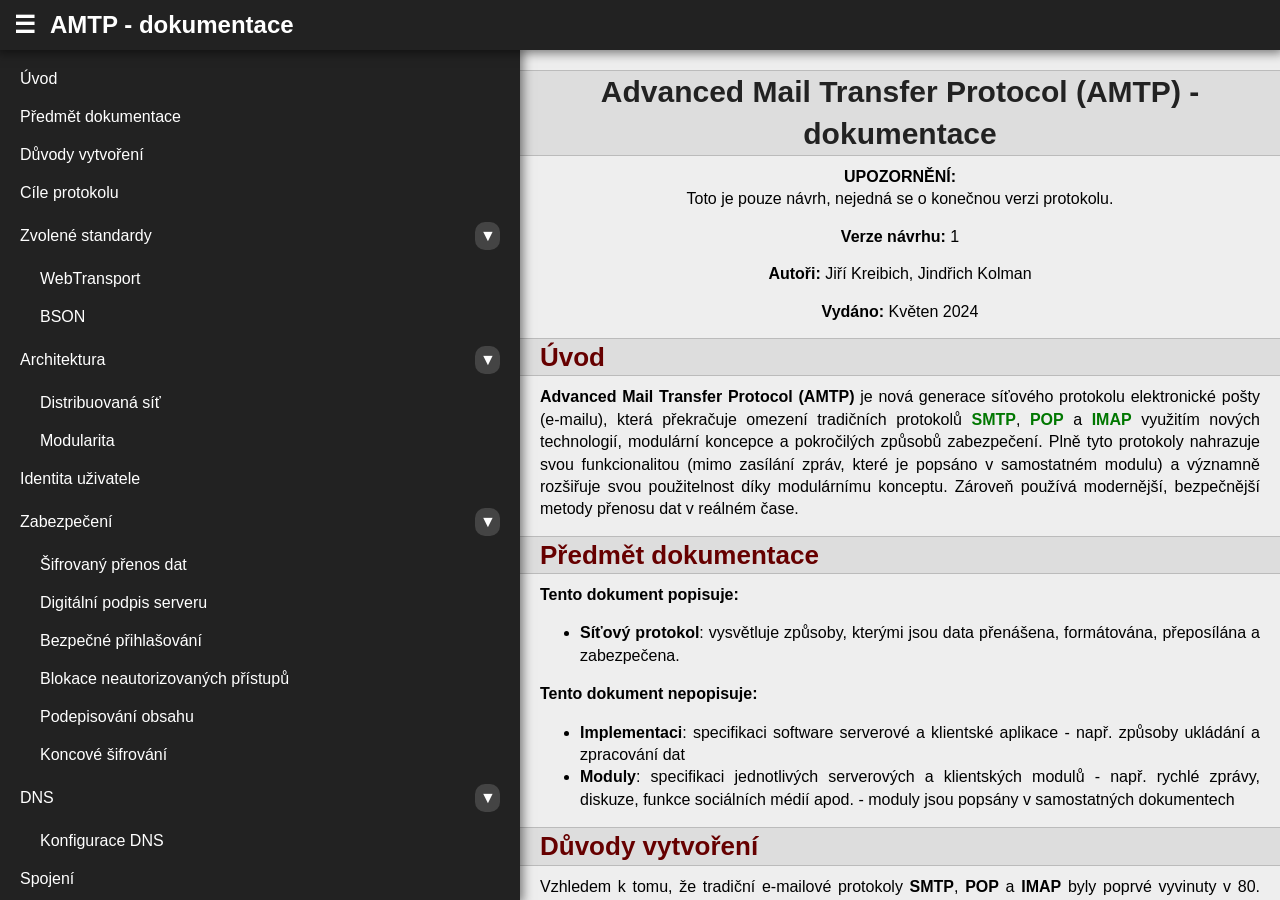
<file: AMTP-CZ/index.html>
<!DOCTYPE html>
<html lang="cs">
<head>
 <title>Advanced Mail Transfer Protocol (AMTP) - dokumentace</title>
 <meta http-equiv="Content-Type" content="text/html; charset=UTF-8" />
 <meta name="viewport" content="width=device-width, initial-scale=1" />
 <link rel="stylesheet" href="style.css" type="text/css" />
 <script src="js/toc.js"></script>
 <script src="js/main.js"></script>
 </head>
 <body>
  <div id="header" class="no-print">
   <a id="menu" onclick="menu()">☰</a>
   <a id="logo" href="#top">AMTP - dokumentace</a>
  </div>
  <div id="toc" class="no-print"></div>
  <div id="doc">
   <a name="top"></a><h1 class="center">Advanced Mail Transfer Protocol (AMTP) - dokumentace</h1>
   <div class="center">
    <div><span class="bold center">UPOZORNĚNÍ:</span><br /><span>Toto je pouze návrh, nejedná se o konečnou verzi protokolu.</span></div>
    <div><span class="bold">Verze návrhu: </span>1</div>
    <div><span class="bold">Autoři: </span>Jiří Kreibich, Jindřich Kolman</div>
    <div><span class="bold">Vydáno: </span>Květen 2024</div>
   </div>
   <a name="about"></a><h2>Úvod</h2>
   <div><span class="bold">Advanced Mail Transfer Protocol (AMTP)</span> je nová generace síťového protokolu elektronické pošty (e-mailu), která překračuje omezení tradičních protokolů <a href="https://cs.wikipedia.org/wiki/Simple_Mail_Transfer_Protocol" target="_blank">SMTP</a>, <a href="https://cs.wikipedia.org/wiki/Post_Office_Protocol" target="_blank">POP</a> a <a href="https://cs.wikipedia.org/wiki/Internet_Message_Access_Protocol" target="_blank">IMAP</a> využitím nových technologií, modulární koncepce a pokročilých způsobů zabezpečení. Plně tyto protokoly nahrazuje svou funkcionalitou (mimo zasílání zpráv, které je popsáno v samostatném modulu) a významně rozšiřuje svou použitelnost díky modulárnímu konceptu. Zároveň používá modernější, bezpečnější metody přenosu dat v reálném čase.</div>
   <a name="subject"></a><h2>Předmět dokumentace</h2>
   <div class="bold">Tento dokument popisuje:</div>
   <ul>
    <li><span class="bold">Síťový protokol</span>: vysvětluje způsoby, kterými jsou data přenášena, formátována, přeposílána a zabezpečena.</li>
   </ul>
   <div class="bold">Tento dokument nepopisuje:</div>
   <ul>
    <li><span class="bold">Implementaci</span>: specifikaci software serverové a klientské aplikace - např. způsoby ukládání a zpracování dat</li>
    <li><span class="bold">Moduly</span>: specifikaci jednotlivých serverových a klientských modulů - např. rychlé zprávy, diskuze, funkce sociálních médií apod. - moduly jsou popsány v samostatných dokumentech</li>
   </ul>
   <a name="arguments"></a><h2>Důvody vytvoření</h2>
   <div>Vzhledem k tomu, že tradiční e-mailové protokoly <span class="bold">SMTP</span>, <span class="bold">POP</span> a <span class="bold">IMAP</span> byly poprvé vyvinuty v 80. letech minulého století, vznikly po čase potřeby, které tyto protokoly již nejsou schopny efektivně řešit kvůli svému stáří a omezené funkcionalitě.</div>
   <div>Konkrétní roky vytvoření dokumentace a posledních aktualizací původních e-mailových protokolů:</div>
   <div class="bold">SMTP:</div>
   <ul>
    <li>První dokumentace: <a href="https://www.rfc-editor.org/rfc/rfc821.html" target="_blank">RFC 821</a> (1982)</li>
    <li>Poslední aktualizace: <a href="https://www.rfc-editor.org/rfc/rfc5321.html" target="_blank">RFC 5321</a> (2008)</li>
   </ul>
   <div class="bold">POP:</div>
   <ul>
    <li>První dokumentace: <a href="https://www.rfc-editor.org/rfc/rfc918.html" target="_blank">RFC 918</a> (1984)</li>
    <li>Poslední aktualizace: <a href="https://www.rfc-editor.org/rfc/rfc1939.html" target="_blank">RFC 1939</a> (1996)</li>
   </ul>
   <div class="bold">IMAP:</div>
   <ul>
    <li>První dokumentace: <a href="https://www.rfc-editor.org/rfc/rfc1064.html" target="_blank">RFC 1064</a> (1988)</li>
    <li>Poslední aktualizace: <a href="https://www.rfc-editor.org/rfc/rfc9051.html" target="_blank">RFC 9051</a> (2021)</li>
   </ul>
   <div>I přesto, že byly tyto protokoly v průběhu času aktualizovány, stále nepřinášejí dostatečná řešení pro nové potřeby, jako jsou komunikace v reálném čase, komplexní zabezpečení, strukturovanou komunikaci, snadnou rozšiřitelnost funkcionalit a mnoho dalšího. To je způsobeno především snahou těchto aktualizací o navázání na původní koncepty, což je velmi limitující faktor, který vyžaduje změnu přístupu.</div>
   <div>Protokol <span class="bold">AMTP</span> nenavazuje na původní zastaralé koncepty a místo toho přináší nové, moderní přístupy k řešení těchto potřeb.</div>
   <div>Ačkoliv jsou veřejně dostupné i další otevřené protokoly či platformy (např. <a href="https://cs.wikipedia.org/wiki/Matrix_(protokol)" target="_blank">Matrix</a>, <a href="https://cs.wikipedia.org/wiki/Mastodon_(software)" target="_blank">Mastodon</a>, <a href="https://cs.wikipedia.org/wiki/Diaspora*_(soci%C3%A1ln%C3%AD_s%C3%AD%C5%A5)" target="_blank">Diaspora</a>, <a href="https://en.wikipedia.org/wiki/Nostr" target="_blank">Nostr</a> apod.), které umožňují bezpečnou komunikaci a nabízí decentralizovanou či distribuovanou síť, ke které se může kdokoliv připojit, stále nenabízí některé důležité funkcionality, které <span class="bold">AMTP</span> řeší, jako například modulární koncept funkcionalit nebo podporu nejnovějších komunikačních protokolů pro přenos dat v reálném čase.</div>
   <a name="objectives"></a><h2>Cíle protokolu</h2>
   <div>Cílem vytvoření tohoto protokolu je nahrazení současných e-mailových protokolů <span class="bold">SMTP</span>, <span class="bold">POP</span> a <span class="bold">IMAP</span> pomocí nové, moderní a bezpečné alternativy, která taktéž přináší snadnou rozšiřitelnost funkcionalit díky modulárnímu konceptu, čímž je zajištěna dlouhá životnost a udržitelnost implementací tohoto protokolu. Funkcionalita všech původních e-mailových protokolů je v <span class="bold">AMTP</span> plně zachována a navíc značně rozšířena a zmodernizována.</div>
   <div><span class="bold">Zpětná kompatibilita</span> s původními e-mailovými protokoly není implementována v rámci tohoto protokolu, jelikož jí lze zajistit pomocí modulu na serveru, který komunikuje se <span class="bold">SMTP</span> serverem nebo implementací <span class="bold">IMAP</span> protokolu v rámci klientské aplikace. Těmito implementacemi lze zajistit hladký přechod pro poskytovatele e-mailových služeb ze serverů používajících původní e-mailové standardy na moderní implementace <span class="bold">AMTP</span>.</div>
   <div class="bold">Zachované koncepty v AMTP z původního SMTP:</div>
   <ul class="spacelist">
    <li><span class="bold">Distribuovaná síť</span>: Typ sítě, ve které je komunikace, zpracování a ukládání dat distribuováno mezi mnoho uzlů, které mohou mít různé vlastníky (poskytovatele služby). Tyto uzly mohou mezi sebou navzájem komunikovat, předávat si data a odlišovat se mezi sebou dle pravidel a sad služeb, které poskytují svým uživatelům. To síť odlišuje jak od centralistického modelu, kde je síť řízena jediným poskytovatelem, tak i od plně decentralizovaného modelu, kde každý koncový uživatel je suverénní jednotkou, která komunikuje s ostatními v rámci peer-to-peer sítě.</li>
    <li><span class="bold">Identita e-mailové adresy</span>: Formát adresy uživatelského účtu je zachován (s menšími odlišnostmi, popsanými v dalších částech této dokumentace) z původních e-mailových standardů. Ve zjednodušené formě je to formát <span class="bold">uživatel@doména</span>.</li>
   </ul>
   <div class="bold">Nové koncepty v AMTP:</div>
   <ul class="spacelist">
    <li><span class="bold">Komunikace v reálném čase</span>: Tento přístup, díky technologiím jako je <a href="https://www.w3.org/TR/webtransport/" target="_blank">WebTransport</a>, umožňuje uživatelům pohodlněji vést konverzace, rychleji reagovat na zprávy a využívat řadu dalších funkcionalit, kde je okamžitá komunikace nezbytná (např. online hry, videohovory, sdílení obrazovky apod.) a to navíc paralelně díky vícekanálové komunikaci. Tím jsou sníženy latence a zvýšena propustnost při přenosu dat.</li>
    <li><span class="bold">Bezpečná komunikace</span>: Protokol klade velký důraz na zabezpečenou komunikaci a tím chrání soukromí uživatelů na více vrstvách. Díky tomu jsou minimalizována rizika spojená s únikem dat, znemožněny odposlechy a další formy kybernetických útoků.</li>
    <li><span class="bold">Rozšiřitelnost</span>: Protokol umožňuje snadno vytvářet rozšíření o různé funkcionality díky modulárnímu konceptu, ať už jde o vytváření jednoduchých jednoúčelových aplikací (např. zasílání zpráv z <a href="https://cs.wikipedia.org/wiki/Internet_v%C4%9Bc%C3%AD" target="_blank">IoT zařízení</a> uživateli) až po multifunkční <a href="https://en.wikipedia.org/wiki/Super-app" target="_blank">super-aplikace</a> s četnou řadou funkcionalit (např. zasílání rychlých zpráv, funkce sociálních médií, e-commerce, přenosy velkých souborů, online hry apod.).</li>
    <li><span class="bold">Strukturovaná data</span>: Přenášená data jsou sestavena strukturovaně ve formátu <a href="https://en.wikipedia.org/wiki/BSON" target="_blank">BSON</a>, který je snadno převeditelný na strojově i lidsky čitelný formát <a href="https://cs.wikipedia.org/wiki/JSON" target="_blank">JSON</a> a navíc poskytuje výhody efektivity binárního formátu. To umožňuje, aby data byla snadno přístupná a zpracovatelná.</li>
   </ul>
   <a name="standards"></a><h2>Zvolené standardy</h2>
   <div>Při výběru standardů pro protokol <span class="bold">AMTP</span> byl kladen důraz na několik klíčových aspektů, které byly rozhodující pro zajištění, že nově vyvinutý protokol bude splňovat všechny potřeby moderní elektronické komunikace. Mezi tato hlavní kritéria, která ovlivnila výběr technologií patří:</div>
   <ul class="spacelist">
    <li><span class="bold">Výkon a efektivita</span>: Standardy byly vybírány s ohledem na jejich schopnost zpracovávat velké objemy dat s minimálními zpožděními. Je důležité, aby protokol dokázal efektivně zpracovávat data a zároveň zajišťovat rychlý přenos informací mezi uživateli.</li>
    <li><span class="bold">Bezpečnost a ochrana soukromí</span>: Zabezpečení je jedním z nejdůležitějších aspektů většiny komunikačních protokolů, zvláště v době kybernetických hrozeb. Standardy musí poskytovat robustní zabezpečení na úrovni přenosu dat a zároveň nabízet mechanismy pro ochranu soukromí uživatelů.</li>
    <li><span class="bold">Kompatibilita</span>: Standardy byly vybrány také s ohledem na jejich úplnou podporu a dostupnost pro snadnou tvorbu klientských i serverových aplikací.</li>
    <li><span class="bold">Otevřenost</span>: Je klíčové, aby standardy byly založeny na otevřených specifikacích, které jsou veřejně dostupné a bez patentových omezení. Stejně tak samotný <span class="bold">AMTP</span> je otevřeným protokolem.</li>
    <li><span class="bold">Inovace</span>: Standardy mají představovat velmi inovativní komunikační řešení pro tvorbu moderních komunikačních aplikací.</li>
   </ul>
   <a name="standards-webtransport"></a><h3>WebTransport</h3>
   <div>Integrace standardu <span class="bold">WebTransport</span> byl zvolena, jelikož představuje nejvhodnější variantu ze současných protokolů pro přenos dat v reálném čase a to z několika důvodů:</div>
   <ul class="spacelist">
    <li><span class="bold">Nízké latence</span>: Standard je navržen tak, aby minimalizoval latenci při navazování spojení a při výměně dat. To je zvláště důležité pro funkce vyžadující rychlou odezvu, jako jsou videohovory, videokonferenční hovory, hraní online her apod. Nízké latence celkově zlepšují uživatelskou přívětivost a zvyšují efektivitu komunikace.</li>
    <li><span class="bold">Vícekanálový přenos dat</span>: Poskytuje současné zpracovávání více datových proudů v rámci jednoho spojení. Tato vlastnost je velmi užitečná pro <span class="bold">AMTP</span>, protože umožňuje efektivní přenos různých typů dat (například textových zpráv, souborů, videa apod.) bez nutnosti navazování nových spojení pro každý datový proud.</li>
    <li><span class="bold">Spolehlivé i nespolehlivé proudy dat v kanálech</span>: Poskytují flexibilitu v závislosti na požadavcích dané funkcionality. Spolehlivé kanály zaručují doručení dat, zatímco nespolehlivé kanály mohou být využívány pro aplikace, kde je rychlost důležitější než spolehlivost (např. streamování živého videa, online hry apod.).</li>
    <li><span class="bold">Zabezpečení</span>: Standard zajišťuje bezpečné šifrované spojení mezi propojenými body. Tato vlastnost je klíčová pro ochranu citlivých dat a zajišťuje ochranu proti odposlechům a dalším formám kybernetických útoků.
    <li><span class="bold">Podpora obousměrné komunikace</span>: Komunikace mezi klientem a serverem v obou směrech zároveň je ideálním řešením pro interaktivní aplikace, jako jsou chatovací systémy, hlasové a video přenosy, online hry a další funkcionality využívající komunikaci v reálném čase.</li>
    <li><span class="bold">Škálovatelnost</span>: Díky efektivnímu využití síťových zdrojů a schopnosti snadno škálovat se zvyšujícím se nárůstem počtu uživatelů a datových proudů, je tento standard vhodný pro rozsáhlé nasazení, což umožňuje zvládat přenosy velkých objemů dat naráz bez výrazného zvýšení nákladů na infrastrukturu.</li>
    <li><span class="bold">Snadná integrace</span>: Jelikož je standard navržen s ohledem na integraci s moderními webovými aplikacemi, snadno se implementuje do serverových i klientských aplikací.</li>
   </ul>
   <a name="standards-bson"></a><h3>BSON</h3>
   <ul class="spacelist">
    <li><span class="bold">Lidsky čitelný formát</span>: I když je tento formát reprezentován v binární podobě, je jeho struktura odvozena z formátu <span class="bold">JSON</span>, na který je snadno převeditelný a je tak dobře čitelný pro lidi a zároveň i jednoduše zpracovatelný strojově.</li>
    <li><span class="bold">Strukturovanost</span>: Vnořené struktury podporované tímto formátem, jako jsou objekty a pole, umožňují reprezentovat hierarchické datové struktury.</li>
    <li><span class="bold">Kompatibilita</span>: Formát je široce používán a podporován mnoha moderními programovacími jazyky.</li>
    <li><span class="bold">Škálovatelnost</span>: Tento formát má schopnost škálovatelnosti do velmi komplexních a objemných datových struktur, u kterých je umožněno snadné zpracování i efektivní přenos i při velkých objemech.</li>
    <li><span class="bold">Interoperabilita</span>: Snadné převedení na formát <span class="bold">JSON</span> a zpět usnadňuje výměnu dat mezi různými technologiemi a platformami.</li>
    <li><span class="bold">Podpora datových typů</span>: Formát rozšiřuje sadu datových typů, k již stávajícím, které jsou dostupné ve formátu <span class="bold">JSON</span>, jako např. binární data, datum a čas apod.</li>
    <li><span class="bold">Efektivita přenosu</span>: Data jsou reprezentována v binární podobě, což znamená, že je přenos po síti efektivnější ve srovnání s textovými formáty jako např. <span class="bold">JSON</span>. Menší velikost dat poskytuje rychlejší přenos a nižší nároky na šířku pásma, což je vhodné především pro přenosy velkých objemů.</li>
    <li><span class="bold">Snadné zpracování dat</span>: Formát umožňuje přímý přístup k jednotlivým prvkům dat, aniž by bylo potřeba procházet celý objekt, což zvyšuje rychlost a efektivitu při jeho zpracování. Tato vlastnost je zvláště užitečná pro implementaci komplexních funkcí, jako je filtrování nebo zpracovávání zpráv.</li>
    <li><span class="bold">Integrace s databázovými systémy</span>: Některé databázové systémy, jako je např. <a href="https://cs.wikipedia.org/wiki/MongoDB" target="_blank">MongoDB</a>, nativně používají <span class="bold">BSON</span> pro ukládání a zpracování dat. To může usnadnit integraci s těmito databázemi.</li>
   </ul>
   <a name="architecture"></a><h2>Architektura</h2>
   <div>Architektura protokolu je navržena tak, aby poskytovala modulární, bezpečné a škálovatelné řešení v rámci distribuované sítě pro potřeby moderní elektronické komunikace v reálném čase.</div>
   <a name="architecture-network"></a><h3>Distribuovaná síť</h3>
   <div><span class="bold">Distribuovaná síťová architektura</span> v rámci <span class="bold">AMTP</span> přináší mnoho výhod, které jsou klíčové pro efektivní, bezpečné a odolné vzájemně propojené komunikační platformy. Zde jsou hlavní důvody, proč byl zvolen tento přístup:</div>
   <ul class="spacelist">
    <li><span class="bold">Odolnost proti výpadkům</span>: Distribuovaná síťová architektura zajišťuje, že selhání jednoho uzlu má pouze lokální dopad na uživatele připojené k tomuto uzlu, avšak nemá žádný přímý vliv na funkčnost a dostupnost ostatních uzlů v síti. Toto omezení dopadu umožňuje, aby byla zajištěna kontinuita služby pro ostatní uživatele, kteří jsou připojeni k ostatním uzlům. Tím je zajištěna vyšší celková robustnost a odolnost celé sítě vůči izolovaným technickým problémům nebo geograficky lokalizovaným výpadkům, což je klíčové pro udržení nepřetržité globální komunikace.</li>
    <li><span class="bold">Odolnost proti cenzuře</span>: Rozptýlení dat a služeb mezi velké množství poskytovatelů serverů v různých jurisdikcích může znesnadnit úsilí o cenzuru nebo úplné blokování služby, což zajišťuje větší svobodu a nezávislost přenosu informací. Pokud je uživatel cenzurován ze strany konkrétního provozovatele serveru, může si vybrat jiného provozovatele, který nabízí svobodnější alternativu. Pokud provozovatel služby je cenzurován ze strany regulačních orgánů (např. státu), může přesunout svá data do jiné, svobodnější jurisdikce.</li>
    <li><span class="bold">Konkurence mezi poskytovateli</span>: V distribuované síti existuje více nezávislých poskytovatelů služeb, kteří spravují různé uzly. To podporuje zdravou konkurenci, která vede k lepší kvalitě služeb, zavádění nových či vylepšení původních funkcionalit a jiným inovacím. Také může vést i ke snížení nákladů za placené služby pro koncové uživatele. Konkurence mezi poskytovateli také umožňuje uživatelům vybírat z různých služeb na základě kvality, ceny, ochrany soukromí a dalších faktorů, což zvyšuje možnosti volby a zlepšuje celkovou uživatelskou spokojenost.</li>
    <li><span class="bold">Nezávislost</span>: Pokud uživatel nemá zájem využívat služeb žádného poskytovatele služby, má možnost si spustit vlastní server s vlastními pravidly a nastaveními dle svých individuálních potřeb.</li>
    <li><span class="bold">Geografický výběr poskytovatele</span>: Distribuce serverů geograficky blíže k uživatelům může výrazně zlepšit rychlost odezvy, což zkvalitňuje uživatelskou zkušenost při komunikaci a přenosu dat. Taktéž umožňuje vybrat si poskytovatele, který lépe vyhovuje lokálním potřebám, jako je podpora ve stejném jazyce, možnost osobního kontaktu apod. To zvyšuje komfort, spokojenost a posiluje důvěru uživatelů v poskytované služby.</li>
    <li><span class="bold">Místní přizpůsobení</span>: Distribuované sítě umožňují lokálním poskytovatelům služby se lépe přizpůsobit specifickým regionálním požadavkům uživatelů a nutnost dodržovat pouze lokální právní normy a nebýt tak svázán dodržováním regulací a norem z celého světa tak, jak je to u centralizovaných globálních služeb.</li>
    <li><span class="bold">Podpora pro inovace</span>: Distribuovaná síťová architektura umožňuje experimentování a inovace na jednotlivých uzlech bez rizika narušení celého systému. To může sloužit jako testovací prostor pro nové technologie a modely před jejich širším nasazením.</li>
    <li><span class="bold">Bezpečnost</span>: Útoky zaměřené na jednotlivé uzly nemají vliv na celou síť. Distribuovaná struktura komplikuje útočníkům snahu ovlivnit celý systém. Množství uzlů v síti zvyšuje složitost a náklady na potenciální útoky.</li>
    <li><span class="bold">Ochrana soukromí</span>: Distribuovaná síťová architektura může přispět k lepší ochraně soukromí uživatelů tím, že data menších poskytovatelů nejsou uchovávána a zpracovávána velkými korporacemi, které mohou mít tendence velké množství dat uživatelů různými způsoby zpracovávat nebo sdílet pro různé účely (reklamní, trénink AI, předávání citlivých dat vládám apod.)</li>
   </ul>
   <a name="architecture-modularity"></a><h3>Modularita</h3>
   <div>Ačkoliv tato dokumentace nepopisuje implementaci serverové aplikace, je důležité zmínit, že tento protokol počítá s použitím modulární architektury serveru a proto je třeba popsat nejen komunikaci v rámci příkazů síťového protokolu, ale i komunikaci mezi <span class="bold">jádrem</span> serveru a <span class="bold">moduly</span>.</div>
   <ul class="spacelist">
    <li><span class="bold">Jádro</span>: Stará se o komunikaci v rámci sítě, s moduly, s <a href="https://cs.wikipedia.org/wiki/Domain_Name_System" target="_blank">DNS</a> a zajišťuje základní správu serveru.</li>
    <li><span class="bold">Moduly</span>: Zajišťují funkcionality serveru (např. zasílání rychlých zpráv, diskuzní fórum, blogy apod.). Každá serverová i klientská aplikace může využívat vlastní sadu modulů.</li>
   </ul>
   <div></div>
   <div>Po spojení se serverem je možné komunikovat buď přímo s <span class="bold">jádrem</span> nebo s jednotlivými <span class="bold">moduly</span>. Na základě struktury příkazu, který je zaslán po síti, server určí, zda se jedná o příkaz, který má být zpracován jádrem nebo moduly. Pokud je příkaz určen modulu a modul ho zpracuje, vrátí odpověď jádru a jádro ho následně předá zpět připojenému klientovi nebo cizímu serveru, pro které je odpověd určen.</div>
   <div>Způsob komunikace serverového jádra s moduly není standardizován touto dokumentací, každá softwarová implementace může mít vlastní řešení (například výměna dat uvnitř aplikace, externě běžící služby propojené unixovými sockety, síťové spojení přes <span class="bold">WebTransport</span> apod.). V rámci tohoto protokolu jsou pouze popsány struktury dat v <span class="bold">BSON</span> formátu, které se používají při komunikaci mezi jádrem a serverem.</div>
   <div><span class="bold">Modulární koncept architektury</span> protokolu poskytuje několik klíčových výhod:</div>
   <ul class="spacelist">
    <li><span class="bold">Přizpůsobení</span>: Díky modulární struktuře mohou provozovatelé serverů snadno vybírat specifické funkcionality dle svých potřeb nebo potřeb jejich uživatelů. Správci či uživatelé mohou vybrat pouze ty moduly, které potřebují, což umožňuje vytvořit řešení šité na míru bez nadbytečného software. Například školy či firmy mohou využívat jiné moduly, než domácí uživatelé apod.</li>
    <li><span class="bold">Rychlý a snadný vývoj</span>: Modulární architektura umožňuje různým vývojovým týmům pracovat nezávisle na sobě na různých modulech, což zrychluje celkový vývoj systému, usnadňuje správu kódu a zvyšuje přehlednost v kódu. To je zvláště užitečné ve velkých projektech. Taktéž to šetří čas tím, že nemusí vytvářet celý systém od základu, ale jen specifické funkcionality.</li>
    <li><span class="bold">Snadná údržba a aktualizace</span>: Moduly lze nezávisle na sobě aktualizovat a vylepšovat. Takovéto aktualizace jednotlivých modulů mohou proběhnout bez přerušení funkce zbylé části systému, připadně nutnosti celý systém překompilovat či restartovat. To zároveň přináší i dlouhodobou životnost a udržitelnost systému tím, že usnadní integraci nových funkcionalit.</li>
    <li><span class="bold">Testování</span>: Každý modul lze testovat samostatně, což zjednodušuje proces odstranění chyb a zvyšuje celkovou kvalitu software. Integrace nových funkcionalit je také snazší a méně náchylná k chybám, jelikož se jednotlivé moduly testují nezávisle.</li>
    <li><span class="bold">Odolnost proti chybám</span>: V případě, že jeden z modulů selže, neovlivní to fungování ostatních částí systému, což přispívá k vyšší stabilitě, odolnosti.</li>
    <li><span class="bold">Bezpečnost</span>: Každému modulu lze udělit různá omezená práva v rámci operačního systému, což zajišťuje zvýšenou bezpečnost celého systému.</li>
    <li><span class="bold">Multiverzování</span>: V rámci jednoho serveru může běžet stejný modul ve více verzích najednou. To umožňuje serveru být kompatibilní pro nové i starší verze klientských aplikací.</li>
    <li><span class="bold">Interoperabilita</span>: Moduly mohou být navrženy tak, aby mohly komunikovat a spolupracovat mezi sebou a také s různými dalšími externími zdroji, se kterými taktéž mohou sdílet data.</li>
    <li><span class="bold">Geografická nezávislost</span>: Moduly mohou běžet nezávisle na sobě i jádru na různém hardware umístěným na různých místech v síti.</li>
    <li><span class="bold">Finanční efektivita</span>: Vývojáři mohou snadno vytvářet pouze určitou část systému, nikoliv celý systém a zároveň je jim umožněno svou funkcionalitu nabídnout již existující komunitě lidí, kteří systém využívají. To značným způsobem šetří náklady a v případě komerčních modulů zajistí vyšší ziskovost dané funkcionality.</li>
   </ul>
   <div>Následující obrázek nastiňuje zjednodušený příklad toho, jak může vypadat modulární architektura serverové aplikace:</div>
   <div class="center"><img src="img/AMTP-server-CZ.png" alt="Architektura serveru" /></div>
   <a name="identity"></a><h2>Identita uživatele</h2>
   <div>Každý <span class="bold">uživatelský účet</span> v rámci <span class="bold">AMTP</span> je identifikován adresou, jejíž formát vychází z původních e-mailových standardů, s několika odlišnostmi a je definován následovně:</div>
   <ul class="spacelist">
    <li><span class="bold">Adresa</span>: sestává se z <span class="bold">lokální</span> a <span class="bold">doménové</span> části. Tyto části jsou odděleny znakem "<span class="bold">@</span>" (zavináč), tedy ve tvaru: <span class="bold">uživatel@doména</span>.</li>
    <ul>
     <li><span class="bold">Lokální část</span>: určuje unikátní uživatelské jméno v rámci každé domény, které smí obsahovat <span class="bold">maximálně 64 znaků</span>. Povolené znaky jsou:</li>
      <ul>
       <li><span class="bold">Malá písmena</span>: (a-z) - pouze anglické abecedy  - na jakékoliv pozici</li>
       <li><span class="bold">Číslice</span>: (0-9) - na jakékoliv pozici</li>
       <li><span class="bold">Speciální znaky</span>: tečka (.), pomlčka (-) a podtržítko (_) - tyto znaky nesmějí být použity na začátku ani na konci lokální části (tedy nikoliv např. <span class="bold">john-@example.com</span>) a nesmí se dva nebo více speciálních znaků objevit za sebou v jakékoliv kombinaci (tedy nikoliv např. <span class="bold">john.-doe@example.com</span>).</li>
       <li>Velká písmena anglické abecedy jsou tolerována a automaticky převáděna na malá písmena.</li>
      </ul>
     <li><span class="bold">Doménová část</span>: určuje doménu, ke které má užívací právo provozovatel serveru (každý AMTP server může spravovat libovolné množství domén). Doménová jména mohou obsahovat znaky dle aktuálních standardů pro domény (definované v <a href="https://www.rfc-editor.org/rfc/rfc5890.html" target="_blank">RFC 5890</a>, <a href="https://www.rfc-editor.org/rfc/rfc5891.html" target="_blank">RFC 5891</a>, <a href="https://www.rfc-editor.org/rfc/rfc5892.html" target="_blank">RFC 5892</a> a <a href="https://www.rfc-editor.org/rfc/rfc5893.html" target="_blank">RFC 5893</a>.</li>
    </ul>
    <li><span class="bold">Viditelné jméno</span>: V rámci <span class="bold">AMTP</span> se již <span class="bold">nepoužívá</span> formát zápisu s viditelným jménem, který je známý z původních e-mailových protokolů (např.: "<span class="bold">John Doe &lt;john.doe@example.com&gt;</span>").</li>
    <li><span class="bold">Účel identity</span>: Narozdíl od původních e-mailových protokolů, <span class="bold">AMTP</span> nedefinuje, co identita reprezentuje (např. poštovní schránku, alias pro přeposílání pošty apod.). To je plně v režii modulů (např. modul pro rychlé zprávy).</li>
    <li><span class="bold">Profilové informace</span>: Uživatelský účet v protokolovém jádru neobsahuje žádné další profilové informace (např. jméno, příjmení, pohlaví, datum narození, fotografie apod.). Tyto informace jsou plně v kompetenci modulů, kde mohou být reprezentovány v podobě uživatelských profilů. Tento přístup dává modulům svobodu v rozhodnutí, zda každý uživatelský účet bude reprezentovat jen jeden a nebo více uživatelských profilů, tzn. přihlášením k jednomu uživatelskému účtu se může uživatel dostat k několika svým profilům). Taktéž tento přístup zajišťuje možnost nezveřejňovat adresu uživatelského účtu, pokud moduly budou zobrazovat jiný typ identifikace v profilech.</li>
   </ul>
   <div><span class="bold">Správcovské účty</span> mají pouze uživatelské jméno bez domény. Platí pro ně stejná pravidla, jako pro lokální část uživatelských účtů.</div>
   <a name="security"></a><h2>Zabezpečení</h2>
   <div><span class="bold">Zabezpečení dat</span> je klíčovou součástí moderního komunikačního protokolu, jelikož s rostoucími objemy přenášených dat mezi uživateli, roste i riziko jejich potenciálního zneužití. Tato rizika je nutné minimalizovat pomocí vrstev zabezpečení protokolu.</div>
   <div><span class="bold">AMTP</span> je navržen s důrazem na komplexní zabezpečení a to na několika úrovních, které jsou popsány v této části dokumentace. Další úrovně zabezpečení mohou být doplněny v jednotlivých modulech.</div>
   <a name="security-transfer"></a><h3>Šifrovaný přenos dat</h3>
   <div>Šifrovaný přenos dat v je vyřešen v <span class="bold">AMTP</span> díky využití standardu <span class="bold">WebTransport</span>, který integruje protokol <a href="https://cs.wikipedia.org/wiki/QUIC" target="_blank">QUIC</a>, který používá šifrování na úrovni transportní vrstvy. Všechna přenášená data v rámci spojení jsou šifrována pomocí <a href="https://cs.wikipedia.org/wiki/Transport_Layer_Security" target="_blank">TLS</a>. Toto zahrnuje šifrování všech přenášených dat, vč. hlaviček a metadat, což minimalizuje riziko úniku citlivých informací a zároveň zajišťuje integritu dat tak, aby bylo zabráněno jejich modifikaci během přenosu.</div>
   <div>Zároveň je vyžadován platný certifikát, vydaný certifikační autoritou (např. <a href="https://cs.wikipedia.org/wiki/Let%27s_Encrypt" target="_blank">Let's Encrypt</a>). Spojení s certifikátem s vlastním podpisem (bez certifikační autority) není povoleno (jak pro spojení <span class="bold">klient-server</span>, tak i pro <span class="bold">server-server</span>), protože u nich nelze ověřit identitu (může je vydat kdokoliv), proto je nutné si takový certifikát nechat vystavit od certifikační autority a používat ho pro ověření identity serveru.</div>
   <a name="security-dkey"></a><h3>Digitální podpis serveru</h3>
   <div><span class="bold">Digitální podpis serveru</span> slouží k ověření, zda server, ke kterému se klient či jiný server připojuje, je opravdu ten, za který se vydává. Toto je bezpečnostní mechanismus, který zabraňuje útokům, jako je např. <a href="https://cs.wikipedia.org/wiki/IP_spoofing" target="_blank">IP spoofing</a>.</div>
   <div>Po nainstalování každého serveru se vygeneruje <span class="bold">soukromý</span> a <span class="bold">veřejný</span> klíč pro algoritmus, který podporují ostatní serverové i klientské aplikace. <span class="bold">Soukromý klíč</span> zůstává bezpečně uložen na serveru. <span class="bold">Veřejný klíč</span> společně s identifikací šifrovacího algoritmu se uloží do <span class="bold">DNS</span> do <span class="bold">TXT</span> záznamu <span class="bold">AMTP-PUBKEY</span>.</div>
   <div>Ihned po navázání spojení vlastního serveru či klienta s protějším serverem, se zašle dotaz protějšímu serveru se žádostí o podepsání námi náhodně vygenerovaného řetězce. Protější server podepíše tento řetězec svým <span class="bold">soukromým klíčem</span> a odešle ho zpět. Náš server nebo klient odešle následně dotaz do <span class="bold">DNS</span> pro získání <span class="bold">TXT</span> záznamu <span class="bold">ATMP-PUBKEY</span> uvedený k protějšímu serveru a tím získá  jeho <span class="bold">veřejný klíč</span>. Náš server či klient následně ověří zda podepsaný řetězec odpovídá <span class="bold">veřejnému klíči</span> získanému z <span class="bold">DNS</span>. Pokud je podpis platný, nadále se komunikuje s protějším serverem, v opačném případě je ukončeno spojení.</div>
   <div>V případě spojení <span class="bold">server-server</span> se také provede stejné ověření z opačné strany (protější server si ověří náš server).</div>
   <div class="center"><img src="img/AMTP-dkey-CZ.png" alt="Digitální podpis serveru" /></div>
   <a name="security-login"></a><h3>Bezpečné přihlašování</h3>
   <div>Proces ověřování uživatelů a správců je navržen tak, aby bylo zajištěno, že citlivé informace, jako je <a href="https://cs.wikipedia.org/wiki/Asymetrick%C3%A1_kryptografie" target="_blank">soukromý klíč</a>, zůstanou uloženy vždy jen na zařízení uživatele a nikam se nezasílají. Toho je dosaženo pomocí asymetrické šifrovací strategie zvané <span class="bold">výzva-odezva</span>, která je popsána následovně:</div>
   <div class="bold">1. Vygenerování klíčů:</div>
   <ul>
    <li>Po zahájení procesu registrace klient vygeneruje na svém koncovém zařízení jedinečný soukromý klíč. S využitím šifrovacího algoritmu kompatibilního s algoritmy podporovanými serverovou aplikací je z tohoto soukromého klíče odvozen odpovídající <a href="https://cs.wikipedia.org/wiki/Asymetrick%C3%A1_kryptografie" target="_blank">veřejný klíč</a>. Tato dokumentace nespecifikuje seznam podporovaných šifrovacích algoritmů, to je plně na implementaci serveru a klientských aplikací a dává to možnost změny či přidání nových algoritmů v budoucnu. <span class="bold">Soukromý klíč</span> je bezpečně uložen v klientském zařízení.</li>
   </ul>
   <div class="bold">2. Registrace účtu:</div>
   <ul>
    <li><span class="bold">Veřejný klíč</span> spolu s identifikací použitého šifrovacího algoritmu se předává serveru při registraci účtu na serveru. Server poté uloží <span class="bold">veřejný klíč</span> a identifikaci šifrovacího algoritmu do svého úložiště (např. databáze) pro budoucí procesy ověřování.</li>
   </ul>
   <div class="bold">3. Ověřování při přihlášení:</div>
   <ul>
    <li>Klient nejprve odešle serveru žádost o přihlášení spolu se svým uživatelským jménem a případně i heslem, pokud je používáno.</li>
    <li>Server vygeneruje náhodný řetězec (doporučuje se délka řetězce alespoň 40 znaků), který je následně zašifrován pomocí <span class="bold">veřejného klíče</span> klienta a poté je v této zašifrované formě odeslán klientovi spolu s jeho veřejným klíčem a identifikací šifrovacího algoritmu. Doporučuje se časově omezit platnost zašifrovaného řetězce (dobu platnosti si určí server, doporučená doba platnosti je zhruba 30 vteřin).</li>
    <li>Po přijetí klient použije svůj <span class="bold">soukromý klíč</span> k rozšifrování přijatého řetězce a odešle rozšifrovaný řetězec zpět na server k ověření.</li>
    <li>Server porovná rozšifrovaný řetězec s původně vygenerovaným řetězcem. Pokud se tyto dva řetězce shodují, je uživatel či správce přihlášen. V případě uživatelů (nikoliv správců) je zároveň i vydán token relace. Token relace by měl být taktéž časově omezen (dobu platnosti si určí server, doporučená doba platnosti je v rámci několika jednotek až desítek dní). Tokeny relace je možné i ručně odstranit. Správci nepotřebují token relace, jelikož se přihlašují jen na krátkou dobu (po dobu spojení se serverem).</li>
   </ul>
   <div>Tato metoda ověřování využívá výhody asymetrického šifrování k ochraně uživatelských dat a zajišťuje, že citlivé informace, jako jsou <span class="bold">soukromé klíče</span>, zůstanou chráněny v rámci koncových zařízení uživatelů. Tento přístup zvyšuje bezpečnost a je v souladu s osvědčenými postupy pro bezpečnou komunikaci v moderních aplikacích.</div>
   <div>Ověření uživatele pomocí soukromého klíče může být rozšířeno o ověření hesla (standardně nepovinné, server si povinnost hesla může vynutit), které je zasláno při registraci v zahashované formě (výběr hashovacího algoritmu je v kompetenci serverové a klientské aplikace). Tímto se docílí dodatečného zabezpečení pro případ, kdyby byl soukromý klíč zkompromitován.</div>
   <div class="center"><img src="img/AMTP-login-CZ.png" alt="Bezpečné přihlašování" /></div>
   <a name="security-block"></a><h3>Blokace neautorizovaných přístupů</h3>
   <div>Protokol počítá s obranými strategiemi, které mohou být implementovány v serverové aplikaci, které zajišťují ochranu systému před opakovanými pokusy o neautorizovaný přístup jak ze strany klientů, tak ze strany cizích serverů. Tyto strategie představují mechanismus, jak se bránit <a href="https://cs.wikipedia.org/wiki/%C3%9Atok_hrubou_silou" target="_blank">útokům hrubou silou</a> a to v následujících oblastech:</div>
   <ul class="spacelist">
    <li><span class="bold">Uživatelské účty a uživatelské tokeny relace</span>: V případě, že klient se pokouší opakovaně neúspěšně přihlásit pod uživatelským účtem nebo opakovaně používá neplatný token relace, systém ho automaticky zablokuje.</li>
    <li><span class="bold">Správcovské účty</span>: V případě, že klient se pokouší opakovaně neúspěšně přihlásit pod správcovským účtem, systém ho automaticky zablokuje. Pro tyto případy se doporučuje nastavit výrazně přísnější pravidla blokace, než v případě uživatelských účtů, protože účty se správcovskými právy mají značně rozšířené možnosti ovlivňování systému.</li>
    <li><span class="bold">Digitální podpis serveru</span>: V případě, že cizí server se pokouší připojit a neprojde opakovaně procesem ověřením svého digitálního podpisu, je takový server považován za podvodný a je doporučeno ho zablokovat.</li>
   </ul>
   <div>Blokace ve výše uvedených případech je definována na konkrétní IP adresu nebo rozsah IP adres protistrany. Nastavení přísnosti pravidel pro blokaci neautorizovaných přístupů je plně v kompetenci implementace serverové aplikace. Tato pravidla nemusí být serverem implementována vůbec, důrazně se však doporučuje je implementovat.</div>
   <a name="security-sign"></a><h3>Podepisování obsahu</h3>
   <div>Veškerý obsah, který uživatel zasílá na server (např. zaslání rychlé zprávy, vložení příspěvku do newsfeedu, uložení blogového článku, vložení příspěvku do diskuzního fóra apod.), by měl být podepsán <span class="bold">soukromým klíčem</span> uživatele a to ještě předtím, než je tento obsah zašifrován pomocí <a href="https://cs.wikipedia.org/wiki/Koncov%C3%A9_%C5%A1ifrov%C3%A1n%C3%AD" target="_blank">koncového šifrování</a>. <span class="bold">Veřejný klíč</span>, kterým je možné podpis ověřit, může uživatel vystavit kdekoliv mimo svůj vlastní server (např. na své webové stránce nebo jiné službě, která je k tomuto účelu určená). Tímto <span class="bold">veřejným klíčem</span> pak může kdokoliv ověřit, že obsah opravdu pochází od uživatele, který jej zaslal na server. Tímto se dá předejít případům, kdy by mohl správce serveru podvrhnout obsah pod jménem uživatele, který má na serveru účet nebo kdyby server byl napaden a vydával obsah jménem některého z uživatelů, který je na něm registrovaný. Implementace podepisování obsahu v modulech není povinná, ale velmi se doporučuje.</div>
   <div>Taktéž této vlastnosti lze využít, když se uživatel rozhodne přenést svůj účet (identitu) na jiný server (pod jinou doménou). Uživatelé si pak mohou díky původnímu podpisovému klíči ověřit, že se jedná o původního uživatele a nikoliv někoho jiného, kdo by se mohl za něj vydávat.</div>
   <a name="security-e2e"></a><h3>Koncové šifrování</h3>
   <div>Data zabezpečená <span class="bold">koncovým šifrováním</span> představují další vrstvu zabezpečení nejen v případě selhání šifrování v rámci zabezpečeného spojení mezi klientem a serverem, ale i k tomu, aby nikdo, kromě koncových uživatelů neměl přístup k datům (např. ani správce serveru, na kterém má uživatel založený uživatelský účet a uložená data).</div>
   <div><span class="bold">Koncové šifrování</span> není předmětem této dokumentace, jelikož je v kompetenci jednotlivých modulů (např. zprávy, telefonování apod.). I tak je třeba zmínit, že by mělo být implementováno ve veškerých funkcionalitách modulů, kde se přenáší soukromá data mezi koncovými uživateli nebo skupinami uživatelů. Taktéž je doporučeno vytvářet moduly tak, aby klíče byly často obměňovány.</div>
   <a name="dns"></a><h2>DNS</h2>
   <div>Pro zajištění komunikace mezi servery v rámci distribuované sítě, jsou využity specifické <span class="bold">DNS</span> záznamy pro <span class="bold">AMTP</span>. Tyto záznamy jsou nezbytné pro správné a bezpečné směrování provozu mezi servery na základě jejich domén. Pro zapojení serveru do sítě pro účel předávání dat mezi servery, jsou nezbytné záznamy v <span class="bold">DNS</span> u domén, které jsou serverem využívány. Bez těchto záznamů není možné předávat data mezi servery.</div>
   <div>V původních e-mailových standardech bylo využito několik záznamů v <span class="bold">DNS</span>, jejichž funkcionalita byla nahrazena v <span class="bold">AMTP</span> jinými specifickými doménovými záznamy. Následující tabulka vysvětluje, čím byly v rámci tohoto protokolu nahrazeny záznamy známé z původních e-mailových standardů:</div>
   <div class="table-container">
    <table class="table-structure">
     <tr>
      <th>Záznam původních standardů</th>
      <th>Nahrazen AMTP záznamem</th>
      <th>Poznámka</th>
     </tr>
     <tr>
      <td>A / AAAA</td>
      <td>A / AAAA</td>
      <td>Záznam určující název domény serveru je zachován.</td>
     </tr>
     <tr>
      <td>PTR</td>
      <td>-</td>
      <td>Záznam není již potřeba, jelikož představuje zastaralý způsob ověření serveru. V AMTP je legitimita každého serveru ověřena pomocí "TXT - AMTP-PUBKEY" záznamu.</td>
     </tr>
     <tr>
      <td>MX</td>
      <td>TXT - AMTP-SERVERS</td>
      <td>Záznam určující který server je přiřazen ke kterému doménovému jménu, které je součástí identity uživatelských účtů.</td>
     </tr>
     <tr>
      <td>TXT - SPF</td>
      <td>-</td>
      <td>Tento záznam není potřeba, jelikož jeho funkci zastává "TXT - AMTP-SERVERS" záznam.</td>
     </tr>
     <tr>
      <td>TXT - DKIM</td>
      <td>TXT - AMTP-PUBKEY</td>
      <td>Záznam určující veřejný klíč serveru, kterým si cizí servery ověřují legitimitu užívání doménového jména v identitách užívatelských účtů konkrétními servery.</td>
     </tr>
     <tr>
      <td>TXT - DMARC</td>
      <td>-</td>
      <td>Záznam již není potřeba. Reporting neúspěšných pokusů o předání dat ze serverů, které postrádají legitimitu užívání účtů na cizích doménách pro legitimní servery je zbytečný, jelikož v rámci AMTP se nemůže stát, že takové zprávy by byly vůbec doručeny. Pokud by byl nějaký reporting potřeba, je možné na tuto funkcionalitu vytvořit modul.</td>
     </tr>
    </table>
   </div>
   <a name="dns-config"></a><h3>Konfigurace DNS</h3>
   <div class="bold">TXT - AMTP-SERVERS záznam:</div>
   <ul>
    <li>Tento záznam definuje cílové servery, na kterých jsou uživatelské účty pro určitou doménu (kombinuje funkcionalitu podobnou záznamům MX a SPF, které jsou určeny pro původní e-mailové protokoly).</li>
    <li>Záznam se určuje pro konkrétní doménu, která je určená pro adresy uživatelských účtů a definuje se řetězcem "<span class="bold">amtp-servers=</span>", po kterém následuje seznam jednotlivých serverů, které jsou odděleny čárkou (",")</li>
    <li>Servery jsou seřazeny podle priority. Pokud je některý server nedostupný, použije se pro připojení další server v řadě.</li>
    <li>Pokud není zadán žádný port, použije se standardně port 443.</li>
   </ul>
   <div class="bold">Příklad:</div>
<pre>
subdomain.example.com. IN TXT "amtp-servers=amtp1.example.com,amtp2.example.com:12345,amtp3.example.com:23456"
</pre>
   <div>Tento záznam definuje, že pro účty na doméně <span class="bold">@subdomain.example.com</span> jsou používány následující servery <span class="bold">AMTP</span>:</div>
   <ul>
    <li><span class="bold">amtp1.example.com</span> na portu 443</li>
    <li><span class="bold">amtp2.example.com</span> na portu 12345</li>
    <li><span class="bold">amtp3.example.com</span> na portu 23456</li>
   </ul>
   <div class="bold">TXT - AMTP-PUBKEY záznam:</div>
   <ul>
    <li>Tento záznam definuje, jaký veřejný klíč používá server ke své identifikaci po spojení s protějším serverem.</li>
    <li>Záznam začíná řetězcem "<span class="bold">amtp-pubkey=</span>", po kterém následují parametry oddělené čárkou:</li>
    <ul>
     <li>"<span class="bold">e:</span>" + název šifry</li>
     <li>"<span class="bold">k:</span>" + veřejný klíč</li>
    </ul>
   </ul>
   <div class="bold">Příklad:</div>
<pre>
amtp1.example.com. IN TXT "amtp-pubkey=e:rsa,k:123456789abcdef"
</pre>
   <div>Tento příklad uvádí, že pro server <span class="bold">amtp1.example.com</span> je používán veřejný klíč "<span class="bold">123456789abcdef</span>" s algoritmem <a href="https://cs.wikipedia.org/wiki/RSA" target="_blank">RSA</a>.</div>
   <a name="connection"></a><h2>Spojení</h2>
   <div><span class="bold">Spojení</span> jsou realizována jak mezi klientem a serverem, tak i mezi servery navzájem.</div>
   <ul class="spacelist">
    <li><span class="bold">Spojení server-server</span> - Servery jsou organizovány do distribuované sítě, kde každý server je schopný předávat data ostatním serverům. Tato komunikace je realizována přes spojení, které nemusí být perzistentní a může být ukončeno jednou nebo druhou stranou kdykoliv to jedna ze stran uzná za vhodné (např. server odesilatele po dokončení doručování dat nebo server příjemce po vypršení určitého časového limitu, kdy mezi servery nedošlo k žádné výměně dat). Podmínky za kterých dochází k odpojování serverů mezi sebou nejsou standardizováné touto dokumentací, jsou plně v kompetenci konkrétní implementace serverové aplikace. Důvodem je například to, že některé servery mohou mít omezené systémové prostředky a tak mohou spojení s ostatními servery častěji odpojovat. Naopak servery, které mají dostatečné systémové prostředky, mohou udržovat otevřené spojení s ostatními servery pro rychlejší komunikaci, bez nutnosti opětovného navazování spojení.</li>
    <li><span class="bold">Spojení klient-server</span> - Každý klient je spojen se svým serverem prostřednictvím trvalého spojení. Pokud dojde k výpadku, automaticky se znovu klient k serveru připojí. Takováto spojení slouží jako stabilní kanál pro všechny operace, které klient potřebuje vykonávat (např. příjem zpráv, synchronizace dat apod.). Trvalá připojení klienta jsou klíčová pro udržení nepřetržité komunikace pro funkcionality, které vyžadují okamžité reakce, jako jsou např. rychlé zprávy nebo online hry. Díky <span class="bold">WebTransportu</span> mohou tato spojení efektivně spravovat více datových proudů současně, což minimalizuje zpoždění a zvyšuje celkovou uživatelskou spokojenost.</li>
   </ul>
   <div>Na straně serveru je spuštěn <a href="https://cs.wikipedia.org/wiki/HTTPS" target="_blank">HTTPS</a> server s platným certifikátem vydaným certifikační autoritou a podporujícím standard <a href="https://cs.wikipedia.org/wiki/HTTP/3" target="_blank">HTTP/3</a>. Přesný způsob komunikace je podrobně popsán v dokumentu <a href="https://datatracker.ietf.org/doc/html/draft-ietf-webtrans-http3" target="_blank">WebTransport over HTTP/3</a>.</div>
   <div>Po připojení k endpointu <span class="bold">/amtp/</span> je vytvořena <span class="bold">WebTransport</span> session, v rámci které je možné otevírat a zavírat jednotlivé proudy, ve kterých probíhá komunikace pomocí příkazů. Více proudů může běžet souběžně.</div>
   <div>Ihned po navázání spojení se serverem pošle server automaticky protější straně informace o sobě, které jsou také přístupné pod příkazem <a href="#commands-general-info">info</a>.</div>
   <div>Následující schéma nastiňuje příklad toho, jak fungují spojení klientů a serverů v rámci <span class="bold">AMTP</span>:</div>
   <div class="center"><img src="img/AMTP-network-CZ.png" alt="Distribuovaná síť" /></div>
   <a name="commands"></a><h2>Příkazy</h2>
   <div>Příkazy jsou zasílány přes <span class="bold">WebTransport</span> pomocí obousměrného proudu dat. V rámci zasílání všech příkazů jádra protokolu se používají výhradně spolehlivé proudy. Moduly mohou používat spolehlivé i nespolehlivé proudy, dle konkrétních potřeb.</div>
   <div>V rámci každého příkazu se nejprve otevře proud, poté probíhá obousměrná komunikace pomocí strukturovaných příkazů a nakonec, jakmile již není potřeba mít proud otevřený, uzavře se jednou či druhou stranou, zatímco spojení může být stále zachováno dokud je potřeba. Více proudů v rámci jednoho spojení může běžet souběžně.</div>
   <a name="commands-structure"></a><h3>Struktura příkazů a odpovědí</h3>
   <div>Příkazy a odpovědi mezi klientem či cizím serverem a vlastním serverem jsou strukturovány ve formátu <span class="bold">BSON</span>. Datové typy parametrů tedy taktéž vycházejí z tohoto standardu. Pokud se kdekoliv uvádí datum a čas, je výhradně zapisován v UTC formátu dle <a href="https://cs.wikipedia.org/wiki/ISO_8601" target="_blank">ISO 8601</a>.</div>
   <div class="bold">Struktura příkazu pro server:</div>
   <div class="table-container">
    <table class="table-structure">
     <tr>
      <th>Název parametru</th>
      <th>Datový typ</th>
      <th class="center">Vyžadováno</td>
      <th>Popis</th>
     </tr>
     <tr>
      <td>command</td>
      <td>string</td>
      <td class="center">✔</td>
      <td>Název příkazu</td>
     </tr>
     <tr>
      <td>params</td>
      <td>object</td>
      <td class="center">❌</td>
      <td>Objekt, obsahující jednotlivé parametry příkazu</td>
     </tr>
    </table>
   </div>
   <div class="bold">Příklad příkazu pro server:</div>
<pre>
{
 "command": "some_command",
 "params": {
  "param1": "value1",
  "param2": "value2",
  "param3": "value3"
 }
}
</pre>
   <div class="bold">Struktura odpovědi od serveru:</div>
   <div class="table-container">
    <table class="table-structure">
     <tr>
      <th>Název parametru</th>
      <th>Datový typ</th>
      <th class="center">Vyžadováno</td>
      <th>Popis</th>
     </tr>
     <tr>
      <td>error</td>
      <td>32-bit integer</td>
      <td class="center">✔</td>
      <td>Číslo chyby. V případě bezchybného provedení příkazu vždy = 0.</td>
     </tr>
     <tr>
      <td>message</td>
      <td>string</td>
      <td class="center">❌</td>
      <td>Parametr se zprávou o provedení příkazu - v případě chyb je povinný, v případě úspěšného zpracování je volitelný</td>
     </tr>
     <tr>
      <td>data</td>
      <td>object</td>
      <td class="center">❌</td>
      <td>Objekt, obsahující data odpovědi</td>
     </tr>
    </table>
   </div>
   <div class="bold">Příklad odpovědi od serveru při úspěšném zpracování:</div>
<pre>
{
 "error": 0,
 "data": {
  "param1": "value1",
  "param2": "value2",
  "param3": "value3"
 }
}
</pre>
   <div class="bold">Příklad odpovědi od serveru při chybě:</div>
<pre>
{
 "error": 123,
 "message": "Some error description"
}
</pre>
   <a name="commands-errors"></a><h3>Chyby</h3>
   <div>V této části dokumentace je popsána struktura obecných chyb, chyb jádra a modulů.</div>
   <a name="commands-errors-general"></a><h4>Obecné chyby jádra</h4>
   <div>Následující chyby nastávají nikoliv jako přímé odpovědi příkazů, ale při dalších speciálních událostech.</div>
   <div class="bold">Chybové stavy:</div>
   <div class="table-container">
    <table class="table-structure">
     <tr>
      <th class="center">Kód chyby</th>
      <th>Zpráva</th>
      <th>Popis</th>
     </tr>
     <tr>
      <td class="center">900</td>
      <td>Unknown error</td>
      <td>Vyskytla se neznámá chyba</td>
     </tr>
     <tr>
      <td class="center">901</td>
      <td>Connection timed out</td>
      <td>Vypršelo spojení</td>
     </tr>
     <tr>
      <td class="center">902</td>
      <td>Invalid BSON command</td>
      <td>Obdržen neplatný BSON příkaz</td>
     </tr>
     <tr>
      <td class="center">903</td>
      <td>Unknown command</td>
      <td>Obdržen neznámý příkaz</td>
     </tr>
     <tr>
      <td class="center">904</td>
      <td>Admin is not logged in</td>
      <td>Správce není přihlášen</td>
     </tr>
     <tr>
      <td class="center">905</td>
      <td>User is not logged in</td>
      <td>Uživatel není přihlášen</td>
     </tr>
     <tr>
      <td class="center">906</td>
      <td>Your IP address is blocked. Reason: [REASON], blocked by: [ADMIN NAME], blocked at: [BLOCK DATE], expiration: [EXPIRATION DATE]</td>
      <td>IP adresa protější strany je zablokována</td>
     </tr>
    </table>
   </div>
   <div class="bold">Příklad obecné chyby:</div>
<pre>
{
 "error": 900,
 "message": "Unknown error"
}
</pre>
   <a name="commands-errors-commands"></a><h4>Chyby příkazů jádra</h4>
   <div>Pokud příkaz vrátí chybu, je strukturována následovně:</div>
   <div class="bold">Struktura chyby z jádra serveru:</div>
   <div class="table-container">
    <table class="table-structure">
     <tr>
      <th>Název parametru</th>
      <th>Datový typ</th>
      <th class="center">Vyžadováno</th>
      <th>Popis</th>
     </tr>
     <tr>
      <td>error</td>
      <td>32-bit integer</td>
      <td class="center">✔</td>
      <td>Stavové číslo chyby</td>
     </tr>
     <tr>
      <td>message</td>
      <td>string</td>
      <td class="center">✔</td>
      <td>Zpráva s chybou</td>
     </tr>
    </table>
   </div>
   <div class="bold">Příklad chyby z jádra serveru:</div>
<pre>
{
 "error": 1,
 "message": "User not found"
}
</pre>
   <a name="commands-errors-modules"></a><h4>Chyby příkazů modulů</h4>
   <div>Strukturu chyb generovaných moduly si definuje modul sám dle svých potřeb. Doporučuje se pro lepší přehlednost používat stejnou strukturu jako používá jádro - tedy s parametry <span class="bold">error</span> a <span class="bold">message</span>.</div>
   <a name="commands-c2s"></a><h3>Klient-server</h3>
   <div>V této části dokumentace jsou popsány příkazy, které jsou využívány v komunikaci mezi klientskou aplikací a jádrem serverové aplikace.</div>
   <a name="commands-c2s-admin"></a><h4>Příkazy správce</h4>
   <div>Všechny příkazy začínající "<span class="bold">admin_</span>" jsou určeny pouze pro správce serveru. Aby bylo možné provádět tyto příkazy (mimo příkazů pro samotné přihlášení), musí být správce přihlášen. Pokud je přihlášení úspěšné, je správce přihlášen po dobu spojení.</div>
   <a name="commands-c2s-admin-login"></a><h5>Přihlášení správce</h5>
   <div><span class="bold">Přihlášení správce</span> probíhá ve dvou krocích - <span class="bold">přihlašovací výzvě</span> a <span class="bold">přihlašovací odezvě</span>.</div>
   <div>V <span class="bold">přihlašovací výzvě</span> zašle klient své přihlašovací jméno a pokud používá mimo soukromého klíče i heslo, tak i hash tohoto hesla. Server ověří heslo (pokud se používá) a následně vygeneruje náhodný řetězec, který server zašifruje veřejným klíčem správce. Tento zašifrovaný řetězec je následně předán klientovi.</div>
   <div>V <span class="bold">přihlašovací odezvě</span> následně klient řetězec rozšifruje pomocí svého soukromého klíče a zašle ho zpět v této rozšifrované podobě serveru. Server ho porovná s původně vygenerovaným řetězcem a v případě, že řetězec od klienta se shoduje s původně vygenerovaným, pak správce přihlásí. V opačném případě vrátí chybu.</div>
   <a name="commands-c2s-admin-login-challenge"></a><h6>Výzva</h6>
   <div class="bold">Struktura požadavku od klienta:</div>
   <div class="table-container">
    <table class="table-structure">
     <tr>
      <th>Název příkazu</th>
      <th class="center">Vyžaduje přihlášení správce</th>
     </tr>
     <tr>
      <td>admin_login_challenge</td>
      <td class="center">❌</td>
     </tr>
    </table>
   </div>
   <div class="bold">Parametry:</div>
   <div class="table-container">
    <table class="table-structure">
     <tr>
      <th>Název parametru</th>
      <th>Datový typ</th>
      <th class="center">Vyžadováno</th>
      <th>Popis</th>
     </tr>
     <tr>
      <td>user</td>
      <td>string</td>
      <td class="center">✔</td>
      <td>Přihlašovací jméno správce</td>
     </tr>
     <tr>
      <td>password_hash</td>
      <td>string</td>
      <td class="center">❌</td>
      <td>Hash hesla</td>
     </tr>
    </table>
   </div>
   <div class="bold">Struktura odezvy od serveru:</div>
   <div class="table-container">
    <table class="table-structure">
     <tr>
      <th>Název parametru</th>
      <th>Datový typ</th>
      <th class="center">Vyžadováno</th>
      <th>Popis</th>
     </tr>
     <tr>
      <td>encrypted_string</td>
      <td>string</td>
      <td class="center">✔</td>
      <td>Zašifrovaný náhodně vygenerovaný řetězec veřejným klíčem správce</td>
     </tr>
     <tr>
      <td>public_key</td>
      <td>string</td>
      <td class="center">✔</td>
      <td>Veřejný klíč, kterým byl řetězec zašifrován</td>
     </tr>
     <tr>
      <td>encryption_algorithm</td>
      <td>string</td>
      <td class="center">✔</td>
      <td>Identifikace algoritmu, kterým byl řetězec zašifrován</td>
     </tr>
    </table>
   </div>
   <div class="bold">Chybové stavy:</div>
   <div class="table-container">
    <table class="table-structure">
     <tr>
      <th class="center">Kód chyby</th>
      <th>Zpráva</th>
      <th>Popis</th>
     </tr>
     <tr>
      <td class="center">1</td>
      <td>Admin name is missing</td>
      <td>Přihlašovací jméno správce nebylo vyplněno</td>
     </tr>
     <tr>
      <td class="center">2</td>
      <td>Password is missing</td>
      <td>Heslo nebylo vyplněno</td>
     </tr>
     <tr>
      <td class="center">3</td>
      <td>Admin name not found</td>
      <td>Přihlašovací jméno správce nebylo nenalezeno v seznamu správců</td>
     </tr>
     <tr>
      <td class="center">4</td>
      <td>Wrong password</td>
      <td>Heslo je chybné</td>
     </tr>
     <tr>
      <td class="center">5</td>
      <td>Admin is already logged in</td>
      <td>Správce je již přihlášen</td>
     </tr>
    </table>
   </div>
   <div class="bold">Příklad požadavku od klienta:</div>
<pre>
{
 "command": "admin_login_challenge",
 "params": {
  "user": "admin",
  "password_hash": "$argon2id$v=19$m=12,t=3,p=1$Ym9lOGY4Z2JpNGcwMDAwMA$/tlnuG0YNErs5KviawcLcg"
 }
}
</pre>
   <div class="bold">Příklad odezvy od serveru:</div>
<pre>
{
 "error": 0,
 "data": {
  "encrypted_string": "1A2B3C4D5E6F1A2B3C4D5E6F1A2B3C4D5E6F1A2B3C4D5E6F1A2B3C4D5E6F1A2B3C4D5E6F1A2B3C4D5E6F1A2B3C4D5E6F1A2B",
  "public_key": "1234567890ABCDEF1234567890ABCDEF1234567890ABCDEF1234567890ABCDEF",
  "encryption_algorithm": "rsa4096oaep"
 }
}
</pre>
   <a name="commands-c2s-admin-login-response"></a><h6>Odezva</h6>
   <div class="bold">Struktura požadavku od klienta:</div>
   <div class="table-container">
    <table class="table-structure">
     <tr>
      <th>Název příkazu</th>
      <th class="center">Vyžaduje přihlášení správce</th>
     </tr>
     <tr>
      <td>admin_login_response</td>
      <td class="center">❌</td>
     </tr>
    </table>
   </div>
   <div class="bold">Parametry:</div>
   <div class="table-container">
    <table class="table-structure">
     <tr>
      <th>Název parametru</th>
      <th>Datový typ</th>
      <th class="center">Vyžadováno</th>
      <th>Popis</th>
     </tr>
     <tr>
      <td>decrypted_string</td>
      <td>string</td>
      <td class="center">✔</td>
      <td>Rozšifrovaný řetězec z přihlašovací výzvy soukromým klíčem</td>
     </tr>
    </table>
   </div>
   <div class="bold">Struktura odezvy od serveru:</div>
   <div class="table-container">
    <table class="table-structure">
     <tr>
      <th>Název parametru</th>
      <th>Datový typ</th>
      <th class="center">Vyžadováno</th>
      <th>Popis</th>
     </tr>
     <tr>
      <td>-</td>
      <td>-</td>
      <td class="center">-</td>
      <td>-</td>
     </tr>
    </table>
   </div>
   <div class="bold">Chybové stavy:</div>
   <div class="table-container">
    <table class="table-structure">
     <tr>
      <th class="center">Kód chyby</th>
      <th>Zpráva</th>
      <th>Popis</th>
     </tr>
     <tr>
      <td class="center">1</td>
      <td>Decrypted string is missing</td>
      <td>Rozšifrovaný řetězec chybí</td>
     </tr>
     <tr>
      <td class="center">2</td>
      <td>No challenge created</td>
      <td>Výzva nebyla ještě vytvořena, je nejprve nutné ji provést</td>
     </tr>
     <tr>
      <td class="center">3</td>
      <td>Wrong decrypted string</td>
      <td>Nesprávně rozšifrovaný řetězec</td>
     </tr>
    </table>
   </div>
   <div class="bold">Příklad požadavku od klienta:</div>
<pre>
{
 "command": "admin_login_response",
 "params": {
  "decrypted_string": "abcdefghijklmnopqrstuvwxyz1234567890abcd"
 }
}
</pre>
   <div class="bold">Příklad odezvy od serveru:</div>
<pre>
{
 "error": 0,
 "message": "Admin logged in"
}
</pre>
   <a name="commands-c2s-admin-logout"></a><h5>Odhlášení správce</h5>
   <div>Tento příkaz odhlásí správce, pokud byl přihlášen.</div>
   <div class="bold">Struktura požadavku od klienta:</div>
   <div class="table-container">
    <table class="table-structure">
     <tr>
      <th>Název příkazu</th>
      <th class="center">Vyžaduje přihlášení správce</th>
     </tr>
     <tr>
      <td>admin_logout</td>
      <td class="center">✔</td>
     </tr>
    </table>
   </div>
   <div class="bold">Parametry:</div>
   <div class="table-container">
    <table class="table-structure">
     <tr>
      <th>Název parametru</th>
      <th>Datový typ</th>
      <th class="center">Vyžadováno</th>
      <th>Popis</th>
     </tr>
     <tr>
      <td>-</td>
      <td>-</td>
      <td class="center">-</td>
      <td>-</td>
     </tr>
    </table>
   </div>
   <div class="bold">Struktura odezvy od serveru:</div>
   <div class="table-container">
    <table class="table-structure">
     <tr>
      <th>Název parametru</th>
      <th>Datový typ</th>
      <th class="center">Vyžadováno</th>
      <th>Popis</th>
     </tr>
     <tr>
      <td>-</td>
      <td>-</td>
      <td class="center">-</td>
      <td>-</td>
     </tr>
    </table>
   </div>
   <div class="bold">Chybové stavy:</div>
   <div class="table-container">
    <table class="table-structure">
     <tr>
      <th class="center">Kód chyby</th>
      <th>Zpráva</th>
      <th>Popis</th>
     </tr>
     <tr>
      <td class="center">1</td>
      <td>Admin is not logged in</td>
      <td>Správce nebyl přihlášen, tudíž není možné ho odhlásit</td>
     </tr>
    </table>
   </div>
   <div class="bold">Příklad požadavku od klienta:</div>
<pre>
{
 "command": "admin_logout"
}
</pre>
   <div class="bold">Příklad odezvy od serveru:</div>
<pre>
{
 "error": 0,
 "message": "Admin logged out"
}
</pre>
   <a name="commands-c2s-admin-setpubkey"></a><h5>Změna vlastního veřejného klíče pro přihlášení</h5>
   <div>Tento příkaz změní přihlašovací veřejný klíč správce. K tomu, aby mohl být veřejný klíč změněn, je třeba poskytnout přihlašovací výzvu a odezvu, stejně, jako je to u běžného přihlášení a to i v případech, kdy je správce již přihlášen. Toto dodatečné přihlášení uvnitř tohoto příkazu je implementováno proto, aby nikdo nemohl neoprávněně změnit veřejný klíč na serveru již přihlášenému správci, například při použití jeho zařízení v nestřežený okamžik.</div>
   <a name="commands-c2s-admin-setpubkey-challenge"></a><h6>Výzva</h6>
   <div class="bold">Struktura požadavku od klienta:</div>
   <div class="table-container">
    <table class="table-structure">
     <tr>
      <th>Název příkazu</th>
      <th class="center">Vyžaduje přihlášení správce</th>
     </tr>
     <tr>
      <td>admin_setpubkey_challenge</td>
      <td class="center">❌</td>
     </tr>
    </table>
   </div>
   <div class="bold">Parametry:</div>
   <div class="table-container">
    <table class="table-structure">
     <tr>
      <th>Název parametru</th>
      <th>Datový typ</th>
      <th class="center">Vyžadováno</th>
      <th>Popis</th>
     </tr>
     <tr>
      <td>user</td>
      <td>string</td>
      <td class="center">✔</td>
      <td>Přihlašovací jméno správce</td>
     </tr>
     <tr>
      <td>password_hash</td>
      <td>string</td>
      <td class="center">❌</td>
      <td>Hash hesla</td>
     </tr>
    </table>
   </div>
   <div class="bold">Struktura odezvy od serveru:</div>
   <div class="table-container">
    <table class="table-structure">
     <tr>
      <th>Název parametru</th>
      <th>Datový typ</th>
      <th class="center">Vyžadováno</th>
      <th>Popis</th>
     </tr>
     <tr>
      <td>encrypted_string</td>
      <td>string</td>
      <td class="center">✔</td>
      <td>Zašifrovaný náhodně vygenerovaný řetězec veřejným klíčem správce</td>
     </tr>
     <tr>
      <td>public_key</td>
      <td>string</td>
      <td class="center">✔</td>
      <td>Veřejný klíč, kterým byl řetězec zašifrován</td>
     </tr>
     <tr>
      <td>encryption_algorithm</td>
      <td>string</td>
      <td class="center">✔</td>
      <td>Identifikace algoritmu, kterým byl řetězec zašifrován</td>
     </tr>
    </table>
   </div>
   <div class="bold">Chybové stavy:</div>
   <div class="table-container">
    <table class="table-structure">
     <tr>
      <th class="center">Kód chyby</th>
      <th>Zpráva</th>
      <th>Popis</th>
     </tr>
     <tr>
      <td class="center">1</td>
      <td>Admin name is missing</td>
      <td>Přihlašovací jméno správce nebylo vyplněno</td>
     </tr>
     <tr>
      <td class="center">2</td>
      <td>Password is missing</td>
      <td>Heslo nebylo vyplněno</td>
     </tr>
     <tr>
      <td class="center">3</td>
      <td>Admin name not found</td>
      <td>Přihlašovací jméno správce nebylo nenalezeno v seznamu správců</td>
     </tr>
     <tr>
      <td class="center">4</td>
      <td>Wrong password</td>
      <td>Heslo je chybné</td>
     </tr>
    </table>
   </div>
   <div class="bold">Příklad požadavku od klienta:</div>
<pre>
{
 "command": "admin_setpubkey_challenge",
 "params": {
  "user": "admin",
  "password_hash": "$argon2id$v=19$m=12,t=3,p=1$Ym9lOGY4Z2JpNGcwMDAwMA$/tlnuG0YNErs5KviawcLcg"
 }
}
</pre>
   <div class="bold">Příklad odezvy od serveru:</div>
<pre>
 {
  "error": 0,
  "data": {
   "encrypted_string": "1A2B3C4D5E6F1A2B3C4D5E6F1A2B3C4D5E6F1A2B3C4D5E6F1A2B3C4D5E6F1A2B3C4D5E6F1A2B3C4D5E6F1A2B3C4D5E6F1A2B",
   "public_key": "1234567890ABCDEF1234567890ABCDEF1234567890ABCDEF1234567890ABCDEF",
   "encryption_algorithm": "rsa4096oaep"
  }
 }
</pre>
   <a name="commands-c2s-admin-setpubkey-response"></a><h6>Odezva</h6>
   <div class="bold">Struktura požadavku od klienta:</div>
   <div class="table-container">
    <table class="table-structure">
     <tr>
      <th>Název příkazu</th>
      <th class="center">Vyžaduje přihlášení správce</th>
     </tr>
     <tr>
      <td>admin_setpubkey_response</td>
      <td class="center">❌</td>
     </tr>
    </table>
   </div>
   <div class="bold">Parametry:</div>
   <div class="table-container">
    <table class="table-structure">
     <tr>
      <th>Název parametru</th>
      <th>Datový typ</th>
      <th class="center">Vyžadováno</th>
      <th>Popis</th>
     </tr>
     <tr>
      <td>decrypted_string</td>
      <td>string</td>
      <td class="center">✔</td>
      <td>Rozšifrovaný řetězec z přihlašovací výzvy soukromým klíčem</td>
     </tr>
     <tr>
      <td>new_public_key</td>
      <td>string</td>
      <td class="center">✔</td>
      <td>Nový veřejný klíč</td>
     </tr>
    </table>
   </div>
   <div class="bold">Struktura odezvy od serveru:</div>
   <div class="table-container">
    <table class="table-structure">
     <tr>
      <th>Název parametru</th>
      <th>Datový typ</th>
      <th class="center">Vyžadováno</th>
      <th>Popis</th>
     </tr>
     <tr>
      <td>-</td>
      <td>-</td>
      <td class="center">-</td>
      <td>-</td>
     </tr>
    </table>
   </div>
   <div class="bold">Chybové stavy:</div>
   <div class="table-container">
    <table class="table-structure">
     <tr>
      <th class="center">Kód chyby</th>
      <th>Zpráva</th>
      <th>Popis</th>
     </tr>
     <tr>
      <td class="center">1</td>
      <td>Decrypted string is missing</td>
      <td>Rozšifrovaný řetězec chybí</td>
     </tr>
     <tr>
      <td class="center">2</td>
      <td>New public key is missing</td>
      <td>Nový veřejný klíč chybí</td>
     </tr>
     <tr>
      <td class="center">3</td>
      <td>Invalid public key format</td>
      <td>Server nepodporuje formát veřejného klíče</td>
     </tr>
     <tr>
      <td class="center">4</td>
      <td>No challenge created</td>
      <td>Výzva nebyla ještě vytvořena, je nejprve nutné ji provést</td>
     </tr>
     <tr>
      <td class="center">5</td>
      <td>Wrong decrypted string</td>
      <td>Nesprávně rozšifrovaný řetězec</td>
     </tr>
    </table>
   </div>
   <div class="bold">Příklad požadavku od klienta:</div>
<pre>
{
 "command": "admin_setpubkey_response",
 "params": {
  "decrypted_string": "abcdefghijklmnopqrstuvwxyz1234567890abcd",
  "new_public_key": "1234567890ABCDEF1234567890ABCDEF1234567890ABCDEF1234567890ABCDEF"
 }
}
</pre>
   <div class="bold">Příklad odezvy od serveru:</div>
<pre>
{
 "error": 0,
 "message": "Public key was changed"
}
</pre>
   <a name="commands-c2s-admin-setpassword"></a><h5>Změna vlastního hesla pro přihlášení</h5>
   <div>Tento příkaz změní přihlašovací heslo správce. K tomu, aby mohlo být heslo změněno, je třeba poskytnout přihlašovací výzvu a odezvu, stejně, jako je to u běžného přihlášení a to i v případech, kdy je správce již přihlášen. Toto dodatečné přihlášení uvnitř tohoto příkazu je implementováno proto, aby nikdo nemohl neoprávněně změnit heslo na serveru již přihlášenému správci, například při použití jeho zařízení v nestřežený okamžik.</div>
   <a name="commands-c2s-admin-setpassword-challenge"></a><h6>Výzva</h6>
   <div class="bold">Struktura požadavku od klienta:</div>
   <div class="table-container">
    <table class="table-structure">
     <tr>
      <th>Název příkazu</th>
      <th class="center">Vyžaduje přihlášení správce</th>
     </tr>
     <tr>
      <td>admin_setpassword_challenge</td>
      <td class="center">❌</td>
     </tr>
    </table>
   </div>
   <div class="bold">Parametry:</div>
   <div class="table-container">
    <table class="table-structure">
     <tr>
      <th>Název parametru</th>
      <th>Datový typ</th>
      <th class="center">Vyžadováno</th>
      <th>Popis</th>
     </tr>
     <tr>
      <td>user</td>
      <td>string</td>
      <td class="center">✔</td>
      <td>Přihlašovací jméno správce</td>
     </tr>
     <tr>
      <td>password_hash</td>
      <td>string</td>
      <td class="center">❌</td>
      <td>Hash původního hesla</td>
     </tr>
    </table>
   </div>
   <div class="bold">Struktura odezvy od serveru:</div>
   <div class="table-container">
    <table class="table-structure">
     <tr>
      <th>Název parametru</th>
      <th>Datový typ</th>
      <th class="center">Vyžadováno</th>
      <th>Popis</th>
     </tr>
     <tr>
      <td>encrypted_string</td>
      <td>string</td>
      <td class="center">✔</td>
      <td>Zašifrovaný náhodně vygenerovaný řetězec veřejným klíčem správce</td>
     </tr>
     <tr>
      <td>public_key</td>
      <td>string</td>
      <td class="center">✔</td>
      <td>Veřejný klíč, kterým byl řetězec zašifrován</td>
     </tr>
     <tr>
      <td>encryption_algorithm</td>
      <td>string</td>
      <td class="center">✔</td>
      <td>Identifikace algoritmu, kterým byl řetězec zašifrován</td>
     </tr>
    </table>
   </div>
   <div class="bold">Chybové stavy:</div>
   <div class="table-container">
    <table class="table-structure">
     <tr>
      <th class="center">Kód chyby</th>
      <th>Zpráva</th>
      <th>Popis</th>
     </tr>
     <tr>
      <td class="center">1</td>
      <td>Admin name is missing</td>
      <td>Přihlašovací jméno správce nebylo vyplněno</td>
     </tr>
     <tr>
      <td class="center">2</td>
      <td>Password is missing</td>
      <td>Heslo nebylo vyplněno</td>
     </tr>
     <tr>
      <td class="center">3</td>
      <td>Admin name not found</td>
      <td>Přihlašovací jméno správce nebylo nenalezeno v seznamu správců</td>
     </tr>
     <tr>
      <td class="center">4</td>
      <td>Wrong password</td>
      <td>Heslo je chybné</td>
     </tr>
    </table>
   </div>
   <div class="bold">Příklad požadavku od klienta:</div>
<pre>
{
 "command": "admin_setpassword_challenge",
 "params": {
  "user": "admin",
  "password_hash": "$argon2id$v=19$m=12,t=3,p=1$Ym9lOGY4Z2JpNGcwMDAwMA$/tlnuG0YNErs5KviawcLcg"
 }
}
</pre>
   <div class="bold">Příklad odezvy od serveru:</div>
<pre>
 {
  "error": 0,
  "data": {
   "encrypted_string": "1A2B3C4D5E6F1A2B3C4D5E6F1A2B3C4D5E6F1A2B3C4D5E6F1A2B3C4D5E6F1A2B3C4D5E6F1A2B3C4D5E6F1A2B3C4D5E6F1A2B",
   "public_key": "1234567890ABCDEF1234567890ABCDEF1234567890ABCDEF1234567890ABCDEF",
   "encryption_algorithm": "rsa4096oaep"
  }
 }
</pre>
   <a name="commands-c2s-admin-setpassword-response"></a><h6>Odezva</h6>
   <div class="bold">Struktura požadavku od klienta:</div>
   <div class="table-container">
    <table class="table-structure">
     <tr>
      <th>Název příkazu</th>
      <th class="center">Vyžaduje přihlášení správce</th>
     </tr>
     <tr>
      <td>admin_setpassword_response</td>
      <td class="center">❌</td>
     </tr>
    </table>
   </div>
   <div class="bold">Parametry:</div>
   <div class="table-container">
    <table class="table-structure">
     <tr>
      <th>Název parametru</th>
      <th>Datový typ</th>
      <th class="center">Vyžadováno</th>
      <th>Popis</th>
     </tr>
     <tr>
      <td>decrypted_string</td>
      <td>string</td>
      <td class="center">✔</td>
      <td>Rozšifrovaný řetězec z přihlašovací výzvy soukromým klíčem</td>
     </tr>
     <tr>
      <td>new_password_hash</td>
      <td>string</td>
      <td class="center">✔</td>
      <td>Nový hash hesla - může být null (smazání používání hesla), pokud to server dovoluje</td>
     </tr>
     <tr>
      <td>new_password_algorithm</td>
      <td>string</td>
      <td class="center">✔</td>
      <td>Algoritmus hashe nového hesla</td>
     </tr>
    </table>
   </div>
   <div class="bold">Struktura odezvy od serveru:</div>
   <div class="table-container">
    <table class="table-structure">
     <tr>
      <th>Název parametru</th>
      <th>Datový typ</th>
      <th class="center">Vyžadováno</th>
      <th>Popis</th>
     </tr>
     <tr>
      <td>-</td>
      <td>-</td>
      <td class="center">-</td>
      <td>-</td>
     </tr>
    </table>
   </div>
   <div class="bold">Chybové stavy:</div>
   <div class="table-container">
    <table class="table-structure">
     <tr>
      <th class="center">Kód chyby</th>
      <th>Zpráva</th>
      <th>Popis</th>
     </tr>
     <tr>
      <td class="center">1</td>
      <td>Decrypted string is missing</td>
      <td>Rozšifrovaný řetězec chybí</td>
     </tr>
     <tr>
      <td class="center">2</td>
      <td>New password hash is missing</td>
      <td>Hash nového hesla chybí</td>
     </tr>
     <tr>
      <td class="center">3</td>
      <td>New password hash algorithm is missing</td>
      <td>Hashovací algoritmus nového hesla chybí</td>
     </tr>
     <tr>
      <td class="center">4</td>
      <td>No challenge created</td>
      <td>Výzva nebyla ještě vytvořena, je nejprve nutné ji provést</td>
     </tr>
     <tr>
      <td class="center">5</td>
      <td>Wrong decrypted string</td>
      <td>Nesprávně rozšifrovaný řetězec</td>
     </tr>
     <tr>
      <td class="center">6</td>
      <td>Unsupported password hash algorithm</td>
      <td>Server nepodporuje hashovací algoritmus nového hesla</td>
     </tr>
     <tr>
      <td class="center">7</td>
      <td>Password is required</td>
      <td>Server nepodporuje možnost smazání hesla</td>
     </tr>
    </table>
   </div>
   <div class="bold">Příklad požadavku od klienta:</div>
<pre>
{
 "command": "admin_setpassword_response",
 "params": {
  "decrypted_string": "abcdefghijklmnopqrstuvwxyz1234567890abcd",
  "new_password_hash": "$argon2id$v=19$m=12,t=3,p=1$Ym9lOGY4Z2JpNGcwMDAwMA$/tlnuG0YNErs5KviawcLcg",
  "new_password_algorithm": "argon2id"
 }
}
</pre>
   <div class="bold">Příklad odezvy od serveru:</div>
<pre>
{
 "error": 0,
 "message": "Password was changed"
}
</pre>
   <a name="commands-c2s-admin-admins"></a><h5>Správci</h5>
   <div>Příkazy v této části dokumentace slouží ke správě správcovských účtů.</div>
   <a name="commands-c2s-admin-admins-list"></a><h6>Seznam správců</h6>
   <div>Tento příkaz vrací seznam správcovských účtů.</div>
   <div class="bold">Struktura požadavku od klienta:</div>
   <div class="table-container">
    <table class="table-structure">
     <tr>
      <th>Název příkazu</th>
      <th class="center">Vyžaduje přihlášení správce</th>
     </tr>
     <tr>
      <td>admin_admins_list</td>
      <td class="center">✔</td>
     </tr>
    </table>
   </div>
   <div class="bold">Parametry:</div>
   <div class="table-container">
    <table class="table-structure">
     <tr>
      <th>Název parametru</th>
      <th>Datový typ</th>
      <th class="center">Vyžadováno</th>
      <th>Popis</th>
     </tr>
     <tr>
      <td>offset</td>
      <td>32-bit integer</td>
      <td class="center">❌</td>
      <td>Počáteční číslo pořadí záznamu ve výpisu. Pokud není parametr vyplněn, pak se začíná od začátku seznamu.</td>
     </tr>
     <tr>
      <td>count</td>
      <td>32-bit integer</td>
      <td class="center">❌</td>
      <td>Počet položek ve výpisu. Pokud není parametr vyplněn, pak jsou vypsány všechny položky.</td>
     </tr>
    </table>
   </div>
   <div class="bold">Struktura odezvy od serveru:</div>
   <div class="table-container">
    <table class="table-structure">
     <tr>
      <th>Název parametru</th>
      <th>Datový typ</th>
      <th class="center">Vyžadováno</th>
      <th>Popis</th>
     </tr>
     <tr>
      <td>admins</td>
      <td>array[object]</td>
      <td class="center">✔</td>
      <td>Pole objektů se seznamem správců</td>
     </tr>
    </table>
   </div>
   <div class="bold">Položky objektu v poli "admins":</div>
   <div class="table-container">
    <table class="table-structure">
     <tr>
      <th>Název parametru</th>
      <th>Datový typ</th>
      <th>Popis</th>
     </tr>
     <tr>
      <td>id</td>
      <td>32-bit integer</td>
      <td>ID záznamu v seznamu správcovských účtů</td>
     </tr>
     <tr>
      <td>name</td>
      <td>string</td>
      <td>Přihlašovací jméno správce</td>
     </tr>
     <tr>
      <td>public_key</td>
      <td>string</td>
      <td>Veřejný klíč správce pro přihlášení</td>
     </tr>
     <tr>
      <td>created</td>
      <td>timestamp</td>
      <td>Datum a čas vytvoření záznamu</td>
     </tr>
    </table>
   </div>
   <div class="bold">Chybové stavy:</div>
   <div class="table-container">
    <table class="table-structure">
     <tr>
      <th class="center">Kód chyby</th>
      <th>Zpráva</th>
      <th>Popis</th>
     </tr>
     <tr>
      <td class="center">-</td>
      <td>-</td>
      <td>-</td>
     </tr>
    </table>
   </div>
   <div class="bold">Příklad požadavku od klienta:</div>
<pre>
{
 "command": "admin_admins_list",
 "params": {
  "offset": 50,
  "count": 3
 }
}
</pre>
   <div class="bold">Příklad odezvy od serveru:</div>
<pre>
{
 "error": 0,
 "data": {
  "admins": [
   {
    "id": 51,
    "name": "admin51",
    "public_key": "1234567890ABCDEF1234567890ABCDEF1234567890ABCDEF1234567890ABCDEF"
    "created": "2024-01-01T00:00:00Z",
   }, {
    "id": 52,
    "name": "admin52",
    "public_key": "1234567890ABCDEF1234567890ABCDEF1234567890ABCDEF1234567890ABCDEF"
    "created": "2024-01-02T00:00:00Z",
   }, {
    "id": 53,
    "name": "admin53",
    "public_key": "1234567890ABCDEF1234567890ABCDEF1234567890ABCDEF1234567890ABCDEF"
    "created": "2024-01-03T00:00:00Z",
   }
  ]
 }
}
</pre>
   <a name="commands-c2s-admin-admins-add"></a><h6>Přidání nového správce</h6>
   <div>Tento příkaz přidá nový správcovský účet.</div>
   <div class="bold">Struktura požadavku od klienta:</div>
   <div class="table-container">
    <table class="table-structure">
     <tr>
      <th>Název příkazu</th>
      <th class="center">Vyžaduje přihlášení správce</th>
     </tr>
     <tr>
      <td>admin_admins_add</td>
      <td class="center">✔</td>
     </tr>
    </table>
   </div>
   <div class="bold">Parametry:</div>
   <div class="table-container">
    <table class="table-structure">
     <tr>
      <th>Název parametru</th>
      <th>Datový typ</th>
      <th class="center">Vyžadováno</th>
      <th>Popis</th>
     </tr>
     <tr>
      <td>name</td>
      <td>string</td>
      <td class="center">✔</td>
      <td>Přihlašovací jméno správce</td>
     </tr>
     <tr>
      <td>public_key</td>
      <td>string</td>
      <td class="center">✔</td>
      <td>Veřejný klíč pro přihlášení</td>
     </tr>
     <tr>
      <td>password_hash</td>
      <td>string</td>
      <td class="center">❌</td>
      <td>Hash hesla pro přihlášení</td>
     </tr>
     <tr>
      <td>password_hash_algorithm</td>
      <td>string</td>
      <td class="center">❌</td>
      <td>Hashovací algoritmus hesla pro přihlášení</td>
     </tr>
    </table>
   </div>
   <div class="bold">Struktura odezvy od serveru:</div>
   <div class="table-container">
    <table class="table-structure">
     <tr>
      <th>Název parametru</th>
      <th>Datový typ</th>
      <th class="center">Vyžadováno</th>
      <th>Popis</th>
     </tr>
     <tr>
      <td>-</td>
      <td>-</td>
      <td class="center">-</td>
      <td>-</td>
     </tr>
    </table>
   </div>
   <div class="bold">Chybové stavy:</div>
   <div class="table-container">
    <table class="table-structure">
     <tr>
      <th class="center">Kód chyby</th>
      <th>Zpráva</th>
      <th>Popis</th>
     </tr>
     <tr>
      <td class="center">1</td>
      <td>Admin name is missing</td>
      <td>Přihlašovací jméno správce nebylo vyplněno</td>
     </tr>
     <tr>
      <td class="center">2</td>
      <td>Public key is missing</td>
      <td>Veřejný klíč pro přihlášení nebyl vyplněn</td>
     </tr>
     <tr>
      <td class="center">3</td>
      <td>Invalid public key format</td>
      <td>Server nepodporuje formát veřejného klíče</td>
     </tr>
     <tr>
      <td class="center">4</td>
      <td>Password hash is missing</td>
      <td>Hash hesla nebyl vyplněn</td>
     </tr>
     <tr>
      <td class="center">5</td>
      <td>Password hash algorithm is missing</td>
      <td>Hashovací algoritmus hesla nebyl vyplněn</td>
     </tr>
     <tr>
      <td class="center">6</td>
      <td>Wrong admin name format</td>
      <td>Přihlašovací jméno správce smí obsahovat jen písmena anglické abecedy, čísla a speciální znaky (tečku, podtržítko a pomlčku). Speciální znaky nesmí být na začátku nebo konci přihlašovacího jména a následovat po sobě. Maximální délka je 64 znaků.</td>
     </tr>
     <tr>
      <td class="center">7</td>
      <td>Unsupported password hash algorithm</td>
      <td>Hashovací algoritmus veřejného klíče není podporován serverem</td>
     </tr>
    </table>
   </div>
   <div class="bold">Příklad požadavku od klienta:</div>
<pre>
{
 "command": "admin_admins_add",
 "params": {
  "name": "admin",
  "public_key": "1234567890ABCDEF1234567890ABCDEF1234567890ABCDEF1234567890ABCDEF",
  "password_hash": "$argon2id$v=19$m=12,t=3,p=1$Ym9lOGY4Z2JpNGcwMDAwMA$/tlnuG0YNErs5KviawcLcg",
  "password_hash_algorithm": "argon2id"
 }
}
</pre>
   <div class="bold">Příklad odezvy od serveru:</div>
<pre>
{
 "error": 0,
 "message": "Admin account was created"
}
</pre>
   <a name="commands-c2s-admin-admins-set"></a><h6>Úprava správce</h6>
   <div>Tento příkaz změní parametry správcovského účtu.</div>
   <div class="bold">Struktura požadavku od klienta:</div>
   <div class="table-container">
    <table class="table-structure">
     <tr>
      <th>Název příkazu</th>
      <th class="center">Vyžaduje přihlášení správce</th>
     </tr>
     <tr>
      <td>admin_admins_set</td>
      <td class="center">✔</td>
     </tr>
    </table>
   </div>
   <div class="bold">Parametry:</div>
   <div class="table-container">
    <table class="table-structure">
     <tr>
      <th>Název parametru</th>
      <th>Datový typ</th>
      <th class="center">Vyžadováno</th>
      <th>Popis</th>
     </tr>
     <tr>
      <td>id</td>
      <td>32-bit integer</td>
      <td class="center">✔</td>
      <td>ID záznamu v seznamu správcovských účtů</td>
     </tr>
     <tr>
      <td>name</td>
      <td>string</td>
      <td class="center">❌</td>
      <td>Přihlašovací jméno správce</td>
     </tr>
    </table>
   </div>
   <div class="bold">Struktura odezvy od serveru:</div>
   <div class="table-container">
    <table class="table-structure">
     <tr>
      <th>Název parametru</th>
      <th>Datový typ</th>
      <th class="center">Vyžadováno</th>
      <th>Popis</th>
     </tr>
     <tr>
      <td>-</td>
      <td>-</td>
      <td class="center">-</td>
      <td>-</td>
     </tr>
    </table>
   </div>
   <div class="bold">Chybové stavy:</div>
   <div class="table-container">
    <table class="table-structure">
     <tr>
      <th class="center">Kód chyby</th>
      <th>Zpráva</th>
      <th>Popis</th>
     </tr>
     <tr>
      <td class="center">1</td>
      <td>Admin ID is missing</td>
      <td>ID záznamu správce nebylo vyplněno</td>
     </tr>
     <tr>
      <td class="center">2</td>
      <td>Admin ID does not exist</td>
      <td>ID záznamu v seznamu správců neexistuje</td>
     </tr>
     <tr>
      <td class="center">3</td>
      <td>Wrong admin name format</td>
      <td>Přihlašovací jméno správce smí obsahovat jen písmena anglické abecedy, čísla a speciální znaky (tečku, podtržítko a pomlčku). Speciální znaky nesmí být na začátku nebo konci přihlašovacího jména a následovat po sobě. Maximální délka je 64 znaků.</td>
     </tr>
    </table>
   </div>
   <div class="bold">Příklad požadavku od klienta:</div>
<pre>
{
 "command": "admin_admins_set",
 "params": {
  "id": 1,
  "name": "admin"
 }
}
</pre>
   <div class="bold">Příklad odezvy od serveru:</div>
<pre>
{
 "error": 0,
 "message": "Admin account parameters were changed"
}
</pre>
   <a name="commands-c2s-admin-admins-del"></a><h6>Smazání správce</h6>
   <div>Tento příkaz smaže správcovský účet.</div>
   <div class="bold">Struktura požadavku od klienta:</div>
   <div class="table-container">
    <table class="table-structure">
     <tr>
      <th>Název příkazu</th>
      <th class="center">Vyžaduje přihlášení správce</th>
     </tr>
     <tr>
      <td>admin_admins_del</td>
      <td class="center">✔</td>
     </tr>
    </table>
   </div>
   <div class="bold">Parametry:</div>
   <div class="table-container">
    <table class="table-structure">
     <tr>
      <th>Název parametru</th>
      <th>Datový typ</th>
      <th class="center">Vyžadováno</th>
      <th>Popis</th>
     </tr>
     <tr>
      <td>id</td>
      <td>32-bit integer</td>
      <td class="center">✔</td>
      <td>ID záznamu v seznamu správců</td>
     </tr>
    </table>
   </div>
   <div class="bold">Struktura odezvy od serveru:</div>
   <div class="table-container">
    <table class="table-structure">
     <tr>
      <th>Název parametru</th>
      <th>Datový typ</th>
      <th class="center">Vyžadováno</th>
      <th>Popis</th>
     </tr>
     <tr>
      <td>-</td>
      <td>-</td>
      <td class="center">-</td>
      <td>-</td>
     </tr>
    </table>
   </div>
   <div class="bold">Chybové stavy:</div>
   <div class="table-container">
    <table class="table-structure">
     <tr>
      <th class="center">Kód chyby</th>
      <th>Zpráva</th>
      <th>Popis</th>
     </tr>
     <tr>
      <td class="center">1</td>
      <td>Admin ID is missing</td>
      <td>ID záznamu správce nebylo vyplněno</td>
     </tr>
     <tr>
      <td class="center">2</td>
      <td>Admin ID does not exist</td>
      <td>ID záznamu nebylo nalezeno v seznamu správců</td>
     </tr>
    </table>
   </div>
   <div class="bold">Příklad požadavku od klienta:</div>
<pre>
{
 "command": "admin_admins_del",
 "params": {
  "id": 1
 }
}
</pre>
   <div class="bold">Příklad odezvy od serveru:</div>
<pre>
{
 "error": 0,
 "message": "Admin account was deleted"
}
</pre>
   <a name="commands-c2s-admin-domains"></a><h5>Domény:</h5>
   <div>Příkazy v této části dokumentace slouží ke správě domén pro uživatelské účty.</div>
   <a name="commands-c2s-admin-domains-list"></a><h6>Seznam domén:</h6>
   <div>Tento příkaz vrací seznam domén používaných pro uživatelské účty.</div>
   <div class="bold">Struktura požadavku od klienta:</div>
   <div class="table-container">
    <table class="table-structure">
     <tr>
      <th>Název příkazu</th>
      <th class="center">Vyžaduje přihlášení správce</th>
     </tr>
     <tr>
      <td>admin_domains_list</td>
      <td class="center">✔</td>
     </tr>
    </table>
   </div>
   <div class="bold">Parametry:</div>
   <div class="table-container">
    <table class="table-structure">
     <tr>
      <th>Název parametru</th>
      <th>Datový typ</th>
      <th class="center">Vyžadováno</th>
      <th>Popis</th>
     </tr>
     <tr>
      <td>offset</td>
      <td>32-bit integer</td>
      <td class="center">❌</td>
      <td>Počáteční číslo pořadí záznamu ve výpisu. Pokud není parametr vyplněn, pak se začíná od začátku seznamu.</td>
     </tr>
     <tr>
      <td>count</td>
      <td>32-bit integer</td>
      <td class="center">❌</td>
      <td>Počet položek ve výpisu. Pokud není parametr vyplněn, pak jsou vypsány všechny položky.</td>
     </tr>
    </table>
   </div>
   <div class="bold">Struktura odezvy od serveru:</div>
   <div class="table-container">
    <table class="table-structure">
     <tr>
      <th>Název parametru</th>
      <th>Datový typ</th>
      <th class="center">Vyžadováno</th>
      <th>Popis</th>
     </tr>
     <tr>
      <td>domains</td>
      <td>array[object]</td>
      <td class="center">✔</td>
      <td>Pole objektů se seznamem domén</td>
     </tr>
    </table>
   </div>
   <div class="bold">Položky objektu v poli "domains":</div>
   <div class="table-container">
    <table class="table-structure">
     <tr>
      <th>Název parametru</th>
      <th>Datový typ</th>
      <th>Popis</th>
     </tr>
     <tr>
      <td>id</td>
      <td>32-bit integer</td>
      <td>ID záznamu v seznamu domén</td>
     </tr>
     <tr>
      <td>name</td>
      <td>string</td>
      <td>Název domény</td>
     </tr>
     <tr>
      <td>public_reg</td>
      <td>bool</td>
      <td>Indikace, zda doména povoluje veřejnou registraci uživatelských účtů</td>
     </tr>
     <tr>
      <td>created</td>
      <td>timestamp</td>
      <td>Datum a čas vytvoření záznamu</td>
     </tr>
    </table>
   </div>
   <div class="bold">Chybové stavy:</div>
   <div class="table-container">
    <table class="table-structure">
     <tr>
      <th class="center">Kód chyby</th>
      <th>Zpráva</th>
      <th>Popis</th>
     </tr>
     <tr>
      <td class="center">-</td>
      <td>-</td>
      <td>-</td>
     </tr>
    </table>
   </div>
   <div class="bold">Příklad požadavku od klienta:</div>
<pre>
{
 "command": "admin_domains_list",
 "params": {
  "offset": 50,
  "count": 3
 }
}
</pre>
   <div class="bold">Příklad odezvy od serveru:</div>
<pre>
{
 "error": 0,
 "data": {
  "domains": [
   {
    "id": 51,
    "name": "example1.com",
    "public_reg": true,
    "created":"2024-01-01T00:00:00Z"
   }, {
    "id": 52,
    "name": "example2.com",
    "public_reg": true,
    "created": "2024-01-02T00:00:00Z"
   }, {
    "id": 53,
    "name": "example3.com",
    "public_reg": false,
    "created": "2024-01-03T00:00:00Z"
   }
  ]
 }
}
</pre>
   <a name="commands-c2s-admin-domains-add"></a><h6>Přidání nové domény</h6>
   <div>Tento příkaz přidá novou doménu používanou pro uživatelské účty.</div>
   <div class="bold">Struktura požadavku od klienta:</div>
   <div class="table-container">
    <table class="table-structure">
     <tr>
      <th>Název příkazu</th>
      <th class="center">Vyžaduje přihlášení správce</th>
     </tr>
     <tr>
      <td>admin_domains_add</td>
      <td class="center">✔</td>
     </tr>
    </table>
   </div>
   <div class="bold">Parametry:</div>
   <div class="table-container">
    <table class="table-structure">
     <tr>
      <th>Název parametru</th>
      <th>Datový typ</th>
      <th class="center">Vyžadováno</th>
      <th>Popis</th>
     </tr>
     <tr>
      <td>name</td>
      <td>string</td>
      <td class="center">✔</td>
      <td>Název domény</td>
     </tr>
     <tr>
      <td>public_reg</td>
      <td>bool</td>
      <td class="center">✔</td>
      <td>Indikace, zda doména povoluje veřejnou registraci uživatelských účtů</td>
     </tr>
    </table>
   </div>
   <div class="bold">Struktura odezvy od serveru:</div>
   <div class="table-container">
    <table class="table-structure">
     <tr>
      <th>Název parametru</th>
      <th>Datový typ</th>
      <th class="center">Vyžadováno</th>
      <th>Popis</th>
     </tr>
     <tr>
      <td>-</td>
      <td>-</td>
      <td class="center">-</td>
      <td>-</td>
     </tr>
    </table>
   </div>
   <div class="bold">Chybové stavy:</div>
   <div class="table-container">
    <table class="table-structure">
     <tr>
      <th class="center">Kód chyby</th>
      <th>Zpráva</th>
      <th>Popis</th>
     </tr>
     <tr>
      <td class="center">1</td>
      <td>Domain name is missing</td>
      <td>Název domény nebyl vyplněn</td>
     </tr>
     <tr>
      <td class="center">2</td>
      <td>Public registration indication is missing</td>
      <td>Indikátor možnosti veřejné registrace uživatelských účtů pro doménu nebyl vyplněn</td>
     </tr>
     <tr>
      <td class="center">3</td>
      <td>Wrong domain name format</td>
      <td>Název domény má chybný formát</td>
     </tr>
    </table>
   </div>
   <div class="bold">Příklad požadavku od klienta:</div>
<pre>
{
 "command": "admin_domains_add",
 "params": {
  "name": "example.com",
  "public_reg": true
 }
}
</pre>
   <div class="bold">Příklad odezvy od serveru:</div>
<pre>
{
 "error": 0,
 "message": "Domain was added to list"
}
</pre>
   <a name="commands-c2s-admin-domains-set"></a><h6>Úprava domény</h6>
   <div>Tento příkaz změní parametry domény používané pro uživatelské účty.</div>
   <div class="bold">Struktura požadavku od klienta:</div>
   <div class="table-container">
    <table class="table-structure">
     <tr>
      <th>Název příkazu</th>
      <th class="center">Vyžaduje přihlášení správce</th>
     </tr>
     <tr>
      <td>admin_domains_set</td>
      <td class="center">✔</td>
     </tr>
    </table>
   </div>
   <div class="bold">Parametry:</div>
   <div class="table-container">
    <table class="table-structure">
     <tr>
      <th>Název parametru</th>
      <th>Datový typ</th>
      <th class="center">Vyžadováno</th>
      <th>Popis</th>
     </tr>
     <tr>
      <td>id</td>
      <td>32-bit integer</td>
      <td class="center">✔</td>
      <td>ID záznamu v seznamu domén</td>
     </tr>
     <tr>
      <td>name</td>
      <td>string</td>
      <td class="center">❌</td>
      <td>Název domény</td>
     </tr>
     <tr>
      <td>public_reg</td>
      <td>bool</td>
      <td class="center">❌</td>
      <td>Indikátor možnosti veřejné registrace uživatelských účtů pro doménu nebyl vyplněn</td>
     </tr>
    </table>
   </div>
   <div class="bold">Struktura odezvy od serveru:</div>
   <div class="table-container">
    <table class="table-structure">
     <tr>
      <th>Název parametru</th>
      <th>Datový typ</th>
      <th class="center">Vyžadováno</th>
      <th>Popis</th>
     </tr>
     <tr>
      <td>-</td>
      <td>-</td>
      <td class="center">-</td>
      <td>-</td>
     </tr>
    </table>
   </div>
   <div class="bold">Chybové stavy:</div>
   <div class="table-container">
    <table class="table-structure">
     <tr>
      <th class="center">Kód chyby</th>
      <th>Zpráva</th>
      <th>Popis</th>
     </tr>
     <tr>
      <td class="center">1</td>
      <td>Domain ID is missing</td>
      <td>ID záznamu domény nebylo vyplněno</td>
     </tr>
     <tr>
      <td class="center">2</td>
      <td>Domain ID does not exist</td>
      <td>ID záznamu v seznamu domén nebylo nalezeno</td>
     </tr>
     <tr>
      <td class="center">3</td>
      <td>Wrong domain name format</td>
      <td>Název domény má chybný formát</td>
     </tr>
    </table>
   </div>
   <div class="bold">Příklad požadavku od klienta:</div>
<pre>
{
 "command": "admin_domains_set",
 "params": {
  "id": 1,
  "name": "example.com",
  "public_reg": true
 }
}
</pre>
   <div class="bold">Příklad odezvy od serveru:</div>
<pre>
{
 "error": 0,
 "message": "Domain parameters were changed"
}
</pre>
   <a name="commands-c2s-admin-domains-del"></a><h6>Smazání domény</h6>
   <div>Tento příkaz smaže doménu používanou pro uživatelské účty.</div>
   <div class="bold">Struktura požadavku od klienta:</div>
   <div class="table-container">
    <table class="table-structure">
     <tr>
      <th>Název příkazu</th>
      <th class="center">Vyžaduje přihlášení správce</th>
     </tr>
     <tr>
      <td>admin_domains_del</td>
      <td class="center">✔</td>
     </tr>
    </table>
   </div>
   <div class="bold">Parametry:</div>
   <div class="table-container">
    <table class="table-structure">
     <tr>
      <th>Název parametru</th>
      <th>Datový typ</th>
      <th class="center">Vyžadováno</th>
      <th>Popis</th>
     </tr>
     <tr>
      <td>id</td>
      <td>32-bit integer</td>
      <td class="center">✔</td>
      <td>ID záznamu v seznamu domén</td>
     </tr>
    </table>
   </div>
   <div class="bold">Struktura odezvy od serveru:</div>
   <div class="table-container">
    <table class="table-structure">
     <tr>
      <th>Název parametru</th>
      <th>Datový typ</th>
      <th class="center">Vyžadováno</th>
      <th>Popis</th>
     </tr>
     <tr>
      <td>-</td>
      <td>-</td>
      <td class="center">-</td>
      <td>-</td>
     </tr>
    </table>
   </div>
   <div class="bold">Chybové stavy:</div>
   <div class="table-container">
    <table class="table-structure">
     <tr>
      <th class="center">Kód chyby</th>
      <th>Zpráva</th>
      <th>Popis</th>
     </tr>
     <tr>
      <td class="center">1</td>
      <td>Domain ID is missing</td>
      <td>ID záznamu domény nebylo vyplněno</td>
     </tr>
     <tr>
      <td class="center">2</td>
      <td>Domain ID does not exist</td>
      <td>ID záznamu domény neexistuje</td>
     </tr>
     <tr>
      <td class="center">3</td>
      <td>Domain cannot be deleted as there are still user accounts using it</td>
      <td>Doména nemůže být smazána, jelikož uživatelské účty jí stále používají</td>
     </tr>
    </table>
   </div>
   <div class="bold">Příklad požadavku od klienta:</div>
<pre>
{
 "command": "admin_domains_del",
 "params": {
  "id": "1"
 }
}
</pre>
   <div class="bold">Příklad odezvy od serveru:</div>
<pre>
{
 "error": 0,
 "message": "Domain was deleted"
}
</pre>
   <a name="commands-c2s-admin-users"></a><h5>Uživatelské účty</h5>
   <div>Příkazy v této části dokumentace slouží ke správě uživatelských účtů.</div>
   <a name="commands-c2s-admin-users-list"></a><h6>Seznam uživatelů</h6>
   <div>Tento příkaz vrací seznam uživatelských účtů.</div>
   <div class="bold">Struktura požadavku od klienta:</div>
   <div class="table-container">
    <table class="table-structure">
     <tr>
      <th>Název příkazu</th>
      <th class="center">Vyžaduje přihlášení správce</th>
     </tr>
     <tr>
      <td>admin_users_list</td>
      <td class="center">✔</td>
     </tr>
    </table>
   </div>
   <div class="bold">Parametry:</div>
   <div class="table-container">
    <table class="table-structure">
     <tr>
      <th>Název parametru</th>
      <th>Datový typ</th>
      <th class="center">Vyžadováno</th>
      <th>Popis</th>
     </tr>
     <tr>
      <td>id_domain</td>
      <td>64-bit integer</td>
      <td class="center">✔</td>
      <td>ID záznamu domény</td>
     </tr>
     <tr>
      <td>offset</td>
      <td>64-bit integer</td>
      <td class="center">❌</td>
      <td>Počáteční číslo pořadí záznamu ve výpisu. Pokud není parametr vyplněn, pak se začíná od začátku seznamu.</td>
     </tr>
     <tr>
      <td>count</td>
      <td>32-bit integer</td>
      <td class="center">❌</td>
      <td>Počet položek ve výpisu. Pokud není parametr vyplněn, pak jsou vypsány všechny položky.</td>
     </tr>
    </table>
   </div>
   <div class="bold">Struktura odezvy od serveru:</div>
   <div class="table-container">
    <table class="table-structure">
     <tr>
      <th>Název parametru</th>
      <th>Datový typ</th>
      <th class="center">Vyžadováno</th>
      <th>Popis</th>
     </tr>
     <tr>
      <td>users</td>
      <td>array[object]</td>
      <td class="center">✔</td>
      <td>Pole objektů se seznamem uživatelských účtů</td>
     </tr>
    </table>
   </div>
   <div class="bold">Položky objektu v poli "users":</div>
   <div class="table-container">
    <table class="table-structure">
     <tr>
      <th>Název parametru</th>
      <th>Datový typ</th>
      <th>Popis</th>
     </tr>
     <tr>
      <td>id</td>
      <td>64-bit integer</td>
      <td>ID záznamu v seznamu uživatelských účtů</td>
     </tr>
     <tr>
      <td>name</td>
      <td>string</td>
      <td>Lokální část názvu uživatelského účtu (před "@")</td>
     </tr>
     <tr>
      <td>public_key</td>
      <td>string</td>
      <td>Veřejný klíč uživatele pro přihlášení</td>
     </tr>
     <tr>
      <td>password_hash</td>
      <td>string</td>
      <td>Hash hesla uživatele</td>
     </tr>
     <tr>
      <td>password_hash_algorithm</td>
      <td>string</td>
      <td>Hashovací algoritmus hesla uživatele</td>
     </tr>
     <tr>
      <td>created</td>
      <td>timestamp</td>
      <td>Datum a čas vytvoření záznamu</td>
     </tr>
    </table>
   </div>
   <div class="bold">Chybové stavy:</div>
   <div class="table-container">
    <table class="table-structure">
     <tr>
      <th class="center">Kód chyby</th>
      <th>Zpráva</th>
      <th>Popis</th>
     </tr>
     <tr>
      <td class="center">1</td>
      <td>Domain ID is missing</td>
      <td>ID záznamu domény nebylo vyplněno</td>
     </tr>
     <tr>
      <td class="center">2</td>
      <td>Wrong domain ID</td>
      <td>ID záznamu v seznamu domén neexistuje</td>
     </tr>
    </table>
   </div>
   <div class="bold">Příklad požadavku od klienta:</div>
<pre>
{
 "command": "admin_users_list",
 "params": {
  "id_domain": 1,
  "offset": 50,
  "count": 3
 }
}
</pre>
   <div class="bold">Příklad odezvy od serveru:</div>
<pre>
{
 "error": 0,
 "data": {
  "users": [
   {
    "id": 51,
    "name": "alice",
    "public_key": "1234567890ABCDEF1234567890ABCDEF1234567890ABCDEF1234567890ABCDEF",
    "password_hash": "$argon2id$v=19$m=12,t=3,p=1$Ym9lOGY4Z2JpNGcwMDAwMA$/tlnuG0YNErs5KviawcLcg",
    "password_hash_algorithm": "argon2id",
    "created":"2024-01-01T00:00:00Z"
   }, {
    "id": 52,
    "name": "bob",
    "public_key": "1234567890ABCDEF1234567890ABCDEF1234567890ABCDEF1234567890ABCDEF",
    "password_hash": "$argon2id$v=19$m=12,t=3,p=1$Ym9lOGY4Z2JpNGcwMDAwMA$/tlnuG0YNErs5KviawcLcg",
    "password_hash_algorithm": "argon2id",
    "created": "2024-01-02T00:00:00Z"
   }, {
    "id": 53,
    "name": "charlie",
    "public_key": "1234567890ABCDEF1234567890ABCDEF1234567890ABCDEF1234567890ABCDEF",
    "password_hash": "$argon2id$v=19$m=12,t=3,p=1$Ym9lOGY4Z2JpNGcwMDAwMA$/tlnuG0YNErs5KviawcLcg",
    "password_hash_algorithm": "argon2id",
    "created": "2024-01-03T00:00:00Z"
   }
  ]
 }
}
</pre>
   <a name="commands-c2s-admin-users-add"></a><h6>Přidání nového uživatele</h6>
   <div>Tento příkaz přidá nový uživatelský účet.</div>
   <div class="bold">Struktura požadavku od klienta:</div>
   <div class="table-container">
    <table class="table-structure">
     <tr>
      <th>Název příkazu</th>
      <th class="center">Vyžaduje přihlášení správce</th>
     </tr>
     <tr>
      <td>admin_users_add</td>
      <td class="center">✔</td>
     </tr>
    </table>
   </div>
   <div class="bold">Parametry:</div>
   <div class="table-container">
    <table class="table-structure">
     <tr>
      <th>Název parametru</th>
      <th>Datový typ</th>
      <th class="center">Vyžadováno</th>
      <th>Popis</th>
     </tr>
     <tr>
      <td>name</td>
      <td>string</td>
      <td class="center">✔</td>
      <td>Lokální část přihlašovacího jména uživatele</td>
     </tr>
     <tr>
      <td>id_domain</td>
      <td>32-bit integer</td>
      <td class="center">✔</td>
      <td>ID záznamu v seznamu domén</td>
     </tr>
     <tr>
      <td>public_key</td>
      <td>string</td>
      <td class="center">✔</td>
      <td>Veřejný klíč pro přihlášení uživatele</td>
     </tr>
     <tr>
      <td>password_hash</td>
      <td>string</td>
      <td class="center">❌</td>
      <td>Hash hesla pro přihlášení uživatele</td>
     </tr>
     <tr>
      <td>password_hash_algorithm</td>
      <td>string</td>
      <td class="center">❌</td>
      <td>Hashovací algoritmus hesla pro přihlášení uživatele</td>
     </tr>
    </table>
   </div>
   <div class="bold">Struktura odezvy od serveru:</div>
   <div class="table-container">
    <table class="table-structure">
     <tr>
      <th>Název parametru</th>
      <th>Datový typ</th>
      <th class="center">Vyžadováno</th>
      <th>Popis</th>
     </tr>
     <tr>
      <td>-</td>
      <td>-</td>
      <td class="center">-</td>
      <td>-</td>
     </tr>
    </table>
   </div>
   <div class="bold">Chybové stavy:</div>
   <div class="table-container">
    <table class="table-structure">
     <tr>
      <th class="center">Kód chyby</th>
      <th>Zpráva</th>
      <th>Popis</th>
     </tr>
     <tr>
      <td class="center">1</td>
      <td>User name is missing</td>
      <td>Přihlašovací jméno uživatele nebylo vyplněno</td>
     </tr>
     <tr>
      <td class="center">2</td>
      <td>Domain ID is missing</td>
      <td>ID záznamu v seznamu domén nebylo vyplněno</td>
     </tr>
     <tr>
      <td class="center">3</td>
      <td>Public key is missing</td>
      <td>Veřejný klíč pro přihlášení nebyl vyplněn</td>
     </tr>
     <tr>
      <td class="center">4</td>
      <td>Encryption algorithm of public key is missing</td>
      <td>Šifrovací algoritmus veřejného klíče pro přihlášení nebyl vyplněn</td>
     </tr>
     <tr>
      <td class="center">5</td>
      <td>Password hash is missing</td>
      <td>Hash hesla nebyl vyplněn</td>
     </tr>
     <tr>
      <td class="center">6</td>
      <td>Password hash algorithm is missing</td>
      <td>Hashovací algoritmus hesla nebyl vyplněn</td>
     </tr>
     <tr>
      <td class="center">7</td>
      <td>Wrong user name format</td>
      <td>Přihlašovací jméno uživatele smí obsahovat jen písmena anglické abecedy, čísla a speciální znaky (tečku, podtržítko a pomlčku). Speciální znaky nesmí být na začátku nebo konci přihlašovacího jména a následovat po sobě. Maximální délka je 64 znaků.</td>
     </tr>
     <tr>
      <td class="center">8</td>
      <td>Wrong domain ID</td>
      <td>ID záznamu domény nebylo nalezeno</td>
     </tr>
     <tr>
      <td class="center">9</td>
      <td>Unsupported public key encryption algorithm</td>
      <td>Šifrovací algoritmus veřejného klíče není podporován serverem</td>
     </tr>
     <tr>
      <td class="center">10</td>
      <td>Unsupported password hash algorithm</td>
      <td>Hashovací algoritmus veřejného klíče není podporován serverem</td>
     </tr>
    </table>
   </div>
   <div class="bold">Příklad požadavku od klienta:</div>
<pre>
{
 "command": "admin_users_add",
 "params": {
  "name": "alice",
  "id_domain": 1,
  "public_key": "1234567890ABCDEF1234567890ABCDEF1234567890ABCDEF1234567890ABCDEF",
  "password_hash": "$argon2id$v=19$m=12,t=3,p=1$Ym9lOGY4Z2JpNGcwMDAwMA$/tlnuG0YNErs5KviawcLcg",
  "password_hash_algorithm": "argon2id"
 }
}
</pre>
   <div class="bold">Příklad odezvy od serveru:</div>
<pre>
{
 "error": 0,
 "message": "User account was created"
}
</pre>
   <a name="commands-c2s-admin-users-set"></a><h6>Úprava uživatele</h6>
   <div>Tento příkaz změní parametry uživatelského účtu.</div>
   <div class="bold">Struktura požadavku od klienta:</div>
   <div class="table-container">
    <table class="table-structure">
     <tr>
      <th>Název příkazu</th>
      <th class="center">Vyžaduje přihlášení správce</th>
     </tr>
     <tr>
      <td>admin_users_set</td>
      <td class="center">✔</td>
     </tr>
    </table>
   </div>
   <div class="bold">Parametry:</div>
   <div class="table-container">
    <table class="table-structure">
     <tr>
      <th>Název parametru</th>
      <th>Datový typ</th>
      <th class="center">Vyžadováno</th>
      <th>Popis</th>
     </tr>
     <tr>
      <td>id</td>
      <td>64-bit integer</td>
      <td class="center">✔</td>
      <td>ID záznamu v seznamu uživatelů</td>
     </tr>
     <tr>
      <td>name</td>
      <td>string</td>
      <td class="center">❌</td>
      <td>Lokální část uživatelského jména</td>
     </tr>
     <tr>
      <td>id_domain</td>
      <td>32-bit integer</td>
      <td class="center">❌</td>
      <td>ID záznamu v seznamu domén</td>
     </tr>
     <tr>
      <td>public_key</td>
      <td>string</td>
      <td class="center">❌</td>
      <td>Veřejný klíč pro přihlášení uživatele</td>
     </tr>
     <tr>
      <td>password_hash</td>
      <td>string</td>
      <td class="center">❌</td>
      <td>Hash hesla pro přihlášení uživatele</td>
     </tr>
     <tr>
      <td>password_hash_algorithm</td>
      <td>string</td>
      <td class="center">❌</td>
      <td>Hashovací algoritmus hesla pro přihlášení uživatele</td>
     </tr>
    </table>
   </div>
   <div class="bold">Struktura odezvy od serveru:</div>
   <div class="table-container">
    <table class="table-structure">
     <tr>
      <th>Název parametru</th>
      <th>Datový typ</th>
      <th class="center">Vyžadováno</th>
      <th>Popis</th>
     </tr>
     <tr>
      <td>-</td>
      <td>-</td>
      <td class="center">-</td>
      <td>-</td>
     </tr>
    </table>
   </div>
   <div class="bold">Chybové stavy:</div>
   <div class="table-container">
    <table class="table-structure">
     <tr>
      <th class="center">Kód chyby</th>
      <th>Zpráva</th>
      <th>Popis</th>
     </tr>
     <tr>
      <td class="center">1</td>
      <td>User ID is missing</td>
      <td>ID záznamu uživatele nebylo vyplněno</td>
     </tr>
     <tr>
      <td class="center">2</td>
      <td>Domain ID does not exist</td>
      <td>ID záznamu v seznamu uživatelů nebylo nalezeno</td>
     </tr>
     <tr>
      <td class="center">3</td>
      <td>Wrong user name format</td>
      <td>Přihlašovací jméno uživatele smí obsahovat jen písmena anglické abecedy, čísla a speciální znaky (tečku, podtržítko a pomlčku). Speciální znaky nesmí být na začátku nebo konci přihlašovacího jména a následovat po sobě. Maximální délka je 64 znaků.</td>
     </tr>
     <tr>
      <td class="center">4</td>
      <td>Wrong domain ID</td>
      <td>ID záznamu domény nebylo nalezeno</td>
     </tr>
     <tr>
      <td class="center">5</td>
      <td>Unsupported public key encryption algorithm</td>
      <td>Šifrovací algoritmus veřejného klíče není podporován serverem</td>
     </tr>
     <tr>
      <td class="center">6</td>
      <td>Unsupported password hash algorithm</td>
      <td>Hashovací algoritmus veřejného klíče není podporován serverem</td>
     </tr>
    </table>
   </div>
   <div class="bold">Příklad požadavku od klienta:</div>
<pre>
{
 "command": "admin_users_set",
 "params": {
  "id": 1,
  "name": "alice",
  "id_domain": 1,
  "public_key": "1234567890ABCDEF1234567890ABCDEF1234567890ABCDEF1234567890ABCDEF",
  "password_hash": "$argon2id$v=19$m=12,t=3,p=1$Ym9lOGY4Z2JpNGcwMDAwMA$/tlnuG0YNErs5KviawcLcg",
  "password_hash_algorithm": "argon2id"
 }
}
</pre>
   <div class="bold">Příklad odezvy od serveru:</div>
<pre>
{
 "error": 0,
 "message": "User account parameters were changed"
}
</pre>
   <a name="commands-c2s-admin-users-del"></a><h6>Smazání uživatele</h6>
   <div>Tento příkaz smaže uživatelský účet.</div>
   <div class="bold">Struktura požadavku od klienta:</div>
   <div class="table-container">
    <table class="table-structure">
     <tr>
      <th>Název příkazu</th>
      <th class="center">Vyžaduje přihlášení správce</th>
     </tr>
     <tr>
      <td>admin_users_del</td>
      <td class="center">✔</td>
     </tr>
    </table>
   </div>
   <div class="bold">Parametry:</div>
   <div class="table-container">
    <table class="table-structure">
     <tr>
      <th>Název parametru</th>
      <th>Datový typ</th>
      <th class="center">Vyžadováno</th>
      <th>Popis</th>
     </tr>
     <tr>
      <td>id</td>
      <td>64-bit integer</td>
      <td class="center">✔</td>
      <td>ID záznamu v seznamu uživatelů</td>
     </tr>
    </table>
   </div>
   <div class="bold">Struktura odezvy od serveru:</div>
   <div class="table-container">
    <table class="table-structure">
     <tr>
      <th>Název parametru</th>
      <th>Datový typ</th>
      <th class="center">Vyžadováno</th>
      <th>Popis</th>
     </tr>
     <tr>
      <td>-</td>
      <td>-</td>
      <td class="center">-</td>
      <td>-</td>
     </tr>
    </table>
   </div>
   <div class="bold">Chybové stavy:</div>
   <div class="table-container">
    <table class="table-structure">
     <tr>
      <th class="center">Kód chyby</th>
      <th>Zpráva</th>
      <th>Popis</th>
     </tr>
     <tr>
      <td class="center">1</td>
      <td>User account ID is missing</td>
      <td>ID záznamu uživatelského účtu nebylo vyplněno</td>
     </tr>
     <tr>
      <td class="center">2</td>
      <td>User account ID does not exist</td>
      <td>ID záznamu uživatelského účtu neexistuje</td>
     </tr>
    </table>
   </div>
   <div class="bold">Příklad požadavku od klienta:</div>
<pre>
{
 "command": "admin_users_del",
 "params": {
  "id": "1"
 }
}
</pre>
   <div class="bold">Příklad odezvy od serveru:</div>
<pre>
{
 "error": 0,
 "message": "User account was deleted"
}
</pre>
   <a name="commands-c2s-admin-tokens"></a><h5>Správa uživatelských tokenů relace</h5>
   <div>Příkazy v této části dokumentace slouží ke správě uživatelských tokenů relace správcem.</div>
   <a name="commands-c2s-admin-tokens-list"></a><h6>Seznam tokenů relace uživatele</h6>
   <div>Tento příkaz vrací seznam tokenů relace konkrétního uživatele.</div>
   <div class="bold">Struktura požadavku od klienta:</div>
   <div class="table-container">
    <table class="table-structure">
     <tr>
      <th>Název příkazu</th>
      <th class="center">Vyžaduje přihlášení správce</th>
     </tr>
     <tr>
      <td>admin_tokens_list</td>
      <td class="center">✔</td>
     </tr>
    </table>
   </div>
   <div class="bold">Parametry:</div>
   <div class="table-container">
    <table class="table-structure">
     <tr>
      <th>Název parametru</th>
      <th>Datový typ</th>
      <th class="center">Vyžadováno</th>
      <th>Popis</th>
     </tr>
     <tr>
      <td>id_user</td>
      <td>64-bit integer</td>
      <td class="center">✔</td>
      <td>ID záznamu v seznamu uživatelů</td>
     </tr>
     <tr>
      <td>offset</td>
      <td>32-bit integer</td>
      <td class="center">❌</td>
      <td>Počáteční číslo pořadí záznamu ve výpisu. Pokud není parametr vyplněn, pak se začíná od začátku seznamu.</td>
     </tr>
     <tr>
      <td>count</td>
      <td>32-bit integer</td>
      <td class="center">❌</td>
      <td>Počet položek ve výpisu. Pokud není parametr vyplněn, pak jsou vypsány všechny položky.</td>
     </tr>
    </table>
   </div>
   <div class="bold">Struktura odezvy od serveru:</div>
   <div class="table-container">
    <table class="table-structure">
     <tr>
      <th>Název parametru</th>
      <th>Datový typ</th>
      <th class="center">Vyžadováno</th>
      <th>Popis</th>
     </tr>
     <tr>
      <td>tokens</td>
      <td>array[object]</td>
      <td class="center">✔</td>
      <td>Pole objektů se seznamem tokenů relace uživatelského účtu</td>
     </tr>
    </table>
   </div>
   <div class="bold">Položky objektu v poli "tokens":</div>
   <div class="table-container">
    <table class="table-structure">
     <tr>
      <th>Název parametru</th>
      <th>Datový typ</th>
      <th>Popis</th>
     </tr>
     <tr>
      <td>id</td>
      <td>64-bit integer</td>
      <td>ID záznamu v seznamu tokenů relace uživatelského účtu</td>
     </tr>
     <tr>
      <td>name</td>
      <td>string</td>
      <td>Název tokenu relace</td>
     </tr>
     <tr>
      <td>hash</td>
      <td>string</td>
      <td>Jedinečný hash tokenu relace</td>
     </tr>
     <tr>
      <td>created</td>
      <td>timestamp</td>
      <td>Datum a čas vytvoření záznamu</td>
     </tr>
     <tr>
      <td>expiration</td>
      <td>timestamp</td>
      <td>Datum a čas vypršení platnosti tokenu relace</td>
     </tr>
    </table>
   </div>
   <div class="bold">Chybové stavy:</div>
   <div class="table-container">
    <table class="table-structure">
     <tr>
      <th class="center">Kód chyby</th>
      <th>Zpráva</th>
      <th>Popis</th>
     </tr>
     <tr>
      <td class="center">1</td>
      <td>User account ID is missing</td>
      <td>ID záznamu uživatelského účtu nebylo vyplněno</td>
     </tr>
     <tr>
      <td class="center">2</td>
      <td>Wrong user account ID</td>
      <td>ID záznamu v seznamu uživatelských účtů neexistuje</td>
     </tr>
    </table>
   </div>
   <div class="bold">Příklad požadavku od klienta:</div>
<pre>
{
 "command": "admin_tokens_list",
 "params": {
  "id_user": 1,
  "offset": 50,
  "count": 3
 }
}
</pre>
   <div class="bold">Příklad odezvy od serveru:</div>
<pre>
{
 "error": 0,
 "data": {
  "tokens": [
   {
    "id": 55,
    "name": "My PC",
    "hash": "2bb80d537b1da3e38bd30361aa855686bde0eacd7162fef6a25fe97bf527a25b",
    "created": "2024-01-01T00:00:00Z",
    "expiration": "2024-02-01T00:00:00Z"
   }, {
    "id": 60,
    "name": "My cell phone",
    "hash": "84654139869a7dc2efc4fa2110d1e9a85a30d43beed59ee315f4cf102f01a026",
    "created": "2024-01-02T00:00:00Z",
    "expiration": "2024-02-02T00:00:00Z"
   }, {
    "id": 65,
    "name": "My tablet",
    "hash": "f54e5c8f810648e7638d25eb7ed6d24b7e5999d588e88826f2aa837d2ee52ecd",
    "created": "2024-01-03T00:00:00Z",
    "expiration": "2024-02-03T00:00:00Z"
   }
  ]
 }
}
</pre>
   <a name="commands-c2s-admin-tokens-set"></a><h6>Úprava tokenu relace uživatele</h6>
   <div>Tento příkaz změní parametry tokenu relace konkrétního uživatele.</div>
   <div class="bold">Struktura požadavku od klienta:</div>
   <div class="table-container">
    <table class="table-structure">
     <tr>
      <th>Název příkazu</th>
      <th class="center">Vyžaduje přihlášení správce</th>
     </tr>
     <tr>
      <td>admin_tokens_set</td>
      <td class="center">✔</td>
     </tr>
    </table>
   </div>
   <div class="bold">Parametry:</div>
   <div class="table-container">
    <table class="table-structure">
     <tr>
      <th>Název parametru</th>
      <th>Datový typ</th>
      <th class="center">Vyžadováno</th>
      <th>Popis</th>
     </tr>
     <tr>
      <td>id</td>
      <td>64-bit integer</td>
      <td class="center">✔</td>
      <td>ID záznamu v seznamu tokenů relace</td>
     </tr>
     <tr>
      <td>name</td>
      <td>string</td>
      <td class="center">❌</td>
      <td>Název tokenu relace</td>
     </tr>
     <tr>
      <td>hash</td>
      <td>string</td>
      <td class="center">❌</td>
      <td>Jedinečný hash tokenu relace</td>
     </tr>
     <tr>
      <td>expiration</td>
      <td>timestamp</td>
      <td class="center">❌</td>
      <td>Datum a čas vypršení platnosti tokenu relace</td>
     </tr>
    </table>
   </div>
   <div class="bold">Struktura odezvy od serveru:</div>
   <div class="table-container">
    <table class="table-structure">
     <tr>
      <th>Název parametru</th>
      <th>Datový typ</th>
      <th class="center">Vyžadováno</th>
      <th>Popis</th>
     </tr>
     <tr>
      <td>-</td>
      <td>-</td>
      <td class="center">-</td>
      <td>-</td>
     </tr>
    </table>
   </div>
   <div class="bold">Chybové stavy:</div>
   <div class="table-container">
    <table class="table-structure">
     <tr>
      <th class="center">Kód chyby</th>
      <th>Zpráva</th>
      <th>Popis</th>
     </tr>
     <tr>
      <td class="center">1</td>
      <td>Token ID is missing</td>
      <td>ID záznamu tokenu relace nebylo vyplněno</td>
     </tr>
     <tr>
      <td class="center">2</td>
      <td>Token ID does not exist</td>
      <td>ID záznamu v seznamu tokenů relace nebylo nalezeno</td>
     </tr>
     <tr>
      <td class="center">3</td>
      <td>Token hash already exists</td>
      <td>Hash tokenu relace již existuje v seznamu tokenů relace</td>
     </tr>
    </table>
   </div>
   <div class="bold">Příklad požadavku od klienta:</div>
<pre>
{
 "command": "admin_tokens_set",
 "params": {
  "id": 1,
  "name": "My PC",
  "hash": "2bb80d537b1da3e38bd30361aa855686bde0eacd7162fef6a25fe97bf527a25b",
  "expiration": "2024-02-01T00:00:00Z"
 }
}
</pre>
   <div class="bold">Příklad odezvy od serveru:</div>
<pre>
{
 "error": 0,
 "message": "Token parameters were changed"
}
</pre>
   <a name="commands-c2s-admin-tokens-del"></a><h6>Smazání tokenu relace uživatele</h6>
   <div>Tento příkaz smaže token relace konkrétního uživatele.</div>
   <div class="bold">Struktura požadavku od klienta:</div>
   <div class="table-container">
    <table class="table-structure">
     <tr>
      <th>Název příkazu</th>
      <th class="center">Vyžaduje přihlášení správce</th>
     </tr>
     <tr>
      <td>admin_tokens_del</td>
      <td class="center">✔</td>
     </tr>
    </table>
   </div>
   <div class="bold">Parametry:</div>
   <div class="table-container">
    <table class="table-structure">
     <tr>
      <th>Název parametru</th>
      <th>Datový typ</th>
      <th class="center">Vyžadováno</th>
      <th>Popis</th>
     </tr>
     <tr>
      <td>id</td>
      <td>64-bit integer</td>
      <td class="center">✔</td>
      <td>ID záznamu v seznamu tokenů relace</td>
     </tr>
    </table>
   </div>
   <div class="bold">Struktura odezvy od serveru:</div>
   <div class="table-container">
    <table class="table-structure">
     <tr>
      <th>Název parametru</th>
      <th>Datový typ</th>
      <th class="center">Vyžadováno</th>
      <th>Popis</th>
     </tr>
     <tr>
      <td>-</td>
      <td>-</td>
      <td class="center">-</td>
      <td>-</td>
     </tr>
    </table>
   </div>
   <div class="bold">Chybové stavy:</div>
   <div class="table-container">
    <table class="table-structure">
     <tr>
      <th class="center">Kód chyby</th>
      <th>Zpráva</th>
      <th>Popis</th>
     </tr>
     <tr>
      <td class="center">1</td>
      <td>Token ID is missing</td>
      <td>ID záznamu tokenu relace nebylo vyplněno</td>
     </tr>
     <tr>
      <td class="center">2</td>
      <td>Token ID does not exist</td>
      <td>ID záznamu v seznamu tokenů relace neexistuje</td>
     </tr>
    </table>
   </div>
   <div class="bold">Příklad požadavku od klienta:</div>
<pre>
{
 "command": "admin_tokens_del",
 "params": {
  "id": 1
 }
}
</pre>
   <div class="bold">Příklad odezvy od serveru:</div>
<pre>
{
 "error": 0,
 "message": "Token was deleted"
}
</pre>
   <a name="commands-c2s-admin-tokens-deluser"></a><h6>Smazání všech tokenů relace uživatele</h6>
   <div>Tento příkaz smaže všechny tokeny relace konkrétního uživatele.</div>
   <div class="bold">Struktura požadavku od klienta:</div>
   <div class="table-container">
    <table class="table-structure">
     <tr>
      <th>Název příkazu</th>
      <th class="center">Vyžaduje přihlášení správce</th>
     </tr>
     <tr>
      <td>admin_tokens_deluser</td>
      <td class="center">✔</td>
     </tr>
    </table>
   </div>
   <div class="bold">Parametry:</div>
   <div class="table-container">
    <table class="table-structure">
     <tr>
      <th>Název parametru</th>
      <th>Datový typ</th>
      <th class="center">Vyžadováno</th>
      <th>Popis</th>
     </tr>
     <tr>
      <td>id_user</td>
      <td>64-bit integer</td>
      <td class="center">✔</td>
      <td>ID záznamu v seznamu uživatelských účtů</td>
     </tr>
    </table>
   </div>
   <div class="bold">Struktura odezvy od serveru:</div>
   <div class="table-container">
    <table class="table-structure">
     <tr>
      <th>Název parametru</th>
      <th>Datový typ</th>
      <th class="center">Vyžadováno</th>
      <th>Popis</th>
     </tr>
     <tr>
      <td>-</td>
      <td>-</td>
      <td class="center">-</td>
      <td>-</td>
     </tr>
    </table>
   </div>
   <div class="bold">Chybové stavy:</div>
   <div class="table-container">
    <table class="table-structure">
     <tr>
      <th class="center">Kód chyby</th>
      <th>Zpráva</th>
      <th>Popis</th>
     </tr>
     <tr>
      <td class="center">1</td>
      <td>User account ID is missing</td>
      <td>ID záznamu uživatelského účtu nebylo vyplněno</td>
     </tr>
     <tr>
      <td class="center">2</td>
      <td>User account ID does not exist</td>
      <td>ID záznamu v seznamu uživatelských účtů nebylo nalezeno</td>
     </tr>
    </table>
   </div>
   <div class="bold">Příklad požadavku od klienta:</div>
<pre>
{
 "command": "admin_tokens_deluser",
 "params": {
  "id_user": 1
 }
}
</pre>
   <div class="bold">Příklad odezvy od serveru:</div>
<pre>
{
 "error": 0,
 "message": "All user's tokens were deleted"
}
</pre>
   <a name="commands-c2s-admin-tokens-delall"></a><h6>Smazání tokenů relace všech uživatelů</h6>
   <div>Tento příkaz smaže všechny tokeny relace všech uživatelů.</div>
   <div class="bold">Struktura požadavku od klienta:</div>
   <div class="table-container">
    <table class="table-structure">
     <tr>
      <th>Název příkazu</th>
      <th class="center">Vyžaduje přihlášení správce</th>
     </tr>
     <tr>
      <td>admin_tokens_delall</td>
      <td class="center">✔</td>
     </tr>
    </table>
   </div>
   <div class="bold">Parametry:</div>
   <div class="table-container">
    <table class="table-structure">
     <tr>
      <th>Název parametru</th>
      <th>Datový typ</th>
      <th class="center">Vyžadováno</th>
      <th>Popis</th>
     </tr>
     <tr>
      <td>-</td>
      <td>-</td>
      <td class="center">-</td>
      <td>-</td>
     </tr>
    </table>
   </div>
   <div class="bold">Struktura odezvy od serveru:</div>
   <div class="table-container">
    <table class="table-structure">
     <tr>
      <th>Název parametru</th>
      <th>Datový typ</th>
      <th class="center">Vyžadováno</th>
      <th>Popis</th>
     </tr>
     <tr>
      <td>-</td>
      <td>-</td>
      <td class="center">-</td>
      <td>-</td>
     </tr>
    </table>
   </div>
   <div class="bold">Chybové stavy:</div>
   <div class="table-container">
    <table class="table-structure">
     <tr>
      <th class="center">Kód chyby</th>
      <th>Zpráva</th>
      <th>Popis</th>
     </tr>
     <tr>
      <td class="center">-</td>
      <td>-</td>
      <td>-</td>
     </tr>
    </table>
   </div>
   <div class="bold">Příklad požadavku od klienta:</div>
<pre>
{
 "command": "admin_tokens_delall"
}
</pre>
   <div class="bold">Příklad odezvy od serveru:</div>
<pre>
{
 "error": 0,
 "message": "All users' tokens were deleted"
}
</pre>
   <a name="commands-c2s-admin-blockedusers"></a><h5>Blokace uživatelských účtů</h5>
   <div>Příkazy v této části dokumentace slouží ke správě zablokovaných uživatelských účtů.</div>
   <a name="commands-c2s-admin-blockedusers-list"></a><h6>Seznam zablokovaných uživatelů</h6>
   <div>Tento příkaz vrací seznam zablokovaných uživatelů</div>
   <div class="bold">Struktura požadavku od klienta:</div>
   <div class="table-container">
    <table class="table-structure">
     <tr>
      <th>Název příkazu</th>
      <th class="center">Vyžaduje přihlášení správce</th>
     </tr>
     <tr>
      <td>admin_blockedusers_list</td>
      <td class="center">✔</td>
     </tr>
    </table>
   </div>
   <div class="bold">Parametry:</div>
   <div class="table-container">
    <table class="table-structure">
     <tr>
      <th>Název parametru</th>
      <th>Datový typ</th>
      <th class="center">Vyžadováno</th>
      <th>Popis</th>
     </tr>
     <tr>
      <td>offset</td>
      <td>64-bit integer</td>
      <td class="center">❌</td>
      <td>Počáteční číslo pořadí záznamu ve výpisu. Pokud není parametr vyplněn, pak se začíná od začátku seznamu.</td>
     </tr>
     <tr>
      <td>count</td>
      <td>32-bit integer</td>
      <td class="center">❌</td>
      <td>Počet položek ve výpisu. Pokud není parametr vyplněn, pak jsou vypsány všechny položky.</td>
     </tr>
    </table>
   </div>
   <div class="bold">Struktura odezvy od serveru:</div>
   <div class="table-container">
    <table class="table-structure">
     <tr>
      <th>Název parametru</th>
      <th>Datový typ</th>
      <th class="center">Vyžadováno</th>
      <th>Popis</th>
     </tr>
     <tr>
      <td>blockedusers</td>
      <td>array[object]</td>
      <td class="center">✔</td>
      <td>Pole objektů se seznamem blokovaných IP adres</td>
     </tr>
    </table>
   </div>
   <div class="bold">Položky objektu v poli "blockedusers":</div>
   <div class="table-container">
    <table class="table-structure">
     <tr>
      <th>Název parametru</th>
      <th>Datový typ</th>
      <th>Popis</th>
     </tr>
     <tr>
      <td>id</td>
      <td>32-bit integer</td>
      <td>ID záznamu v seznamu zablokovaných uživatelů</td>
     </tr>
     <tr>
      <td>id_user</td>
      <td>64-bit integer</td>
      <td>ID zablokovaného uživatele ze seznamu uživatelských účtů</td>
     </tr>
     <tr>
      <td>id_admin</td>
      <td>32-bit integer</td>
      <td>ID blokujícího správce - může být null, pokud byla IP adresa zablokována automaticky systémem, nikoliv ručně správcem</td>
     </tr>
     <tr>
      <td>reason</td>
      <td>string</td>
      <td>Důvod blokace</td>
     </tr>
     <tr>
      <td>created</td>
      <td>timestamp</td>
      <td>Datum a čas vytvoření záznamu</td>
     </tr>
     <tr>
      <td>duration</td>
      <td>64-bit integer</td>
      <td>Doba trvání blokace ve vteřinách - pokud je "null", pak je navždy</td>
     </tr>
    </table>
   </div>
   <div class="bold">Chybové stavy:</div>
   <div class="table-container">
    <table class="table-structure">
     <tr>
      <th class="center">Kód chyby</th>
      <th>Zpráva</th>
      <th>Popis</th>
     </tr>
     <tr>
      <td class="center">-</td>
      <td>-</td>
      <td>-</td>
     </tr>
    </table>
   </div>
   <div class="bold">Příklad požadavku od klienta:</div>
<pre>
{
 "command": "admin_blockedusers_list",
 "params": {
  "offset": 50,
  "count": 3
 }
}
</pre>
   <div class="bold">Příklad odezvy od serveru:</div>
<pre>
{
 "error": 0,
 "data": {
  "blockedusers": [
   {
    "id": 51,
    "id_user": 1,
    "id_admin": 1
    "reason": "Spam",
    "created": "2024-01-01T00:00:00Z",
    "duration": 86400
   }, {
    "id": 52,
    "id_user": 2,
    "id_admin": 1
    "reason": "Spam",
    "created": "2024-01-02T00:00:00Z",
    "duration": 86400
   }, {
    "id": 53,
    "id_user": 3,
    "id_admin": null
    "reason": "Auto-spam detection",
    "created": "2024-01-03T00:00:00Z",
    "duration": 86400
   }
  ]
 }
}
</pre>
   <a name="commands-c2s-admin-blockedusers-add"></a><h6>Přidání zablokovaného uživatele</h6>
   <div>Tento příkaz přidá nového zablokovaného uživatele.</div>
   <div class="bold">Struktura požadavku od klienta:</div>
   <div class="table-container">
    <table class="table-structure">
     <tr>
      <th>Název příkazu</th>
      <th class="center">Vyžaduje přihlášení správce</th>
     </tr>
     <tr>
      <td>admin_blockedusers_add</td>
      <td class="center">✔</td>
     </tr>
    </table>
   </div>
   <div class="bold">Parametry:</div>
   <div class="table-container">
    <table class="table-structure">
     <tr>
      <th>Název parametru</th>
      <th>Datový typ</th>
      <th class="center">Vyžadováno</th>
      <th>Popis</th>
     </tr>
     <tr>
      <td>id_user</td>
      <td>64-bit integer</td>
      <td class="center">✔</td>
      <td>ID zablokovaného uživatele ze seznamu uživatelských účtů</td>
     </tr>
     <tr>
      <td>reason</td>
      <td>string</td>
      <td class="center">❌</td>
      <td>Důvod blokace</td>
     </tr>
     <tr>
      <td>duration</td>
      <td>64-bit integer</td>
      <td class="center">❌</td>
      <td>Doba trvání blokace ve vteřinách - pokud je "null", pak je navždy</td>
     </tr>
    </table>
   </div>
   <div class="bold">Struktura odezvy od serveru:</div>
   <div class="table-container">
    <table class="table-structure">
     <tr>
      <th>Název parametru</th>
      <th>Datový typ</th>
      <th class="center">Vyžadováno</th>
      <th>Popis</th>
     </tr>
     <tr>
      <td>-</td>
      <td>-</td>
      <td class="center">-</td>
      <td>-</td>
     </tr>
    </table>
   </div>
   <div class="bold">Chybové stavy:</div>
   <div class="table-container">
    <table class="table-structure">
     <tr>
      <th class="center">Kód chyby</th>
      <th>Zpráva</th>
      <th>Popis</th>
     </tr>
     <tr>
      <td class="center">1</td>
      <td>User account ID is missing</td>
      <td>ID záznamu uživatelského účtu nebylo vyplněno</td>
     </tr>
     <tr>
      <td class="center">2</td>
      <td>User account ID does not exist</td>
      <td>ID záznamu v seznamu uživatelských účtů nebylo nalezeno</td>
     </tr>
    </table>
   </div>
   <div class="bold">Příklad požadavku od klienta:</div>
<pre>
{
 "command": "admin_blockedusers_add",
 "params": {
  "id_user": 1,
  "reason": "Spam",
  "duration": 86400
 }
}
</pre>
   <div class="bold">Příklad odezvy od serveru:</div>
<pre>
{
 "error": "0",
 "message": "User account successfully blocked"
}
</pre>
   <a name="commands-c2s-admin-blockedusers-set"></a><h6>Úprava zablokovaného uživatele</h6>
   <div>Tento příkaz změní parametry zablokovaného uživatele</div>
   <div class="bold">Struktura požadavku od klienta:</div>
   <div class="table-container">
    <table class="table-structure">
     <tr>
      <th>Název příkazu</th>
      <th class="center">Vyžaduje přihlášení správce</th>
     </tr>
     <tr>
      <td>admin_blockedusers_set</td>
      <td class="center">✔</td>
     </tr>
    </table>
   </div>
   <div class="bold">Parametry:</div>
   <div class="table-container">
    <table class="table-structure">
     <tr>
      <th>Název parametru</th>
      <th>Datový typ</th>
      <th class="center">Vyžadováno</th>
      <th>Popis</th>
     </tr>
     <tr>
      <td>id</td>
      <td>32-bit integer</td>
      <td class="center">✔</td>
      <td>ID záznamu blokovaného uživatele</td>
     </tr>
     <tr>
      <td>id_user</td>
      <td>64-bit integer</td>
      <td class="center">❌</td>
      <td>ID zablokovaného uživatele ze seznamu uživatelských účtů</td>
     </tr>
     <tr>
      <td>reason</td>
      <td>string</td>
      <td class="center">❌</td>
      <td>Důvod blokace</td>
     </tr>
     <tr>
      <td>duration</td>
      <td>64-bit integer</td>
      <td class="center">❌</td>
      <td>Doba trvání blokace ve vteřinách - pokud je "null", pak je navždy</td>
     </tr>
    </table>
   </div>
   <div class="bold">Struktura odezvy od serveru:</div>
   <div class="table-container">
    <table class="table-structure">
     <tr>
      <th>Název parametru</th>
      <th>Datový typ</th>
      <th class="center">Vyžadováno</th>
      <th>Popis</th>
     </tr>
     <tr>
      <td>-</td>
      <td>-</td>
      <td class="center">-</td>
      <td>-</td>
     </tr>
    </table>
   </div>
   <div class="bold">Chybové stavy:</div>
   <div class="table-container">
    <table class="table-structure">
     <tr>
      <th class="center">Kód chyby</th>
      <th>Zpráva</th>
      <th>Popis</th>
     </tr>
     <tr>
      <td class="center">1</td>
      <td>User account ID does not exist</td>
      <td>ID záznamu v seznamu uživatelských účtů nebylo nalezeno</td>
     </tr>
    </table>
   </div>
   <div class="bold">Příklad požadavku od klienta:</div>
<pre>
{
 "command": "admin_blockedusers_set",
 "params": {
  "id": 1
  "id_user": 2,
  "reason": "Spam",
  "duration": 86400
 }
}
</pre>
   <div class="bold">Příklad odezvy od serveru:</div>
<pre>
{
 "error": "0",
 "message": "User block parameters were changed"
}
</pre>
   <a name="commands-c2s-admin-blockedusers-del"></a><h6>Smazání zablokovaného uživatele</h6>
   <div>Tento příkaz smaže blokaci uživatele.</div>
   <div class="bold">Struktura požadavku od klienta:</div>
   <div class="table-container">
    <table class="table-structure">
     <tr>
      <th>Název příkazu</th>
      <th class="center">Vyžaduje přihlášení správce</th>
     </tr>
     <tr>
      <td>admin_blockedusers_del</td>
      <td class="center">✔</td>
     </tr>
    </table>
   </div>
   <div class="bold">Parametry:</div>
   <div class="table-container">
    <table class="table-structure">
     <tr>
      <th>Název parametru</th>
      <th>Datový typ</th>
      <th class="center">Vyžadováno</th>
      <th>Popis</th>
     </tr>
     <tr>
      <td>id</td>
      <td>32-bit integer</td>
      <td class="center">✔</td>
      <td>ID záznamu v seznamu blokovaných uživatelů</td>
     </tr>
    </table>
   </div>
   <div class="bold">Struktura odezvy od serveru:</div>
   <div class="table-container">
    <table class="table-structure">
     <tr>
      <th>Název parametru</th>
      <th>Datový typ</th>
      <th class="center">Vyžadováno</th>
      <th>Popis</th>
     </tr>
     <tr>
      <td>-</td>
      <td>-</td>
      <td class="center">-</td>
      <td>-</td>
     </tr>
    </table>
   </div>
   <div class="bold">Chybové stavy:</div>
   <div class="table-container">
    <table class="table-structure">
     <tr>
      <th class="center">Kód chyby</th>
      <th>Zpráva</th>
      <th>Popis</th>
     </tr>
     <tr>
      <td class="center">1</td>
      <td>Blocked user ID is missing</td>
      <td>ID záznamu blokace uživatele nebylo vyplněno</td>
     </tr>
     <tr>
      <td class="center">2</td>
      <td>Blocked user ID does not exist</td>
      <td>ID záznamu blokace uživatele neexistuje</td>
     </tr>
    </table>
   </div>
   <div class="bold">Příklad požadavku od klienta:</div>
<pre>
{
 "command": "admin_blockedusers_del",
 "params": {
  "id": "1"
 }
}
</pre>
   <div class="bold">Příklad odezvy od serveru:</div>
<pre>
{
 "error": 0,
 "message": "User account was deleted"
}
</pre>
   <a name="commands-c2s-admin-blockedip"></a><h5>Blokace IP adres</h5>
   <div>Neautorizované přístupy k serveru mohou být zablokovány a to buď automaticky pomocí ochranných strategií, popsaných v sekci <a href="#security-block">Blokace neautorizovaných přístupů</a> a nebo ručně správcem. Následující příkazy slouží ke správě těchto zablokovaných konkrétních IP adres nebo rozsahů IP adres.</div>
   <a name="commands-c2s-admin-blockedip-list"></a><h6>Seznam zablokovaných IP adres</h6>
   <div>Tento příkaz vrací seznam zablokovaných IP adres.</div>
   <div class="bold">Struktura požadavku od klienta:</div>
   <div class="table-container">
    <table class="table-structure">
     <tr>
      <th>Název příkazu</th>
      <th class="center">Vyžaduje přihlášení správce</th>
     </tr>
     <tr>
      <td>admin_blockedip_list</td>
      <td class="center">✔</td>
     </tr>
    </table>
   </div>
   <div class="bold">Parametry:</div>
   <div class="table-container">
    <table class="table-structure">
     <tr>
      <th>Název parametru</th>
      <th>Datový typ</th>
      <th class="center">Vyžadováno</th>
      <th>Popis</th>
     </tr>
     <tr>
      <td>offset</td>
      <td>32-bit integer</td>
      <td class="center">❌</td>
      <td>Počáteční číslo pořadí záznamu ve výpisu. Pokud není parametr vyplněn, pak se začíná od začátku seznamu.</td>
     </tr>
     <tr>
      <td>count</td>
      <td>32-bit integer</td>
      <td class="center">❌</td>
      <td>Počet položek ve výpisu. Pokud není parametr vyplněn, pak jsou vypsány všechny položky.</td>
     </tr>
    </table>
   </div>
   <div class="bold">Struktura odezvy od serveru:</div>
   <div class="table-container">
    <table class="table-structure">
     <tr>
      <th>Název parametru</th>
      <th>Datový typ</th>
      <th class="center">Vyžadováno</th>
      <th>Popis</th>
     </tr>
     <tr>
      <td>blockedips</td>
      <td>array[object]</td>
      <td class="center">✔</td>
      <td>Pole objektů se seznamem zablokovaných IP adres</td>
     </tr>
    </table>
   </div>
   <div class="bold">Položky objektu v poli "blockedip":</div>
   <div class="table-container">
    <table class="table-structure">
     <tr>
      <th>Název parametru</th>
      <th>Datový typ</th>
      <th>Popis</th>
     </tr>
     <tr>
      <td>id</td>
      <td>64-bit integer</td>
      <td>ID záznamu blokace IP</td>
     </tr>
     <tr>
      <td>ip_from</td>
      <td>string</td>
      <td>Počáteční nebo jediná IP adresa</td>
     </tr>
     <tr>
      <td>ip_to</td>
      <td>string</td>
      <td>Konečná adresa rozsahu blokovaných IP adres - pokud je null, pak se používá jen jediná IP adresa a to počáteční</td>
     </tr>
     <tr>
      <td>id_admin</td>
      <td>32-bit integer</td>
      <td>ID blokujícího správce - může být null, pokud byla IP adresa zablokována automaticky systémem, nikoliv ručně správcem</td>
     </tr>
     <tr>
      <td>reason</td>
      <td>string</td>
      <td>Důvod blokace</td>
     </tr>
     <tr>
      <td>created</td>
      <td>timestamp</td>
      <td>Datum a čas vytvoření záznamu</td>
     </tr>
     <tr>
      <td>duration</td>
      <td>64-bit integer</td>
      <td>Doba trvání blokace ve vteřinách - pokud je "null", pak je navždy</td>
     </tr>
    </table>
   </div>
   <div class="bold">Chybové stavy:</div>
   <div class="table-container">
    <table class="table-structure">
     <tr>
      <th class="center">Kód chyby</th>
      <th>Zpráva</th>
      <th>Popis</th>
     </tr>
     <tr>
      <td class="center">-</td>
      <td>-</td>
      <td>-</td>
     </tr>
    </table>
   </div>
   <div class="bold">Příklad požadavku od klienta:</div>
<pre>
{
 "command": "admin_blockedip_list",
 "params": {
  "offset": 50,
  "count": 4
 }
}
</pre>
   <div class="bold">Příklad odezvy od serveru:</div>
<pre>
{
 "error": 0,
 "data": {
  "blockedips": [
   {
    "id": 51,
    "ip_from": "10.0.0.10",
    "ip_to": null,
    "id_admin": null,
    "reason": "Too many failed admin login attempts",
    "created": "2024-01-01T00:00:00Z",
    "duration": 86400
   }, {
    "id": 52,
    "ip_from": "172.16.0.123",
    "ip_to": null,
    "id_admin": null,
    "reason": "Too many failed user login attempts",
    "created": "2024-01-02T00:00:00Z",
    "duration": 86400
   }, {
    "id": 53,
    "ip_from": "192.168.0.123",
    "ip_to": null,
    "id_admin": null,
    "reason": "Too many failed server sign attempts",
    "created": "2024-01-03T00:00:00Z",
    "duration": 86400
   }, {
    "id": 54,
    "ip": "192.168.0.1",
    "ip_to": "192.168.0.254",
    "id_admin": 1,
    "reason": "Spam",
    "created": "2024-01-04T00:00:00Z",
    "duration": null
   }
  ]
 }
}
</pre>
   <a name="commands-c2s-admin-blockedip-add"></a><h6>Přidání zablokované IP adresy</h6>
   <div>Tento příkaz přidá na seznam blokovaných IP adres další IP adresu nebo rozsah IP adres.</div>
   <div class="bold">Struktura požadavku od klienta:</div>
   <div class="table-container">
    <table class="table-structure">
     <tr>
      <th>Název příkazu</th>
      <th class="center">Vyžaduje přihlášení správce</th>
     </tr>
     <tr>
      <td>admin_blockedip_add</td>
      <td class="center">✔</td>
     </tr>
    </table>
   </div>
   <div class="bold">Parametry:</div>
   <div class="table-container">
    <table class="table-structure">
     <tr>
      <th>Název parametru</th>
      <th>Datový typ</th>
      <th class="center">Vyžadováno</th>
      <th>Popis</th>
     </tr>
     <tr>
      <td>ip_from</td>
      <td>string</td>
      <td class="center">✔</td>
      <td>Počáteční nebo jediná IP adresa k zablokování</td>
     </tr>
     <tr>
      <td>ip_to</td>
      <td>string</td>
      <td class="center">❌</td>
      <td>Konečná adresa rozsahu blokovaných IP adres - pokud je null, pak se používá jen jediná IP adresa a to počáteční</td>
     </tr>
     <tr>
      <td>reason</td>
      <td>string</td>
      <td class="center">❌</td>
      <td>Důvod blokace</td>
     </tr>
     <tr>
      <td>duration</td>
      <td>64-bit integer</td>
      <td class="center">❌</td>
      <td>Doba blokace ve vteřinách - pokud není vyplněno, je blokace navždy</td>
     </tr>
    </table>
   </div>
   <div class="bold">Struktura odezvy od serveru:</div>
   <div class="table-container">
    <table class="table-structure">
     <tr>
      <th>Název parametru</th>
      <th>Datový typ</th>
      <th class="center">Vyžadováno</th>
      <th>Popis</th>
     </tr>
     <tr>
      <td>-</td>
      <td>-</td>
      <td class="center">-</td>
      <td>-</td>
     </tr>
    </table>
   </div>
   <div class="bold">Chybové stavy:</div>
   <div class="table-container">
    <table class="table-structure">
     <tr>
      <th class="center">Kód chyby</th>
      <th>Zpráva</th>
      <th>Popis</th>
     </tr>
     <tr>
      <td class="center">1</td>
      <td>First IP address is missing</td>
      <td>Počáteční nebo jediná IP adresa v rozsahu nebyla vyplněna</td>
     </tr>
     <tr>
      <td class="center">2</td>
      <td>Wrong first IP address format</td>
      <td>Formát počáteční nebo jediné IP adresy je chybný</td>
     </tr>
     <tr>
      <td class="center">3</td>
      <td>Wrong last IP address format</td>
      <td>Formát konečné IP adresy v rozsahu je chybný</td>
     </tr>
     <tr>
      <td class="center">4</td>
      <td>The last IP address is not greater than first IP address</td>
      <td>Poslední IP adresa nemá vyšší číslo, než koncová IP adresa</td>
     </tr>
     <tr>
      <td class="center">5</td>
      <td>Wrong duration format</td>
      <td>Formát doby trvání blokace je chybný</td>
     </tr>
    </table>
   </div>
   <div class="bold">Příklad požadavku od klienta:</div>
<pre>
{
 "command": "admin_blockedip_add",
 "params": {
  "ip_from": "10.0.0.1",
  "ip_to": "10.0.0.254",
  "reason": "Spam",
  "duration": 86400
 }
}
</pre>
   <div class="bold">Příklad odezvy od serveru:</div>
<pre>
{
 "error": "0",
 "message": "IP address or IP range successfully blocked"
}
</pre>
   <a name="commands-c2s-admin-blockedip-set"></a><h6>Úprava zablokované IP adresy</h6>
   <div>Tento příkaz změní parametry položky na seznamu blokovaných IP adres.</div>
   <div class="bold">Struktura požadavku od klienta:</div>
   <div class="table-container">
    <table class="table-structure">
     <tr>
      <th>Název příkazu</th>
      <th class="center">Vyžaduje přihlášení správce</th>
     </tr>
     <tr>
      <td>admin_blockedip_set</td>
      <td class="center">✔</td>
     </tr>
    </table>
   </div>
   <div class="bold">Parametry:</div>
   <div class="table-container">
    <table class="table-structure">
     <tr>
      <th>Název parametru</th>
      <th>Datový typ</th>
      <th class="center">Vyžadováno</th>
      <th>Popis</th>
     </tr>
     <tr>
      <td>id</td>
      <td>64-bit integer</td>
      <td class="center">✔</td>
      <td>ID záznamu blokace</td>
     </tr>
     <tr>
      <td>ip_from</td>
      <td>string</td>
      <td class="center">❌</td>
      <td>Počáteční nebo jediná IP adresa k zablokování</td>
     </tr>
     <tr>
      <td>ip_to</td>
      <td>string</td>
      <td class="center">❌</td>
      <td>Konečná adresa rozsahu blokovaných IP adres - pokud je null, pak se používá jen jediná IP adresa a to počáteční</td>
     </tr>
     <tr>
      <td>reason</td>
      <td>string</td>
      <td class="center">❌</td>
      <td>Důvod blokace - pokud nevyplněno, zůstává původní</td>
     </tr>
     <tr>
      <td>duration</td>
      <td>64-bit integer</td>
      <td class="center">❌</td>
      <td>Doba blokace ve vteřinách - pokud nevyplněno, zůstává původní, pokud = null, je blokace navždy</td>
     </tr>
    </table>
   </div>
   <div class="bold">Struktura odezvy od serveru:</div>
   <div class="table-container">
    <table class="table-structure">
     <tr>
      <th>Název parametru</th>
      <th>Datový typ</th>
      <th class="center">Vyžadováno</th>
      <th>Popis</th>
     </tr>
     <tr>
      <td>-</td>
      <td>-</td>
      <td class="center">-</td>
      <td>-</td>
     </tr>
    </table>
   </div>
   <div class="bold">Chybové stavy:</div>
   <div class="table-container">
    <table class="table-structure">
     <tr>
      <th class="center">Kód chyby</th>
      <th>Zpráva</th>
      <th>Popis</th>
     </tr>
     <tr>
      <td class="center">1</td>
      <td>Record ID is missing</td>
      <td>ID záznamu blokace nebylo vyplněno</td>
     </tr>
     <tr>
      <td class="center">2</td>
      <td>Record ID doesn't exist</td>
      <td>ID záznamu blokace neexistuje</td>
     </tr>
     <tr>
      <td class="center">3</td>
      <td>Wrong IP address format</td>
      <td>Formát IP adresy je chybný</td>
     </tr>
    </table>
   </div>
   <div class="bold">Příklad požadavku od klienta:</div>
<pre>
{
 "command": "admin_blockedip_set",
 "params": {
  "id": 1,
  "ip_from": "10.0.0.1",
  "ip_to": "10.0.0.254",
  "reason": "Spam",
  "duration": 86400
 }
}
</pre>
   <div class="bold">Příklad odezvy od serveru:</div>
<pre>
 {
  "error": "0",
  "message": "IP address block parameters were changed"
 }
</pre>
   <a name="commands-c2s-admin-blockedip-del"></a><h6>Smazání zablokované IP adresy</h6>
   <div>Tento příkaz smaže položku ze seznamu blokovaných IP adres.</div>
   <div class="bold">Struktura požadavku od klienta:</div>
   <div class="table-container">
    <table class="table-structure">
     <tr>
      <th>Název příkazu</th>
      <th class="center">Vyžaduje přihlášení správce</th>
     </tr>
     <tr>
      <td>admin_blockedip_del</td>
      <td class="center">✔</td>
     </tr>
    </table>
   </div>
   <div class="bold">Parametry:</div>
   <div class="table-container">
    <table class="table-structure">
     <tr>
      <th>Název parametru</th>
      <th>Datový typ</th>
      <th class="center">Vyžadováno</th>
      <th>Popis</th>
     </tr>
     <tr>
      <td>id</td>
      <td>64-bit integer</td>
      <td class="center">✔</td>
      <td>ID záznamu blokace</td>
     </tr>
    </table>
   </div>
   <div class="bold">Struktura odezvy od serveru:</div>
   <div class="table-container">
    <table class="table-structure">
     <tr>
      <th>Název parametru</th>
      <th>Datový typ</th>
      <th class="center">Vyžadováno</th>
      <th>Popis</th>
     </tr>
     <tr>
      <td>-</td>
      <td>-</td>
      <td class="center">-</td>
      <td>-</td>
     </tr>
    </table>
   </div>
   <div class="bold">Chybové stavy:</div>
   <div class="table-container">
    <table class="table-structure">
     <tr>
      <th class="center">Kód chyby</th>
      <th>Zpráva</th>
      <th>Popis</th>
     </tr>
     <tr>
      <td class="center">1</td>
      <td>Record ID is missing</td>
      <td>ID záznamu blokace nebylo vyplněno</td>
     </tr>
     <tr>
      <td class="center">2</td>
      <td>Record ID was not found</td>
      <td>ID záznamu blokace neexistuje</td>
     </tr>
    </table>
   </div>
   <div class="bold">Příklad požadavku od klienta:</div>
<pre>
{
 "command": "admin_blockedip_del",
 "params": {
  "id": 123
 }
}
</pre>
   <div class="bold">Příklad odezvy od serveru:</div>
<pre>
{
 "error": 0,
 "message": "IP address removed from the list of blocked IP addresses"
}
</pre>
   <a name="commands-c2s-admin-sysinfo"></a><h5>Informace o serveru pro správce</h5>
   <div>Tento příkaz zobrazuje užitečné informace o serveru a jeho prostředcích.</div>
   <div class="bold">Struktura požadavku od klienta:</div>
   <div class="table-container">
    <table class="table-structure">
     <tr>
      <th>Název příkazu</th>
      <th class="center">Vyžaduje přihlášení správce</th>
     </tr>
     <tr>
      <td>admin_info</td>
      <td class="center">✔</td>
     </tr>
    </table>
   </div>
   <div class="bold">Parametry:</div>
   <div class="table-container">
    <table class="table-structure">
     <tr>
      <th>Název parametru</th>
      <th>Datový typ</th>
      <th class="center">Vyžadováno</th>
      <th>Popis</th>
     </tr>
     <tr>
      <td>-</td>
      <td>-</td>
      <td class="center">-</td>
      <td>-</td>
     </tr>
    </table>
   </div>
   <div class="bold">Struktura odezvy od serveru:</div>
   <div class="table-container">
    <table class="table-structure">
     <tr>
      <th>Název parametru</th>
      <th>Datový typ</th>
      <th class="center">Vyžadováno</th>
      <th>Popis</th>
     </tr>
     <tr>
      <td>os</td>
      <td>object</td>
      <td class="center">✔</td>
      <td>Informace o operačním systému</td>
     </tr>
     <tr>
      <td>cpus</td>
      <td>array[object]
      </td>
      <td class="center">✔</td>
      <td>Informace o procesorech serveru</td>
     </tr>
     <tr>
      <td>ram</td>
      <td>object</td>
      <td class="center">✔</td>
      <td>Informace o operační paměti serveru</td>
     </tr>
     <tr>
      <td>networks</td>
      <td>array[object]</td>
      <td class="center">✔</td>
      <td>Informace o síťových zařízeních serveru</td>
     </tr>
     <tr>
      <td>uptime</td>
      <td>string</td>
      <td class="center">✔</td>
      <td>Doba provozu serveru ve tvaru dd:hh:mm:ss</td>
     </tr>
    </table>
   </div>
   <div class="bold">Chybové stavy:</div>
   <div class="table-container">
    <table class="table-structure">
     <tr>
      <th class="center">Kód chyby</th>
      <th>Zpráva</th>
      <th>Popis</th>
     </tr>
     <tr>
      <td class="center">-</td>
      <td>-</td>
      <td>-</td>
     </tr>
    </table>
   </div>
   <div class="bold"></div>
   <div class="bold">Příklad požadavku od klienta:</div>
<pre>
{
 "command": "admin_info"
}
</pre>
   <div class="bold">Příklad odezvy od serveru:</div>
<pre>
{
 "os": {
  "name": "Linux",
  "version": "5.10.0-19-amd64"
 },
 "cpus": [
  {
   "model": "Intel(R) Xeon(R) CPU E5-2673 v4 @ 2.30GHz",
   "arch": "x64",
   "cores": 40,
   "threads": 80,
   "load": 10
  }, {
   "model": "Intel(R) Xeon(R) CPU E5-2673 v4 @ 2.30GHz",
   "arch": "x64",
   "cores": 40,
   "threads": 80,
   "load": 5
  }
 ],
 "ram": {
  "total": 8332619776,
  "free": 7842000896
 },
 "networks": [
  {
   "ens1": [
    "192.168.0.2",
    "12ab::34cd:56ef:7890:1234"
   ]
  }, {
   "ens2": [
    "10.20.30.40",
    "12ab::34cd:56ef:7890:4321"
   ]
  }
 ],
 "uptime": "123:18:45:52"
}
</pre>
   <a name="commands-c2s-user"></a><h4>Příkazy uživatele</h4>
   <div>Všechny příkazy začínající "<span class="bold">user_</span>" jsou určeny pro uživatele. Aby bylo možné provádět tyto příkazy, musí být uživatel přihlášen (mimo příkazů pro samotné přihlášení, ověření pomocí tokenu relace nebo registraci uživatelského účtu). Pokud je přihlášení úspěšné, získá uživatel token relace, kterým se prokazuje při navázání spojení se serverem (místo přihlášení). Přihlášení tokenem je platné po dobu spojení, token se tedy neodesílá v každém uživatelském příkazu.</div>
   <a name="commands-c2s-user-registration"></a><h5>Registrace uživatele</h5>
   <div>Příkazy v této části dokumentace slouží k registraci uživatelských účtů přímo uživatelem. Tato funkcionalita musí být povolena na serveru.</div>
   <div class="bold">Struktura požadavku od klienta:</div>
   <div class="table-container">
    <table class="table-structure">
     <tr>
      <th>Název příkazu</th>
      <th class="center">Vyžaduje přihlášení uživatele</th>
     </tr>
     <tr>
      <td>user_reg</td>
      <td class="center">❌</td>
     </tr>
    </table>
   </div>
   <div class="bold">Parametry:</div>
   <div class="table-container">
    <table class="table-structure">
     <tr>
      <th>Název parametru</th>
      <th>Datový typ</th>
      <th class="center">Vyžadováno</th>
      <th>Popis</th>
     </tr>
     <tr>
      <td>name</td>
      <td>string</td>
      <td class="center">✔</td>
      <td>Lokální část uživatelského jména (před "@")</td>
     </tr>
     <tr>
      <td>id_domain</td>
      <td>32-bit integer</td>
      <td class="center">✔</td>
      <td>ID záznamu ze seznamu domén</td>
     </tr>
     <tr>
      <td>public_key</td>
      <td>string</td>
      <td class="center">✔</td>
      <td>Veřejný klíč pro přihlášení</td>
     </tr>
     <tr>
      <td>password_hash</td>
      <td>string</td>
      <td class="center">❌</td>
      <td>Hash hesla</td>
     </tr>
     <tr>
      <td>password_hash_algorithm</td>
      <td>string</td>
      <td class="center">❌</td>
      <td>Hashovací algoritmus hesla</td>
     </tr>
    </table>
   </div>
   <div class="bold">Struktura odezvy od serveru:</div>
   <div class="table-container">
    <table class="table-structure">
     <tr>
      <th>Název parametru</th>
      <th>Datový typ</th>
      <th class="center">Vyžadováno</th>
      <th>Popis</th>
     </tr>
     <tr>
      <td>-</td>
      <td>-</td>
      <td class="center">-</td>
      <td>-</td>
     </tr>
    </table>
   </div>
   <div class="bold">Chybové stavy:</div>
   <div class="table-container">
    <table class="table-structure">
     <tr>
      <th class="center">Kód chyby</th>
      <th>Zpráva</th>
      <th>Popis</th>
     </tr>
     <tr>
      <td class="center">1</td>
      <td>User name is missing</td>
      <td>Přihlašovací jméno uživatele nebylo vyplněno</td>
     </tr>
     <tr>
      <td class="center">2</td>
      <td>Domain ID is missing</td>
      <td>ID záznamu v seznamu domén nebylo vyplněno</td>
     </tr>
     <tr>
      <td class="center">3</td>
      <td>Public key is missing</td>
      <td>Veřejný klíč pro přihlášení nebyl vyplněn</td>
     </tr>
     <tr>
      <td class="center">4</td>
      <td>Encryption algorithm of public key is missing</td>
      <td>Šifrovací algoritmus veřejného klíče pro přihlášení nebyl vyplněn</td>
     </tr>
     <tr>
      <td class="center">5</td>
      <td>Password hash is missing</td>
      <td>Hash hesla nebyl vyplněn</td>
     </tr>
     <tr>
      <td class="center">6</td>
      <td>Password hash algorithm is missing</td>
      <td>Hashovací algoritmus hesla nebyl vyplněn</td>
     </tr>
     <tr>
      <td class="center">7</td>
      <td>Wrong user name format</td>
      <td>Přihlašovací jméno uživatele smí obsahovat jen písmena anglické abecedy, čísla a speciální znaky (tečku, podtržítko a pomlčku). Speciální znaky nesmí být na začátku nebo konci přihlašovacího jména a následovat po sobě. Maximální délka je 64 znaků.</td>
     </tr>
     <tr>
      <td class="center">8</td>
      <td>Wrong domain ID</td>
      <td>ID záznamu domény nebylo nalezeno</td>
     </tr>
     <tr>
      <td class="center">9</td>
      <td>Domain does not allow a public registration</td>
      <td>Doména nemá povoleny veřejné registrace</td>
     </tr>
     <tr>
      <td class="center">10</td>
      <td>User name for the specified domain already exists</td>
      <td>Kombinace uživatelského jména a domény je již obsazena</td>
     </tr>
     <tr>
      <td class="center">11</td>
      <td>Unsupported public key encryption algorithm</td>
      <td>Šifrovací algoritmus veřejného klíče není podporován serverem</td>
     </tr>
     <tr>
      <td class="center">12</td>
      <td>Unsupported password hash algorithm</td>
      <td>Hashovací algoritmus veřejného klíče není podporován serverem</td>
     </tr>
    </table>
   </div>
   <div class="bold">Příklad požadavku od klienta:</div>
<pre>
{
 "command": "user_reg",
 "params": {
  "name": "alice",
  "domain": 1,
  "public_key": "1234567890ABCDEF1234567890ABCDEF1234567890ABCDEF1234567890ABCDEF",
  "password_hash": "$argon2id$v=19$m=12,t=3,p=1$Ym9lOGY4Z2JpNGcwMDAwMA$/tlnuG0YNErs5KviawcLcg",
  "password_hash_algorithm": "argon2id"
 }
}
</pre>
   <div class="bold">Příklad odezvy od serveru:</div>
<pre>
{
 "error": 0,
 "message": "Registration successful"
}
</pre>
   <a name="commands-c2s-user-login"></a><h5>Přihlášení uživatele</h5>
   <div><span class="bold">Přihlášení uživatele</span> probíhá ve dvou krocích - <span class="bold">přihlašovací výzvě</span> a <span class="bold">přihlašovací odezvě</span>.</div>
   <div>V <span class="bold">přihlašovací výzvě</span> zašle klient své přihlašovací jméno ve tvaru <span class="bold">uživatel@doména</span> a pokud používá mimo soukromého klíče i heslo, tak i hash tohoto hesla. Server ověří heslo (pokud uživatel používá) a následně vygeneruje náhodný řetězec, který server zašifruje veřejným klíčem uživatele. Tento zašifrovaný řetězec je následně předán klientovi.</div>
   <div>V <span class="bold">přihlašovací odezvě</span> následně klient řetězec rozšifruje pomocí svého soukromého klíče a zašle ho v této rozšifrované podobě serveru. Server ho porovná s původně vygenerovaným řetězcem a v případě, že řetězec od klienta se shoduje s původně vygenerovaným, pak uživatele přihlásí a udělí mu token relace. V opačném případě vrátí chybu.</div>
   <a name="commands-c2s-user-login-challenge"></a><h6>Výzva</h6>
   <div class="bold">Struktura požadavku od klienta:</div>
   <div class="table-container">
    <table class="table-structure">
     <tr>
      <th>Název příkazu</th>
      <th class="center">Vyžaduje přihlášení uživatele</th>
     </tr>
     <tr>
      <td>user_login_challenge</td>
      <td class="center">❌</td>
     </tr>
    </table>
   </div>
   <div class="bold">Parametry:</div>
   <div class="table-container">
    <table class="table-structure">
     <tr>
      <th>Název parametru</th>
      <th>Datový typ</th>
      <th class="center">Vyžadováno</th>
      <th>Popis</th>
     </tr>
     <tr>
      <td>user</td>
      <td>string</td>
      <td class="center">✔</td>
      <td>Přihlašovací jméno uživatele (ve tvaru uživatel@doména)</td>
     </tr>
     <tr>
      <td>password_hash</td>
      <td>string</td>
      <td class="center">❌</td>
      <td>Hash hesla</td>
     </tr>
    </table>
   </div>
   <div class="bold">Struktura odezvy od serveru:</div>
   <div class="table-container">
    <table class="table-structure">
     <tr>
      <th>Název parametru</th>
      <th>Datový typ</th>
      <th class="center">Vyžadováno</th>
      <th>Popis</th>
     </tr>
     <tr>
      <td>encrypted_string</td>
      <td>string</td>
      <td class="center">✔</td>
      <td>Zašifrovaný náhodně vygenerovaný řetězec veřejným klíčem uživatele</td>
     </tr>
     <tr>
      <td>public_key</td>
      <td>string</td>
      <td class="center">✔</td>
      <td>Veřejný klíč, kterým byl řetězec zašifrován</td>
     </tr>
    </table>
   </div>
   <div class="bold">Chybové stavy:</div>
   <div class="table-container">
    <table class="table-structure">
     <tr>
      <th class="center">Kód chyby</th>
      <th>Zpráva</th>
      <th>Popis</th>
     </tr>
     <tr>
      <td class="center">1</td>
      <td>User name is missing</td>
      <td>Přihlašovací jméno uživatele nebylo vyplněno</td>
     </tr>
     <tr>
      <td class="center">2</td>
      <td>Password is missing</td>
      <td>Heslo nebylo vyplněno</td>
     </tr>
     <tr>
      <td class="center">3</td>
      <td>User name not found</td>
      <td>Přihlašovací jméno uživatele nebylo nenalezeno v seznamu uživatelů</td>
     </tr>
     <tr>
      <td class="center">4</td>
      <td>Wrong password</td>
      <td>Heslo je chybné</td>
     </tr>
     <tr>
      <td class="center">5</td>
      <td>User is already logged in</td>
      <td>Uživatel je již přihlášen</td>
     </tr>
    </table>
   </div>
   <div class="bold">Příklad požadavku od klienta:</div>
<pre>
{
 "command": "user_login_challenge",
 "params": {
  "user": "alice@example.com",
  "password_hash": "$argon2id$v=19$m=12,t=3,p=1$Ym9lOGY4Z2JpNGcwMDAwMA$/tlnuG0YNErs5KviawcLcg"
 }
}
</pre>
   <div class="bold">Příklad odezvy od serveru:</div>
<pre>
{
 "error": 0,
 "data": {
  "encrypted_string": "1A2B3C4D5E6F1A2B3C4D5E6F1A2B3C4D5E6F1A2B3C4D5E6F1A2B3C4D5E6F1A2B3C4D5E6F1A2B3C4D5E6F1A2B3C4D5E6F1A2B",
  "public_key": "1234567890ABCDEF1234567890ABCDEF1234567890ABCDEF1234567890ABCDEF",
 }
}
</pre>
   <a name="commands-c2s-user-login-response"></a><h6>Odezva</h6>
   <div class="bold">Struktura požadavku od klienta:</div>
   <div class="table-container">
    <table class="table-structure">
     <tr>
      <th>Název příkazu</th>
      <th class="center">Vyžaduje přihlášení uživatele</th>
     </tr>
     <tr>
      <td>user_login_response</td>
      <td class="center">❌</td>
     </tr>
    </table>
   </div>
   <div class="bold">Parametry:</div>
   <div class="table-container">
    <table class="table-structure">
     <tr>
      <th>Název parametru</th>
      <th>Datový typ</th>
      <th class="center">Vyžadováno</th>
      <th>Popis</th>
     </tr>
     <tr>
      <td>decrypted_string</td>
      <td>string</td>
      <td class="center">✔</td>
      <td>Rozšifrovaný řetězec z přihlašovací výzvy soukromým klíčem</td>
     </tr>
    </table>
   </div>
   <div class="bold">Struktura odezvy od serveru:</div>
   <div class="table-container">
    <table class="table-structure">
     <tr>
      <th>Název parametru</th>
      <th>Datový typ</th>
      <th class="center">Vyžadováno</th>
      <th>Popis</th>
     </tr>
     <tr>
      <td>token</td>
      <td>string</td>
      <td class="center">✔</td>
      <td>Přihlašovací token relace</td>
     </tr>
    </table>
   </div>
   <div class="bold">Chybové stavy:</div>
   <div class="table-container">
    <table class="table-structure">
     <tr>
      <th class="center">Kód chyby</th>
      <th>Zpráva</th>
      <th>Popis</th>
     </tr>
     <tr>
      <td class="center">1</td>
      <td>Decrypted string is missing</td>
      <td>Rozšifrovaný řetězec chybí</td>
     </tr>
     <tr>
      <td class="center">2</td>
      <td>No challenge created</td>
      <td>Výzva nebyla ještě vytvořena, je nejprve nutné ji provést</td>
     </tr>
     <tr>
      <td class="center">3</td>
      <td>Wrong decrypted string</td>
      <td>Nesprávně rozšifrovaný řetězec</td>
     </tr>
     <tr>
      <td class="center">4</td>
      <td>User is blocked. Reason: [REASON], blocked by: [ADMIN NAME], blocked at: [CREATED DATE], expiration: [EXPIRATION DATE]</td>
      <td>Uživatel je zablokován správcem</td>
     </tr>
    </table>
   </div>
   <div class="bold">Příklad požadavku od klienta:</div>
<pre>
{
 "command": "user_login_response",
 "params": {
  "decrypted_string": "abcdefghijklmnopqrstuvwxyz1234567890abcd"
 }
}
</pre>
   <div class="bold">Příklad odezvy od serveru:</div>
<pre>
{
 "error": 0,
 "data": {
  "token": "1234567890ABCDEF1234567890ABCDEF1234567890ABCDEF1234567890ABCDEF"
 }
}
</pre>
   <a name="commands-c2s-user-verify"></a><h5>Ověření uživatele tokenem relace</h5>
   <div>Pokud byl uživatel již dříve přihlášen, získal token relace a nemusí se tedy přihlašovat po dobu jeho platnosti. Stačí jen aby se po novém navázání spojení se serverem, místo přihlášení, ověřil tokenem relace. Pokud platnost tokenu relace již vypršela, je nutné se znovu přihlásit a získat tak nový token relace.</div>
   <div class="bold">Struktura požadavku od klienta:</div>
   <div class="table-container">
    <table class="table-structure">
     <tr>
      <th>Název příkazu</th>
      <th class="center">Vyžaduje přihlášení uživatele</th>
     </tr>
     <tr>
      <td>user_verify</td>
      <td class="center">❌</td>
     </tr>
    </table>
   </div>
   <div class="bold">Parametry:</div>
   <div class="table-container">
    <table class="table-structure">
     <tr>
      <th>Název parametru</th>
      <th>Datový typ</th>
      <th class="center">Vyžadováno</th>
      <th>Popis</th>
     </tr>
     <tr>
      <td>token</td>
      <td>string</td>
      <td class="center">✔</td>
      <td>Token relace</td>
     </tr>
    </table>
   </div>
   <div class="bold">Struktura odezvy od serveru:</div>
   <div class="table-container">
    <table class="table-structure">
     <tr>
      <th>Název parametru</th>
      <th>Datový typ</th>
      <th class="center">Vyžadováno</th>
      <th>Popis</th>
     </tr>
     <tr>
      <td>-</td>
      <td>-</td>
      <td class="center">-</td>
      <td>-</td>
     </tr>
    </table>
   </div>
   <div class="bold">Chybové stavy:</div>
   <div class="table-container">
    <table class="table-structure">
     <tr>
      <th class="center">Kód chyby</th>
      <th>Zpráva</th>
      <th>Popis</th>
     </tr>
     <tr>
      <td class="center">1</td>
      <td>User's token is invalid</td>
      <td>Uživatel poskytl neplatný či prošlý token relace</td>
     </tr>
    </table>
   </div>
   <div class="bold">Příklad požadavku od klienta:</div>
<pre>
{
 "command": "user_verify",
 "params": {
  "token": "1234567890ABCDEF1234567890ABCDEF1234567890ABCDEF1234567890ABCDEF"
 }
}
</pre>
   <div class="bold">Příklad odezvy od serveru:</div>
<pre>
{
 "error": 0,
 "message": "User was verified by token"
}
</pre>
   <a name="commands-c2s-user-logout"></a><h5>Odhlášení uživatele</h5>
   <div>Tento příkaz odhlásí uživatele, pokud byl přihlášen.</div>
   <div class="bold">Struktura požadavku od klienta:</div>
   <div class="table-container">
    <table class="table-structure">
     <tr>
      <th>Název příkazu</th>
      <th class="center">Vyžaduje přihlášení uživatele</th>
     </tr>
     <tr>
      <td>user_logout</td>
      <td class="center">✔</td>
     </tr>
    </table>
   </div>
   <div class="bold">Parametry:</div>
   <div class="table-container">
    <table class="table-structure">
     <tr>
      <th>Název parametru</th>
      <th>Datový typ</th>
      <th class="center">Vyžadováno</th>
      <th>Popis</th>
     </tr>
     <tr>
      <td>-</td>
      <td>-</td>
      <td class="center">-</td>
      <td>-</td>
     </tr>
    </table>
   </div>
   <div class="bold">Struktura odezvy od serveru:</div>
   <div class="table-container">
    <table class="table-structure">
     <tr>
      <th>Název parametru</th>
      <th>Datový typ</th>
      <th class="center">Vyžadováno</th>
      <th>Popis</th>
     </tr>
     <tr>
      <td>-</td>
      <td>-</td>
      <td class="center">-</td>
      <td>-</td>
     </tr>
    </table>
   </div>
   <div class="bold">Chybové stavy:</div>
   <div class="table-container">
    <table class="table-structure">
     <tr>
      <th class="center">Kód chyby</th>
      <th>Zpráva</th>
      <th>Popis</th>
     </tr>
     <tr>
      <td class="center">1</td>
      <td>User is not logged in</td>
      <td>Uživatel nebyl přihlášen, tudíž není možné ho odhlásit</td>
     </tr>
    </table>
   </div>
   <div class="bold">Příklad požadavku od klienta:</div>
<pre>
{
 "command": "user_logout",
}
</pre>
   <div class="bold">Příklad odezvy od serveru:</div>
<pre>
{
 "error": 0,
 "message": "User logged out"
}
</pre>
   <a name="commands-c2s-user-setpubkey"></a><h5>Změna veřejného klíče pro přihlášení</h5>
   <div>Tento příkaz změní přihlašovací veřejný klíč uživatele. K tomu, aby mohl být veřejný klíč změněn, je třeba poskytnout přihlašovací výzvu a odezvu, stejně, jako je to u běžného přihlášení a to i v případech, kdy je uživatel již přihlášen. Toto dodatečné přihlášení uvnitř tohoto příkazu je implementováno proto, aby nikdo nemohl neoprávněně změnit veřejný klíč na serveru již přihlášenému uživateli, například při použití jeho zařízení v nestřežený okamžik.</div>
   <a name="commands-c2s-user-setpubkey-challenge"></a><h6>Výzva</h6>
   <div class="bold">Struktura požadavku od klienta:</div>
   <div class="table-container">
    <table class="table-structure">
     <tr>
      <th>Název příkazu</th>
      <th class="center">Vyžaduje přihlášení uživatele</th>
     </tr>
     <tr>
      <td>user_setpubkey_challenge</td>
      <td class="center">❌</td>
     </tr>
    </table>
   </div>
   <div class="bold">Parametry:</div>
   <div class="table-container">
    <table class="table-structure">
     <tr>
      <th>Název parametru</th>
      <th>Datový typ</th>
      <th class="center">Vyžadováno</th>
      <th>Popis</th>
     </tr>
     <tr>
      <td>user</td>
      <td>string</td>
      <td class="center">✔</td>
      <td>Přihlašovací jméno uživatele</td>
     </tr>
     <tr>
      <td>password_hash</td>
      <td>string</td>
      <td class="center">❌</td>
      <td>Hash hesla</td>
     </tr>
    </table>
   </div>
   <div class="bold">Struktura odezvy od serveru:</div>
   <div class="table-container">
    <table class="table-structure">
     <tr>
      <th>Název parametru</th>
      <th>Datový typ</th>
      <th class="center">Vyžadováno</th>
      <th>Popis</th>
     </tr>
     <tr>
      <td>encrypted_string</td>
      <td>string</td>
      <td class="center">✔</td>
      <td>Zašifrovaný náhodně vygenerovaný řetězec veřejným klíčem uživatele</td>
     </tr>
     <tr>
      <td>public_key</td>
      <td>string</td>
      <td class="center">✔</td>
      <td>Veřejný klíč, kterým byl řetězec zašifrován</td>
     </tr>
    </table>
   </div>
   <div class="bold">Chybové stavy:</div>
   <div class="table-container">
    <table class="table-structure">
     <tr>
      <th class="center">Kód chyby</th>
      <th>Zpráva</th>
      <th>Popis</th>
     </tr>
     <tr>
      <td class="center">1</td>
      <td>User name is missing</td>
      <td>Přihlašovací jméno uživatele nebylo vyplněno</td>
     </tr>
     <tr>
      <td class="center">2</td>
      <td>Password is missing</td>
      <td>Heslo nebylo vyplněno</td>
     </tr>
     <tr>
      <td class="center">3</td>
      <td>User name not found</td>
      <td>Přihlašovací jméno uživatele nebylo nenalezeno v seznamu uživatelů</td>
     </tr>
     <tr>
      <td class="center">4</td>
      <td>Wrong password</td>
      <td>Heslo je chybné</td>
     </tr>
    </table>
   </div>
   <div class="bold">Příklad požadavku od klienta:</div>
<pre>
{
 "command": "user_setpubkey_challenge",
 "params": {
  "user": "alice@example.com",
  "password_hash": "$argon2id$v=19$m=12,t=3,p=1$Ym9lOGY4Z2JpNGcwMDAwMA$/tlnuG0YNErs5KviawcLcg"
 }
}
</pre>
   <div class="bold">Příklad odezvy od serveru:</div>
<pre>
{
 "error": 0,
 "data": {
  "encrypted_string": "1A2B3C4D5E6F1A2B3C4D5E6F1A2B3C4D5E6F1A2B3C4D5E6F1A2B3C4D5E6F1A2B3C4D5E6F1A2B3C4D5E6F1A2B3C4D5E6F1A2B",
  "public_key": "1234567890ABCDEF1234567890ABCDEF1234567890ABCDEF1234567890ABCDEF",
 }
}
</pre>
   <a name="commands-c2s-user-setpubkey-response"></a><h6>Odezva</h6>
   <div class="bold">Struktura požadavku od klienta:</div>
   <div class="table-container">
    <table class="table-structure">
     <tr>
      <th>Název příkazu</th>
      <th class="center">Vyžaduje přihlášení uživatele</th>
     </tr>
     <tr>
      <td>user_setpubkey_response</td>
      <td class="center">❌</td>
     </tr>
    </table>
   </div>
   <div class="bold">Parametry:</div>
   <div class="table-container">
    <table class="table-structure">
     <tr>
      <th>Název parametru</th>
      <th>Datový typ</th>
      <th class="center">Vyžadováno</th>
      <th>Popis</th>
     </tr>
     <tr>
      <td>decrypted_string</td>
      <td>string</td>
      <td class="center">✔</td>
      <td>Rozšifrovaný řetězec z přihlašovací výzvy soukromým klíčem</td>
     </tr>
     <tr>
      <td>new_public_key</td>
      <td>string</td>
      <td class="center">✔</td>
      <td>Nový veřejný klíč</td>
     </tr>
    </table>
   </div>
   <div class="bold">Struktura odezvy od serveru:</div>
   <div class="table-container">
    <table class="table-structure">
     <tr>
      <th>Název parametru</th>
      <th>Datový typ</th>
      <th class="center">Vyžadováno</th>
      <th>Popis</th>
     </tr>
     <tr>
      <td>-</td>
      <td>-</td>
      <td class="center">-</td>
      <td>-</td>
     </tr>
    </table>
   </div>
   <div class="bold">Chybové stavy:</div>
   <div class="table-container">
    <table class="table-structure">
     <tr>
      <th class="center">Kód chyby</th>
      <th>Zpráva</th>
      <th>Popis</th>
     </tr>
     <tr>
      <td class="center">1</td>
      <td>Decrypted string is missing</td>
      <td>Rozšifrovaný řetězec chybí</td>
     </tr>
     <tr>
      <td class="center">2</td>
      <td>New public key is missing</td>
      <td>Nový veřejný klíč chybí</td>
     </tr>
     <tr>
      <td class="center">3</td>
      <td>Encryption algorithm of the new public key is missing</td>
      <td>Šifrovací algoritmus nového veřejného klíče chybí</td>
     </tr>
     <tr>
      <td class="center">4</td>
      <td>No challenge created</td>
      <td>Výzva nebyla ještě vytvořena, je nejprve nutné ji provést</td>
     </tr>
     <tr>
      <td class="center">5</td>
      <td>Wrong decrypted string</td>
      <td>Nesprávně rozšifrovaný řetězec</td>
     </tr>
     <tr>
      <td class="center">6</td>
      <td>Unsupported encryption algorithm</td>
      <td>Server nepodporuje šifrovací algoritmus nového veřejného klíče</td>
     </tr>
    </table>
   </div>
   <div class="bold">Příklad požadavku od klienta:</div>
<pre>
{
 "command": "user_setpubkey_response",
 "params": {
  "decrypted_string": "abcdefghijklmnopqrstuvwxyz1234567890abcd",
  "new_public_key": "1234567890ABCDEF1234567890ABCDEF1234567890ABCDEF1234567890ABCDEF",
 }
}
</pre>
   <div class="bold">Příklad odezvy od serveru:</div>
<pre>
{
 "error": 0,
 "message": "Public key was changed"
}
</pre>
   <a name="commands-c2s-user-setpassword"></a><h5>Změna hesla pro přihlášení</h5>
   <div>Tento příkaz změní přihlašovací heslo uživatele. K tomu, aby mohlo být heslo změněno, je třeba poskytnout přihlašovací výzvu a odezvu, stejně, jako je to u běžného přihlášení a to i v případech, kdy je uživatel již přihlášen. Toto dodatečné přihlášení uvnitř tohoto příkazu je implementováno proto, aby nikdo nemohl neoprávněně změnit heslo na serveru již přihlášenému uživateli, například při použití jeho zařízení v nestřežený okamžik.</div>
   <a name="commands-c2s-user-setpassword-challenge"></a><h6>Výzva</h6>
   <div class="bold">Struktura požadavku od klienta:</div>
   <div class="table-container">
    <table class="table-structure">
     <tr>
      <th>Název příkazu</th>
      <th class="center">Vyžaduje přihlášení uživatele</th>
     </tr>
     <tr>
      <td>user_setpassword_challenge</td>
      <td class="center">❌</td>
     </tr>
    </table>
   </div>
   <div class="bold">Parametry:</div>
   <div class="table-container">
    <table class="table-structure">
     <tr>
      <th>Název parametru</th>
      <th>Datový typ</th>
      <th class="center">Vyžadováno</th>
      <th>Popis</th>
     </tr>
     <tr>
      <td>user</td>
      <td>string</td>
      <td class="center">✔</td>
      <td>Přihlašovací jméno uživatele</td>
     </tr>
     <tr>
      <td>password_hash</td>
      <td>string</td>
      <td class="center">❌</td>
      <td>Hash původního hesla</td>
     </tr>
    </table>
   </div>
   <div class="bold">Struktura odezvy od serveru:</div>
   <div class="table-container">
    <table class="table-structure">
     <tr>
      <th>Název parametru</th>
      <th>Datový typ</th>
      <th class="center">Vyžadováno</th>
      <th>Popis</th>
     </tr>
     <tr>
      <td>encrypted_string</td>
      <td>string</td>
      <td class="center">✔</td>
      <td>Zašifrovaný náhodně vygenerovaný řetězec veřejným klíčem uživatele</td>
     </tr>
     <tr>
      <td>public_key</td>
      <td>string</td>
      <td class="center">✔</td>
      <td>Veřejný klíč, kterým byl řetězec zašifrován</td>
     </tr>
    </table>
   </div>
   <div class="bold">Chybové stavy:</div>
   <div class="table-container">
    <table class="table-structure">
     <tr>
      <th class="center">Kód chyby</th>
      <th>Zpráva</th>
      <th>Popis</th>
     </tr>
     <tr>
      <td class="center">1</td>
      <td>User name is missing</td>
      <td>Přihlašovací jméno uživatele nebylo vyplněno</td>
     </tr>
     <tr>
      <td class="center">2</td>
      <td>Password is missing</td>
      <td>Heslo nebylo vyplněno</td>
     </tr>
     <tr>
      <td class="center">3</td>
      <td>User name not found</td>
      <td>Přihlašovací jméno uživatele nebylo nenalezeno v seznamu uživatelů</td>
     </tr>
     <tr>
      <td class="center">4</td>
      <td>Wrong password</td>
      <td>Heslo je chybné</td>
     </tr>
    </table>
   </div>
   <div class="bold">Příklad požadavku od klienta:</div>
<pre>
{
 "command": "user_setpassword_challenge",
 "params": {
  "user": "alice@example.com",
  "password_hash": "$argon2id$v=19$m=12,t=3,p=1$Ym9lOGY4Z2JpNGcwMDAwMA$/tlnuG0YNErs5KviawcLcg"
 }
}
</pre>
   <div class="bold">Příklad odezvy od serveru:</div>
<pre>
{
 "error": 0,
 "data": {
  "encrypted_string": "1A2B3C4D5E6F1A2B3C4D5E6F1A2B3C4D5E6F1A2B3C4D5E6F1A2B3C4D5E6F1A2B3C4D5E6F1A2B3C4D5E6F1A2B3C4D5E6F1A2B",
  "public_key": "1234567890ABCDEF1234567890ABCDEF1234567890ABCDEF1234567890ABCDEF",
 }
}
</pre>
<a name="commands-c2s-user-setpassword-response"></a><h6>Odezva</h6>
   <div class="bold">Struktura požadavku od klienta:</div>
   <div class="table-container">
    <table class="table-structure">
     <tr>
      <th>Název příkazu</th>
      <th class="center">Vyžaduje přihlášení uživatele</th>
     </tr>
     <tr>
      <td>user_setpassword_response</td>
      <td class="center">❌</td>
     </tr>
    </table>
   </div>
   <div class="bold">Parametry:</div>
   <div class="table-container">
    <table class="table-structure">
     <tr>
      <th>Název parametru</th>
      <th>Datový typ</th>
      <th class="center">Vyžadováno</th>
      <th>Popis</th>
     </tr>
     <tr>
      <td>decrypted_string</td>
      <td>string</td>
      <td class="center">✔</td>
      <td>Rozšifrovaný řetězec z přihlašovací výzvy soukromým klíčem</td>
     </tr>
     <tr>
      <td>new_password_hash</td>
      <td>string</td>
      <td class="center">✔</td>
      <td>Nový hash hesla - může být null (smazání používání hesla), pokud to server dovoluje</td>
     </tr>
     <tr>
      <td>new_password_algorithm</td>
      <td>string</td>
      <td class="center">✔</td>
      <td>Algoritmus hashe nového hesla</td>
     </tr>
    </table>
   </div>
   <div class="bold">Struktura odezvy od serveru:</div>
   <div class="table-container">
    <table class="table-structure">
     <tr>
      <th>Název parametru</th>
      <th>Datový typ</th>
      <th class="center">Vyžadováno</th>
      <th>Popis</th>
     </tr>
     <tr>
      <td>-</td>
      <td>-</td>
      <td class="center">-</td>
      <td>-</td>
     </tr>
    </table>
   </div>
   <div class="bold">Chybové stavy:</div>
   <div class="table-container">
    <table class="table-structure">
     <tr>
      <th class="center">Kód chyby</th>
      <th>Zpráva</th>
      <th>Popis</th>
     </tr>
     <tr>
      <td class="center">1</td>
      <td>Decrypted string is missing</td>
      <td>Rozšifrovaný řetězec chybí</td>
     </tr>
     <tr>
      <td class="center">2</td>
      <td>New password hash is missing</td>
      <td>Hash nového hesla chybí</td>
     </tr>
     <tr>
      <td class="center">3</td>
      <td>New password hash algorithm is missing</td>
      <td>Hashovací algoritmus nového hesla chybí</td>
     </tr>
     <tr>
      <td class="center">4</td>
      <td>No challenge created</td>
      <td>Výzva nebyla ještě vytvořena, je nejprve nutné ji provést</td>
     </tr>
     <tr>
      <td class="center">5</td>
      <td>Wrong decrypted string</td>
      <td>Nesprávně rozšifrovaný řetězec</td>
     </tr>
     <tr>
      <td class="center">6</td>
      <td>Unsupported password hash algorithm</td>
      <td>Server nepodporuje hashovací algoritmus nového hesla</td>
     </tr>
     <tr>
      <td class="center">7</td>
      <td>Password is required</td>
      <td>Server nepodporuje možnost smazání hesla</td>
     </tr>
    </table>
   </div>
   <div class="bold">Příklad požadavku od klienta:</div>
<pre>
{
 "command": "user_setpassword_response",
 "params": {
  "decrypted_string": "abcdefghijklmnopqrstuvwxyz1234567890abcd",
  "new_password_hash": "$argon2id$v=19$m=12,t=3,p=1$Ym9lOGY4Z2JpNGcwMDAwMA$/tlnuG0YNErs5KviawcLcg",
  "new_password_algorithm": "argon2id"
 }
}
</pre>
   <div class="bold">Příklad odezvy od serveru:</div>
<pre>
{
 "error": 0,
 "message": "Password was changed"
}
</pre>
   <a name="commands-c2s-user-tokens"></a><h5>Správa tokenů relace</h5>
   <div>Příkazy v této části dokumentace slouží ke správě tokenů relace uživatele.</div>
   <a name="commands-c2s-user-tokens-list"></a><h6>Seznam tokenů relace</h6>
   <div>Tento příkaz vrací seznam tokenů relace uživatele.</div>
   <div class="bold">Struktura požadavku od klienta:</div>
   <div class="table-container">
    <table class="table-structure">
     <tr>
      <th>Název příkazu</th>
      <th class="center">Vyžaduje přihlášení správce</th>
     </tr>
     <tr>
      <td>user_tokens_list</td>
      <td class="center">✔</td>
     </tr>
    </table>
   </div>
   <div class="bold">Parametry:</div>
   <div class="table-container">
    <table class="table-structure">
     <tr>
      <th>Název parametru</th>
      <th>Datový typ</th>
      <th class="center">Vyžadováno</th>
      <th>Popis</th>
     </tr>
     <tr>
      <td>offset</td>
      <td>32-bit integer</td>
      <td class="center">❌</td>
      <td>Počáteční číslo pořadí záznamu ve výpisu. Pokud není parametr vyplněn, pak se začíná od začátku seznamu.</td>
     </tr>
     <tr>
      <td>count</td>
      <td>32-bit integer</td>
      <td class="center">❌</td>
      <td>Počet položek ve výpisu. Pokud není parametr vyplněn, pak jsou vypsány všechny položky.</td>
     </tr>
    </table>
   </div>
   <div class="bold">Struktura odezvy od serveru:</div>
   <div class="table-container">
    <table class="table-structure">
     <tr>
      <th>Název parametru</th>
      <th>Datový typ</th>
      <th class="center">Vyžadováno</th>
      <th>Popis</th>
     </tr>
     <tr>
      <td>tokens</td>
      <td>array[object]</td>
      <td class="center">✔</td>
      <td>Pole objektů se seznamem tokenů relace uživatele</td>
     </tr>
    </table>
   </div>
   <div class="bold">Položky objektu v poli "tokens":</div>
   <div class="table-container">
    <table class="table-structure">
     <tr>
      <th>Název parametru</th>
      <th>Datový typ</th>
      <th>Popis</th>
     </tr>
     <tr>
      <td>id</td>
      <td>64-bit integer</td>
      <td>ID záznamu v seznamu tokenů relace uživatele</td>
     </tr>
     <tr>
      <td>name</td>
      <td>string</td>
      <td>Název tokenu relace</td>
     </tr>
     <tr>
      <td>hash</td>
      <td>string</td>
      <td>Jedinečný hash tokenu relace</td>
     </tr>
     <tr>
      <td>created</td>
      <td>timestamp</td>
      <td>Datum a čas vytvoření záznamu</td>
     </tr>
     <tr>
      <td>expiration</td>
      <td>timestamp</td>
      <td>Datum a čas vypršení platnosti tokenu relace</td>
     </tr>
    </table>
   </div>
   <div class="bold">Chybové stavy:</div>
   <div class="table-container">
    <table class="table-structure">
     <tr>
      <th class="center">Kód chyby</th>
      <th>Zpráva</th>
      <th>Popis</th>
     </tr>
     <tr>
      <td class="center">-</td>
      <td>-</td>
      <td>-</td>
     </tr>
    </table>
   </div>
   <div class="bold">Příklad požadavku od klienta:</div>
<pre>
{
 "command": "user_tokens_list",
 "params": {
  "offset": 50,
  "count": 3
 }
}
</pre>
   <div class="bold">Příklad odezvy od serveru:</div>
<pre>
{
 "error": 0,
 "data": {
  "tokens": [
   {
    "id": 55,
    "name": "My PC",
    "hash": "2bb80d537b1da3e38bd30361aa855686bde0eacd7162fef6a25fe97bf527a25b",
    "created": "2024-01-01T00:00:00Z",
    "expiration": "2024-02-01T00:00:00Z"
   }, {
    "id": 60,
    "name": "My cell phone",
    "hash": "84654139869a7dc2efc4fa2110d1e9a85a30d43beed59ee315f4cf102f01a026",
    "created": "2024-01-02T00:00:00Z",
    "expiration": "2024-02-02T00:00:00Z"
   }, {
    "id": 65,
    "name": "My tablet",
    "hash": "f54e5c8f810648e7638d25eb7ed6d24b7e5999d588e88826f2aa837d2ee52ecd",
    "created": "2024-01-03T00:00:00Z",
    "expiration": "2024-02-03T00:00:00Z"
   }
  ]
 }
}
</pre>
   <a name="commands-c2s-user-tokens-set"></a><h6>Úprava tokenu relace</h6>
   <div>Tento příkaz změní parametry tokenu relace uživatele.</div>
   <div class="bold">Struktura požadavku od klienta:</div>
   <div class="table-container">
    <table class="table-structure">
     <tr>
      <th>Název příkazu</th>
      <th class="center">Vyžaduje přihlášení správce</th>
     </tr>
     <tr>
      <td>user_tokens_set</td>
      <td class="center">✔</td>
     </tr>
    </table>
   </div>
   <div class="bold">Parametry:</div>
   <div class="table-container">
    <table class="table-structure">
     <tr>
      <th>Název parametru</th>
      <th>Datový typ</th>
      <th class="center">Vyžadováno</th>
      <th>Popis</th>
     </tr>
     <tr>
      <td>id</td>
      <td>64-bit integer</td>
      <td class="center">✔</td>
      <td>ID záznamu v seznamu tokenů relace</td>
     </tr>
     <tr>
      <td>name</td>
      <td>string</td>
      <td class="center">❌</td>
      <td>Název tokenu relace</td>
     </tr>
     <tr>
      <td>expiration</td>
      <td>timestamp</td>
      <td class="center">❌</td>
      <td>Datum a čas vypršení platnosti tokenu relace</td>
     </tr>
    </table>
   </div>
   <div class="bold">Struktura odezvy od serveru:</div>
   <div class="table-container">
    <table class="table-structure">
     <tr>
      <th>Název parametru</th>
      <th>Datový typ</th>
      <th class="center">Vyžadováno</th>
      <th>Popis</th>
     </tr>
     <tr>
      <td>-</td>
      <td>-</td>
      <td class="center">-</td>
      <td>-</td>
     </tr>
    </table>
   </div>
   <div class="bold">Chybové stavy:</div>
   <div class="table-container">
    <table class="table-structure">
     <tr>
      <th class="center">Kód chyby</th>
      <th>Zpráva</th>
      <th>Popis</th>
     </tr>
     <tr>
      <td class="center">1</td>
      <td>Token ID is missing</td>
      <td>ID záznamu tokenu relace nebylo vyplněno</td>
     </tr>
     <tr>
      <td class="center">2</td>
      <td>Token ID does not exist</td>
      <td>ID záznamu v seznamu tokenů relace nebylo nalezeno</td>
     </tr>
     <tr>
      <td class="center">3</td>
      <td>Permission denied</td>
      <td>Uživatel nemá oprávnění k tomuto tokenu relace (např. token cizího uživatele)</td>
     </tr>
    </table>
   </div>
   <div class="bold">Příklad požadavku od klienta:</div>
<pre>
{
 "command": "user_tokens_set",
 "params": {
  "id": 1,
  "name": "My PC",
  "expiration": "2024-02-01T00:00:00Z"
 }
}
</pre>
   <div class="bold">Příklad odezvy od serveru:</div>
<pre>
{
 "error": 0,
 "message": "Token parameters were changed"
}
</pre>
   <a name="commands-c2s-user-tokens-del"></a><h6>Smazání tokenu relace</h6>
   <div>Tento příkaz smaže token relace uživatele.</div>
   <div class="bold">Struktura požadavku od klienta:</div>
   <div class="table-container">
    <table class="table-structure">
     <tr>
      <th>Název příkazu</th>
      <th class="center">Vyžaduje přihlášení správce</th>
     </tr>
     <tr>
      <td>user_tokens_del</td>
      <td class="center">✔</td>
     </tr>
    </table>
   </div>
   <div class="bold">Parametry:</div>
   <div class="table-container">
    <table class="table-structure">
     <tr>
      <th>Název parametru</th>
      <th>Datový typ</th>
      <th class="center">Vyžadováno</th>
      <th>Popis</th>
     </tr>
     <tr>
      <td>id</td>
      <td>64-bit integer</td>
      <td class="center">✔</td>
      <td>ID záznamu v seznamu tokenů relace</td>
     </tr>
    </table>
   </div>
   <div class="bold">Struktura odezvy od serveru:</div>
   <div class="table-container">
    <table class="table-structure">
     <tr>
      <th>Název parametru</th>
      <th>Datový typ</th>
      <th class="center">Vyžadováno</th>
      <th>Popis</th>
     </tr>
     <tr>
      <td>-</td>
      <td>-</td>
      <td class="center">-</td>
      <td>-</td>
     </tr>
    </table>
   </div>
   <div class="bold">Chybové stavy:</div>
   <div class="table-container">
    <table class="table-structure">
     <tr>
      <th class="center">Kód chyby</th>
      <th>Zpráva</th>
      <th>Popis</th>
     </tr>
     <tr>
      <td class="center">1</td>
      <td>Token ID is missing</td>
      <td>ID záznamu tokenu relace nebylo vyplněno</td>
     </tr>
     <tr>
      <td class="center">2</td>
      <td>Token ID does not exist</td>
      <td>ID záznamu v seznamu tokenů relace neexistuje</td>
     </tr>
     <tr>
      <td class="center">3</td>
      <td>Permission denied</td>
      <td>Uživatel nemá oprávnění k tomuto tokenu relace (např. token cizího uživatele)</td>
     </tr>
    </table>
   </div>
   <div class="bold">Příklad požadavku od klienta:</div>
<pre>
{
 "command": "user_tokens_del",
 "params": {
  "id": 1
 }
}
</pre>
   <div class="bold">Příklad odezvy od serveru:</div>
<pre>
{
 "error": 0,
 "message": "Token was deleted"
}
</pre>
   <a name="commands-c2s-user-tokens-delall"></a><h6>Smazání všech tokenů relace</h6>
   <div>Tento příkaz smaže všechny tokeny relace uživatele.</div>
   <div class="bold">Struktura požadavku od klienta:</div>
   <div class="table-container">
    <table class="table-structure">
     <tr>
      <th>Název příkazu</th>
      <th class="center">Vyžaduje přihlášení správce</th>
     </tr>
     <tr>
      <td>user_tokens_delall</td>
      <td class="center">✔</td>
     </tr>
    </table>
   </div>
   <div class="bold">Parametry:</div>
   <div class="table-container">
    <table class="table-structure">
     <tr>
      <th>Název parametru</th>
      <th>Datový typ</th>
      <th class="center">Vyžadováno</th>
      <th>Popis</th>
     </tr>
     <tr>
      <td>-</td>
      <td>-</td>
      <td class="center">-</td>
      <td>-</td>
     </tr>
    </table>
   </div>
   <div class="bold">Struktura odezvy od serveru:</div>
   <div class="table-container">
    <table class="table-structure">
     <tr>
      <th>Název parametru</th>
      <th>Datový typ</th>
      <th class="center">Vyžadováno</th>
      <th>Popis</th>
     </tr>
     <tr>
      <td>-</td>
      <td>-</td>
      <td class="center">-</td>
      <td>-</td>
     </tr>
    </table>
   </div>
   <div class="bold">Chybové stavy:</div>
   <div class="table-container">
    <table class="table-structure">
     <tr>
      <th class="center">Kód chyby</th>
      <th>Zpráva</th>
      <th>Popis</th>
     </tr>
     <tr>
      <td class="center">-</td>
      <td>-</td>
      <td>-</td>
     </tr>
    </table>
   </div>
   <div class="bold">Příklad požadavku od klienta:</div>
<pre>
{
 "command": "user_tokens_delall"
}
</pre>
   <div class="bold">Příklad odezvy od serveru:</div>
<pre>
{
 "error": 0,
 "message": "All user's tokens were deleted"
}
</pre>
   <a name="commands-s2s"></a><h3>Server-server</h3>
   <div>V této části dokumentace jsou popsány příkazy, které jsou využívány v komunikaci mezi dvěma servery. Tyto příkazy začínají "<span class="bold">server_</span>".</div>
   <a name="commands-s2s-verify"></a><h4>Ověření protějšího serveru</h4>
   <div>Spojení mezi dvěma servery je navázáno na základě požadavku modulu na předání dat jinému serveru se stejným modulem. Ihned po spojení je třeba vzájemné ověření protistrany pomocí digitálního podpisu serveru, jehož princip je popsán v části <a href="#security-dkey">Digitální podpis serveru</a>. Pokud ověření selže, je spojení s protějším serverem ukončeno.</div>
   <div class="bold">Struktura požadavku z našeho serveru:</div>
   <div class="table-container">
    <table class="table-structure">
     <tr>
      <th>Název příkazu</th>
     </tr>
     <tr>
      <td>server_verify</td>
     </tr>
    </table>
   </div>
   <div class="bold">Parametry:</div>
   <div class="table-container">
    <table class="table-structure">
     <tr>
      <th>Název parametru</th>
      <th>Datový typ</th>
      <th class="center">Vyžadováno</th>
      <th>Popis</th>
     </tr>
     <tr>
      <td>challenge_string</td>
      <td>string</td>
      <td class="center">✔</td>
      <td>Náhodně vygenerovaný řetězec, u kterého je požadován podpis protějším serverem</td>
     </tr>
    </table>
   </div>
   <div class="bold">Struktura odezvy od protějšího serveru:</div>
   <div class="table-container">
    <table class="table-structure">
     <tr>
      <th>Název parametru</th>
      <th>Datový typ</th>
      <th class="center">Vyžadováno</th>
      <th>Popis</th>
     </tr>
     <tr>
      <td>signature</td>
      <td>string</td>
      <td class="center">✔</td>
      <td>Výsledný podpis řetězce od protějšího serveru jeho soukromým klíčem (zapsáno hexadecimálně)</td>
     </tr>
    </table>
   </div>
   <div class="bold">Chybové stavy:</div>
   <div class="table-container">
    <table class="table-structure">
     <tr>
      <th class="center">Kód chyby</th>
      <th>Zpráva</th>
      <th>Popis</th>
     </tr>
     <tr>
      <td class="center">1</td>
      <td>DNS unavailable</td>
      <td>Nepodařilo se spojit s DNS</td>
     </tr>
     <tr>
      <td class="center">2</td>
      <td>Domain not found in DNS</td>
      <td>Doména protějšího serveru nebyla nalezena</td>
     </tr>
     <tr>
      <td class="center">3</td>
      <td>TXT - AMTP-PUBKEY record not found for requested domain in DNS</td>
      <td>Záznam TXT - AMTP-PUBKEY nebyl v DNS nalezen pro požadovanou doménu</td>
     </tr>
     <tr>
      <td class="center">4</td>
      <td>Wrong signature</td>
      <td>Protější server poskytl chybný podpis</td>
     </tr>
    </table>
   </div>
   <div class="bold">Příklad požadavku z našeho serveru:</div>
<pre>
{
 "command": "server_verify",
 "params": {
  "challenge_string": "abcdefghijklmnopqrstuvwxyz1234567890abcd"
 }
}
</pre>
    <div class="bold">Příklad odezvy od serveru:</div>
<pre>
{
 "error": 0,
 "data": {
  "signature": "1A2B3C4D5E6F1A2B3C4D5E6F1A2B3C4D5E6F1A2B3C4D5E6F1A2B3C4D5E6F"
 }
}
</pre>
   <a name="commands-general"></a><h3>Ostatní příkazy</h3>
   <div>V této části dokumentace jsou jsou uvedeny další příkazy, které nesouvisí s příkazy pro správce ani uživatele a nevyžadují přihlášení.</div>
   <a name="commands-general-info"></a><h4>Obecné informace o serveru</h4>
   <div>Tento příkaz vrací užitečné informace o AMTP serveru.</div>
   <div class="bold">Struktura požadavku od klienta:</div>
   <div class="table-container">
    <table class="table-structure">
     <tr>
      <th>Název příkazu</th>
     </tr>
     <tr>
      <td>info</td>
     </tr>
    </table>
   </div>
   <div class="bold">Parametry:</div>
   <div class="table-container">
    <table class="table-structure">
     <tr>
      <th>Název parametru</th>
      <th>Datový typ</th>
      <th class="center">Vyžadováno</th>
      <th>Popis</th>
     </tr>
     <tr>
      <td>-</td>
      <td>-</td>
      <td class="center">-</td>
      <td>-</td>
     </tr>
    </table>
   </div>
   <div class="bold">Struktura odezvy od serveru:</div>
   <div class="table-container">
    <table class="table-structure">
     <tr>
      <th>Název parametru</th>
      <th>Datový typ</th>
      <th class="center">Vyžadováno</th>
      <th>Popis</th>
     </tr>
     <tr>
      <td>app</td>
      <td>object</td>
      <td class="center">✔</td>
      <td>Obecné informace o serverové aplikaci</td>
     </tr>
     <tr>
      <td>hostname</td>
      <td>string</td>
      <td class="center">✔</td>
      <td>Adresa serveru</td>
     </tr>
    </table>
   </div>
   <div class="bold">Chybové stavy:</div>
   <div class="table-container">
    <table class="table-structure">
     <tr>
      <th class="center">Kód chyby</th>
      <th>Zpráva</th>
      <th>Popis</th>
     </tr>
     <tr>
      <td class="center">-</td>
      <td>-</td>
      <td>-</td>
     </tr>
    </table>
   </div>
   <div class="bold"></div>
   <div class="bold">Příklad požadavku od klienta:</div>
<pre>
{
 "command": "info"
}
</pre>
   <div class="bold">Příklad odezvy od serveru:</div>
<pre>
{
 "error": 0,
 "data": {
  "app": {
   "name": "AMTP Server",
   "version": "1.00"
  }
  "hostname": "amtp.example.com"
 }
}
</pre>
   <a name="commands-general-modules"></a><h4>Seznam používaných modulů</h4>
   <div>Tento příkaz zobrazuje seznam modulů a jejich verzí, které server používá. Server může mít spuštěný jeden modul ve více verzích. To umožňuje zpětnou kompatibilitu se starými verzemi klientských modulů.</div>
   <div class="bold">Struktura požadavku od klienta:</div>
   <div class="table-container">
    <table class="table-structure">
     <tr>
      <th>Název příkazu</th>
     </tr>
     <tr>
      <td>modules</td>
     </tr>
    </table>
   </div>
   <div class="bold">Parametry:</div>
   <div class="table-container">
    <table class="table-structure">
     <tr>
      <th>Název parametru</th>
      <th>Datový typ</th>
      <th class="center">Vyžadováno</th>
      <th>Popis</th>
     </tr>
     <tr>
      <td>offset</td>
      <td>32-bit integer</td>
      <td class="center">❌</td>
      <td>Počáteční číslo pořadí záznamu ve výpisu. Pokud není parametr vyplněn, pak se začíná od začátku seznamu.</td>
     </tr>
     <tr>
      <td>count</td>
      <td>32-bit integer</td>
      <td class="center">❌</td>
      <td>Počet položek ve výpisu. Pokud není parametr vyplněn, pak jsou vypsány všechny položky.</td>
     </tr>
    </table>
   </div>
   <div class="bold">Struktura odezvy od serveru:</div>
   <div class="table-container">
    <table class="table-structure">
     <tr>
      <th>Název parametru</th>
      <th>Datový typ</th>
      <th class="center">Vyžadováno</th>
      <th>Popis</th>
     </tr>
     <tr>
      <td>modules</td>
      <td>array[object]</td>
      <td class="center">✔</td>
      <td>Pole objektů se seznamem modulů</td>
     </tr>
    </table>
   </div>
   <div class="bold">Položky objektu v poli "modules":</div>
   <div class="table-container">
    <table class="table-structure">
     <tr>
      <th>Název parametru</th>
      <th>Datový typ</th>
      <th>Popis</th>
     </tr>
     <tr>
      <td>id</td>
      <td>32-bit integer</td>
      <td>ID záznamu v seznamu modulů</td>
     </tr>
     <tr>
      <td>name</td>
      <td>string</td>
      <td>Název modulu</td>
     </tr>
    </table>
   </div>
   <div class="bold">Chybové stavy:</div>
   <div class="table-container">
    <table class="table-structure">
     <tr>
      <th class="center">Kód chyby</th>
      <th>Zpráva</th>
      <th>Popis</th>
     </tr>
     <tr>
      <td class="center">-</td>
      <td>-</td>
      <td>-</td>
     </tr>
    </table>
   </div>
   <div class="bold">Příklad požadavku od klienta:</div>
<pre>
{
 "command": "modules",
 "params": {
  "offset": 50,
  "count": 3
 }
}
</pre>
   <div class="bold">Příklad odezvy od serveru:</div>
<pre>
{
 "error": 0,
 "data": {
  "modules": [
   {
    "id": 51,
    "name": "com.example.contacts_1.0",
   }, {
    "id": 52,
    "name": "com.example.messages_1.0",
   }, {
    "id": 53,
    "name": "com.example.blogs_2.0",
   }
  ]
 }
}
</pre>
   <a name="commands-general-algoritms"></a><h4>Seznam používaných algoritmů</h4>
   <div>Tento příkaz zobrazuje seznam podporovaných šifrovacích a hashovacích algoritmů serverem.</div>
   <div class="bold">Struktura požadavku od klienta:</div>
   <div class="table-container">
    <table class="table-structure">
     <tr>
      <th>Název příkazu</th>
     </tr>
     <tr>
      <td>algo</td>
     </tr>
    </table>
   </div>
   <div class="bold">Parametry:</div>
   <div class="table-container">
    <table class="table-structure">
     <tr>
      <th>Název parametru</th>
      <th>Datový typ</th>
      <th class="center">Vyžadováno</th>
      <th>Popis</th>
     </tr>
     <tr>
      <td>-</td>
      <td>-</td>
      <td class="center">-</td>
      <td>-</td>
     </tr>
    </table>
   </div>
   <div class="bold">Struktura odezvy od serveru:</div>
   <div class="table-container">
    <table class="table-structure">
     <tr>
      <th>Název parametru</th>
      <th>Datový typ</th>
      <th class="center">Vyžadováno</th>
      <th>Popis</th>
     </tr>
     <tr>
      <td>encryption</td>
      <td>array[object]</td>
      <td class="center">✔</td>
      <td>Pole objektů se seznamem podporovaných šifrovacích algoritmů serverem</td>
     </tr>
     <tr>
      <td>hash</td>
      <td>array[object]</td>
      <td class="center">✔</td>
      <td>Pole objektů se seznamem podporovaných hashovacích algoritmů serverem</td>
     </tr>
    </table>
   </div>
   <div class="bold">Chybové stavy:</div>
   <div class="table-container">
    <table class="table-structure">
     <tr>
      <th class="center">Kód chyby</th>
      <th>Zpráva</th>
      <th>Popis</th>
     </tr>
     <tr>
      <td class="center">-</td>
      <td>-</td>
      <td>-</td>
     </tr>
    </table>
   </div>
   <div class="bold">Příklad požadavku od klienta:</div>
<pre>
{
 "command": "algo"
}
</pre>
   <div class="bold">Příklad odezvy od serveru:</div>
<pre>
{
 "error": 0,
 "data": {
  "encryption": [
   {
    "id": 1,
    "name": "rsa1024oaep"
   }, {
    "id": 2,
    "name": "rsa2048oaep"
   }, {
    "id": 3,
    "name": "rsa4096oaep"
   }
  ],
  "hash": [
   {
    "id": 1,
    "name": "argon2i"
   }, {
    "id": 2,
    "name": "argon2d"
   }, {
    "id": 3,
    "name": "argon2id"
   }
  ]
 }
}
</pre>
   <a name="commands-modules"></a><h3>Komunikace s moduly</h3>
   <div>Tato část dokumentace popisuje, jakým způsobem se předávají data v rámci modulů mezi <span class="bold">AMTP</span> servery a jakým způsobem komunikuje jádro serveru s moduly.</div>
   <a name="commands-modules-deliver"></a><h4>Předávání příkazů určených modulům</h4>
   <div>Na vlastním serveru nejprve předá modul zprávu určenou cizímu serveru s následujícími parametry:</div>
   <div class="table-container">
    <table class="table-structure">
     <tr>
      <th>Název parametru</th>
      <th>Datový typ</th>
      <th class="center">Vyžadováno</th>
      <th>Popis</th>
     </tr>
     <tr>
      <td>to</td>
      <td>string</td>
      <td class="center">✔</td>
      <td>Adresa AMTP serveru, kterému je příkaz určen.</td>
     </tr>
     <tr>
      <td>data</td>
      <td>object</td>
      <td class="center">✔</td>
      <td>Objekt s daty které poskytl modul</td>
     </tr>
    </table>
   </div>
   <div>Jádro serveru do této struktury přidá parametr <span class="bold">module</span> (string), který obsahuje označení názvu modulu.</div>
   <div>Jelikož moduly mohou být vyvinuty různými vývojáři, je potřeba jednoznačný identifikátor názvu modulu. K tomuto účelu se využívá <span class="bold">reverzní zápis názvu domény</span> vývojáře, po kterém následuje tečka <span class="bold">(.)</span>, dále <span class="bold">název modulu</span>, poté podtržítko <span class="bold">(_)</span> a nakonec <span class="bold">verze modulu</span>. Díky identifikaci verze modulu může server poskytovat jeden modul ve více verzích najednou, což se dá využít například pro zpětnou kompatibilitu se staršími verzemi modulů klientských aplikací.</div>
   <div class="bold">Formát názvu modulu:</div>
<pre>
"tld.domain.module-name_version"
</pre>   
   <div class="bold">Příklad názvu modulu:</div>
<pre>
"com.example.messages_1.0"
</pre>
   <div>Tento zápis označuje, že vývojář, který vlastní doménu <span class="bold">example.com</span> vytvořil modul s názvem <span class="bold">messages</span> ve verzi <span class="bold">1.0</span>.</div>
   <div class="bold">Chybové stavy z jádra vlastního serveru:</div>
   <div class="table-container">
    <table class="table-structure">
     <tr>
      <th class="center">Kód chyby</th>
      <th>Zpráva</th>
      <th>Popis</th>
     </tr>
     <tr>
      <td class="center">1</td>
      <td>Server unavailable</td>
      <td>Protější server neodpovídá</td>
     </tr>
    </table>
   </div>
   <div class="bold">Chybové stavy z jádra cizího serveru:</div>
   <div class="table-container">
    <table class="table-structure">
     <tr>
      <th class="center">Kód chyby</th>
      <th>Zpráva</th>
      <th>Popis</th>
     </tr>
     <tr>
      <td class="center">1</td>
      <td>Module not found</td>
      <td>Na serveru neběží požadovaný modul</td>
     </tr>
    </table>
   </div>
   <div class="bold">Příklad příkazu od modulu určeného protějšímu serveru:</div>
<pre>
{
 "module": "com.example.messages_1.0",
 "to": "amtp.example2.com",
 "data": {
  "command": "send",
  "params": {
   "from": "alice@example1.com",
   "to": "bob@example2.com",
   "message": "Hi, how are you doing?"
   "created": "2024-01-01T12:00:00Z"
  }
 }
}
</pre>
   <div>V případě, že cílový server příkazu ("to") je místní server, je zpráva předána přímo místnímu modulu, bez odesílání po síti.</div>
   <div>Následně protější server předá modulu strukturu příkazu, ve které přidá parametr <span class="bold">"from"</span>, který obsahuje adresu serveru, který zprávu odeslal a určenému modulu předá strukturu v následujícím tvaru:</div>
   <div class="table-container">
    <table class="table-structure">
     <tr>
      <th>Název parametru</th>
      <th>Datový typ</th>
      <th>Popis</th>
     </tr>
     <tr>
      <td>from</td>
      <td>string</td>
      <td>Název serveru, který příkaz zaslal</td>
     </tr>
     <tr>
      <td>data</td>
      <td>object</td>
      <td>Objekt s daty které poskytl modul</td>
     </tr>
    </table>
   </div>
   <div class="bold">Příklad příkazu určeného ke zpracování modulem:</div>
<pre>
{
 "from": "amtp.example1.com",
 "data": {
  "command": "send",
  "params": {
   "from": "alice@example1.com",
   "to": "bob@example2.com",
   "message": "Hi, how are you doing?"
   "created": "2024-01-01T12:00:00Z"
  }
 }
}
</pre>
   <div>Modul si poté před zpracováním příkazu může ověřit, zda server, který příkaz odeslal, má oprávnění používat v identitách doménová jména. K tomu slouží příkazy <span class="bold">get_servers</span> a <span class="bold">verify_domain</span> mezi moduly a jádrem. Tyto příkazy jsou součástí protokolu proto, aby každý modul nemusel zbytečně implementovat vlastní řešení komunikace s DNS.</div>
   <a name="commands-modules-commands"></a><h4>Příkazy mezi jádrem a modulem</h4>
   <div>Následující příkazy poskytují modulům užitečné informace, pomocí kterých si modul může ověřit legitimnost použití identit, které modul protějšího serveru uvedl v objektu <span class="bold">data</span>.</div>
   <a name="commands-modules-commands-servers"></a><h5>Zjištění oprávněných serverů:</h5>
   <div>Tento příkaz slouží ke zjištění seznamu adres serverů, které mají oprávnění užívat konkrétní doménu.</div>
   <div class="bold">Struktura požadavku od modulu pro jádro:</div>
   <div class="table-container">
    <table class="table-structure">
     <tr>
      <th>Název příkazu</th>
     </tr>
     <tr>
      <td>get_servers</td>
     </tr>
    </table>
   </div>
   <div class="bold">Parametry:</div>
   <div class="table-container">
    <table class="table-structure">
     <tr>
      <th>Název parametru</th>
      <th>Datový typ</th>
      <th>Popis</th>
     </tr>
     <tr>
      <td>domain</td>
      <td>string</td>
      <td>Název domény, u které je požadováno zjistit AMTP server(y), které mají oprávnění ji využívat v identitách</td>
     </tr>
    </table>
   </div>
   <div class="bold">Struktura odezvy od jádra pro modul:</div>
   <div class="table-container">
    <table class="table-structure">
     <tr>
      <th>Název parametru</th>
      <th>Datový typ</th>
      <th>Popis</th>
     </tr>
     <tr>
      <td>servers</td>
      <td>array[string]</td>
      <td>Seznam adres serverů, které mají oprávnění k užívání domény</td>
     </tr>
    </table>
   </div>
   <div class="bold">Chybové stavy:</div>
   <div class="table-container">
    <table class="table-structure">
     <tr>
      <th class="center">Kód chyby</th>
      <th>Zpráva</th>
      <th>Popis</th>
     </tr>
     <tr>
      <td class="center">1</td>
      <td>Domain name is missing</td>
      <td>Název domény nebyl vyplněn</td>
     </tr>
     <tr>
      <td class="center">2</td>
      <td>DNS not available</td>
      <td>Nebylo možné se spojit s DNS serverem</td>
     </tr>
     <tr>
      <td class="center">3</td>
      <td>Domain name does not exist</td>
      <td>Doména nebyla nalezena v DNS</td>
     </tr>
    </table>
   </div>
   <div class="bold">Příklad požadavku od modulu pro jádro:</div>
<pre>
{
 "command": "get_servers",
 "params": {
  "domain": "example.com"
 }
}
</pre>
   <div class="bold">Příklad odezvy od jádra pro modul:</div>
<pre>
{
 "error": 0,
 "data": {
  "servers": [
   "amtp1.example.com",
   "amtp2.example.com",
   "amtp3.example.com"
  ]
 }
}
</pre>
   <a name="commands-modules-commands-verify"></a><h5>Ověření oprávnění užití domény:</h5>
   <div>Tento příkaz slouží ke zjištění, zda určitý server má oprávnění užívat konkrétní doménu</div>
   <div class="bold">Struktura požadavku od modulu pro jádro:</div>
   <div class="table-container">
    <table class="table-structure">
     <tr>
      <th>Název příkazu</th>
     </tr>
     <tr>
      <td>verify_domain</td>
     </tr>
    </table>
   </div>
   <div class="bold">Parametry:</div>
   <div class="table-container">
    <table class="table-structure">
     <tr>
      <th>Název parametru</th>
      <th>Datový typ</th>
      <th>Popis</th>
     </tr>
     <tr>
      <td>server</td>
      <td>string</td>
      <td>Název serveru u kterého se ověřuje, zda má právo používat identity konkrétní domény</td>
     </tr>
     <tr>
      <td>domain</td>
      <td>string</td>
      <td>Název domény, u které je ověřuje, zda jí má právo používat v identitách konkrétní server</td>
     </tr>
    </table>
   </div>
   <div class="bold">Struktura odezvy od jádra pro modul:</div>
   <div class="table-container">
    <table class="table-structure">
     <tr>
      <th>Název parametru</th>
      <th>Datový typ</th>
      <th>Popis</th>
     </tr>
     <tr>
      <td>authorized</td>
      <td>bool</td>
      <td>Odpověď, zda server má oprávnění užívat doménu</td>
     </tr>
    </table>
   </div>
   <div class="bold">Chybové stavy:</div>
   <div class="table-container">
    <table class="table-structure">
     <tr>
      <th class="center">Kód chyby</th>
      <th>Zpráva</th>
      <th>Popis</th>
     </tr>
     <tr>
      <td class="center">1</td>
      <td>Domain name is missing</td>
      <td>Nebyl vyplněn parametr s názvem domény</td>
     </tr>
     <tr>
      <td class="center">2</td>
      <td>Server address is missing</td>
      <td>Nebyl vyplněn parametr s adresou serveru</td>
     </tr>
     <tr>
      <td class="center">3</td>
      <td>DNS not available</td>
      <td>Nebylo možné se spojit s DNS serverem</td>
     </tr>
     <tr>
      <td class="center">4</td>
      <td>Domain name not found</td>
      <td>Doména nebyla nalezena v DNS</td>
     </tr>
     <tr>
      <td class="center">5</td>
      <td>Server address not found</td>
      <td>Adresa serveru nebyla nalezena v DNS</td>
     </tr>
    </table>
   </div>
   <div class="bold">Příklad požadavku od modulu pro jádro:</div>
<pre>
{
 "command": "verify_domain",
 "params": {
  "server": "amtp.example.com",
  "domain": "example.com"
 }
}
</pre>
   <div class="bold">Příklad odezvy od jádra pro modul:</div>
<pre>
{
 "error": 0,
 "data": {
  "authorized": true
 }
}
</pre>
   <a name="example"></a><h2>Příklad</h2>
   <div>Následující příklad popisuje posloupnost příkazů při kterém se klient připojí a přihlásí na server, poté odešle zprávu ze zjednodušeného modulu pro zasílání zpráv, následně vlastní server se spojí s protějším serverem, servery se navzájem ověří a vlastní server předá zprávu protějšímu serveru. Následně klient protějšího serveru, kterému byla zpráva určena si zprávu stáhne.</div>
   <div class="bold">Klient se připojí k serveru a ten o sobě předá informace:</div>
<pre>
{
 "error": 0,
 "data": {
  "app": {
   "name": "AMTP Server",
   "version": "1.00"
  }
  "hostname": "amtp.example1.com"
 }
}
</pre>
   <div class="bold">Uživatel zašle na server požadavek o přihlašovací výzvu:</div>
<pre>
{
 "command": "user_login_challenge",
 "params": {
  "user": "alice@example.com",
  "password_hash": "$argon2id$v=19$m=12,t=3,p=1$Ym9lOGY4Z2JpNGcwMDAwMA$/tlnuG0YNErs5KviawcLcg"
 }
}
</pre>
   <div class="bold">Server mu odpoví s výzvou:</div>
<pre>
{
 "error": 0,
 "data": {
  "encrypted_string": "1A2B3C4D5E6F1A2B3C4D5E6F1A2B3C4D5E6F1A2B3C4D5E6F1A2B3C4D5E6F1A2B3C4D5E6F1A2B3C4D5E6F1A2B3C4D5E6F1A2B",
  "public_key": "1234567890ABCDEF1234567890ABCDEF1234567890ABCDEF1234567890ABCDEF",
  "encryption_algorithm": "rsa4096oaep"
 }
}
</pre>
   <div class="bold">Uživatel rozšifruje výzvu:</div>
<pre>
{
 "command": "user_login_response",
 "params": {
  "decrypted_string": "abcdefghijklmnopqrstuvwxyz1234567890abcd"
 }
}
</pre>
   <div class="bold">Server odpoví, že je uživatel přihlášen:</div>
<pre>
{
 "error": 0,
 "data": {
  "token": "1234567890ABCDEF1234567890ABCDEF1234567890ABCDEF1234567890ABCDEF"
 }
}
</pre>
   <div><span class="bold">POZNÁMKA</span>: Příště se již uživatel nemusí přihlašovat, pouze použije token relace.</div>
   <div class="bold">Uživatel odešle zprávu, která je určena uživateli protějšího serveru:</div>
<pre>
{
 "module": "com.example.messages_1.0",
 "to": "amtp.example2.com",
 "data": {
  "command": "send",
  "params": {
   "from": "alice@example1.com",
   "to": "bob@example2.com",
   "message": "Hi, how are you doing?"
   "created": "2024-01-01T12:00:00Z"
  }
 }
}
</pre>
   <div class="bold">Vlastní server se spojí s protějším serverem a zašle mu ověřovací výzvu:</div>
<pre>
{
 "command": "server_verify",
 "params": {
  "challenge_string": "abcdefghijklmnopqrstuvwxyz1234567890abcd"
 }
}
</pre>
   <div class="bold">Server podepíše výzvu a vrátí našemu serveru odpověď:</div>
<pre>
{
 "error": 0,
 "data": {
  "signature": "1A2B3C4D5E6F1A2B3C4D5E6F1A2B3C4D5E6F1A2B3C4D5E6F1A2B3C4D5E6F"
 }
}
</pre>
   <div>Stejným způsobem následně proběhne ověření z opačné strany.</div>
   <div class="bold">Vlastní server předá zprávu pro modul protějšímu serveru:</div>
<pre>
{
 "module": "com.example.messages_1.0",
 "data": {
  "command": "send",
  "params": {
   "from": "alice@example1.com",
   "to": "bob@example2.com",
   "message": "Hi, how are you doing?"
   "created": "2024-01-01T12:00:00Z"
  }
 }
}
</pre>
   <div class="bold">Protější server přijme zprávu a předá jí svému modulu:</div>
<pre>
{
 "from": "amtp.example1.com",
 "data": {
  "command": "send",
  "params": {
   "from": "alice@example1.com",
   "to": "bob@example2.com",
   "message": "Hi, how are you doing?"
   "created": "2024-01-01T12:00:00Z"
  }
 }
}
</pre>
   <div class="bold">Modul protějšího serveru požádá jádro protějšího serveru o informaci, zda má server právo používat doménu odesilatele:</div>
<pre>
{
 "command": "verify_domain",
 "params": {
  "server": "amtp.example1.com",
  "domain": "example1.com"
 }
}
</pre>
   <div class="bold">Jádro protějšího serveru odpoví, že právo používat doménu má:</div>
<pre>
{
 "error": 0,
 "data": {
  "authorized": true
 }
}
</pre>
   <div class="bold">Klient protějšího serveru si požádá o získání nových zpráv:</div>
<pre>
{
 "module": "com.example.messages_1.0",
 "data": {
  "command": "get_messages"
 }
}
</pre>
   <div class="bold">Klient protějšího serveru získá nové zprávy:</div>
<pre>
{
 "module": "com.example.messages_1.0",
 "data": {
  "error": 0,
  "data": {
   "messages": [
    {
     "from": "alice@example1.com",
     "to": "bob@example2.com",
     "message": "Hi, how are you doing?"
     "created": "2024-01-01T12:00:00Z"
     "delivered": "2024-01-01T12:00:03Z"
    }
   ]
  }
 }
}
</pre>
  </div>
  <div id="resizer" class="no-print"></div>
 </body>
</html>
</file>
<file: AMTP-CZ/style.css>
:root {
 --toc-size: 500px;
 --header-height: 50px;
 --color-dark: #222;
 --color-dark-lighter: #444;
 --color-lightblue: #9DF;
 --menu-speed: 0.2s;
}

body {
 display: flex;
 flex-direction: row;
 margin: 0;
 font-family: Verdana, Geneva, Tahoma, sans-serif;
 background-color: #EEE;
}

img {
 width: 100%;
 max-width: 900px;
}

h1, h2, h3, h4, h5, h6, h7 {
 display: block;
 margin: 0 -20px 10px -20px;
 padding: 0px 20px;
 border-top: 1px solid #BBB;
 border-bottom: 1px solid #BBB;
 font-weight: bold;
 text-align: left;
 background-color: #DDD;
}

h1 {
 font-size: 30px;
 color: var(--color-dark);
}

h2 {
 font-size: 26px;
 color: #600;
}

h3 {
 font-size: 22px;
 color: #950;
}

h4 {
 font-size: 19px;
 color: #060;
}

h5 {
 font-size: 16px;
 color: #008;
}

h6 {
 font-size: 15px;
 color: #808;
}

h7 {
 font-size: 14px;
 color: #880;
}

a {
 font-weight: bold;
 text-decoration: none;
 cursor: pointer;
 color: #070;
}

ul.spacelist li {
 margin: 0 0 20px 0;
}

pre {
 font-family: monospace;
 border-radius: 15px;
 padding: 20px;
 margin: 0 0 10px 0;
 word-break: break-all;
 white-space: pre-wrap;
 font-size: 18px;
 font-weight: bold;
 color: #FFF;
 background-color: var(--color-dark);
}

pre .key {
 color: var(--color-lightblue);
}

pre .string {
 color: #D97;
}

pre .number {
 color: #BEA;
}

pre .boolean {
 color: #59E;
}

pre .null {
 color: #F66;
}

pre .comment {
 color: #694;
}

.table-container {
 width: 100%;
 margin-bottom: 10px;
 overflow-x: auto;
 border-radius: 15px;
}

.table-structure {
 font-family: monospace;
 width: 100%;
 max-width: 100%;
 border-spacing: 0;
 text-align: left;
 font-size: 18px;
 color: #FFF;
}

.table-structure tr:not(:first-child):hover {
 background-color: var(--color-dark-lighter);
}

.table-structure tr:nth-child(even) {
 background-color: var(--color-dark);
}

.table-structure tr:nth-child(odd) {
 background-color: #282828;
}

.table-structure tr:first-child {
 background-color: #333;
}

.table-structure tr th {
 padding: 20px;
}

.table-structure tr td {
 padding: 5px 20px;
}

.table-structure tr td:first-child {
 font-weight: bold;
 color: var(--color-lightblue);
}

.note {
 padding: 20px; 
 border-radius: 20px;
 font-weight: bold;
 background-color: var(--color-dark);
 color: #FFF;
}

.hidden {
 display: none;
}

.bold {
 font-weight: bold;
}

.center {
 text-align: center;
}

#header {
 z-index: 50;
 display: flex;
 position: fixed;
 width: 100%;
 height: var(--header-height);
 font-size: 24px;
 font-weight: bold;
 background-color: var(--color-dark);
 box-shadow: 0px 0px 10px 3px rgba(0,0,0,0.5);
}

#header a {
 color: #FFF;
}

#menu {
 display: flex;
 align-items: center;
 justify-content: center;
 width: var(--header-height);
 height: var(--header-height);
}

#logo {
 display: flex;
 align-items: center;
}

#toc {
 z-index: 40;
 position: fixed;
 top: var(--header-height);
 width: var(--toc-size);
 height: calc(100% - var(--header-height) - 20px);
 padding: 10px;
 overflow-y: auto;
 color: white;
 background-color: var(--color-dark);
 box-shadow: 0px 0px 10px 3px rgba(0,0,0,0.5);
 scrollbar-color: #EEE #444;
 scrollbar-width: thin;
 transform: translateX(0);
 transition: transform var(--menu-speed) ease;
}

#toc.toc-hidden {
 transform: translateX(-105%);
}

#toc .item {
 display: flex;
 justify-content: space-between;
 align-items: center;
 padding: 10px;
 cursor: pointer;
}

#toc .item:hover {
 background-color: var(--color-dark-lighter);
 border-radius: 10px;
}

#toc .item.active {
 background-color: #555;
 border-radius: 10px;
 font-weight: bold;
}

#toc .item .title {
 margin-right: 10px;
}

#toc .item .toggle {
 cursor: pointer;
 padding: 5px;
 width: 15px;
 text-align: center;
 border-radius: 10px;
 background-color: var(--color-dark-lighter);
}

#doc {
 position: fixed;
 top: var(--header-height);
 left: calc(var(--toc-size) + 20px);
 width: calc(100% - var(--toc-size) - 60px);
 height: calc(100% - var(--header-height) - 40px);
 overflow-y: auto;
 padding: 20px;
 line-height: 1.4;
 text-align: justify;
 scrollbar-color: #444 #CCC;
 scrollbar-width: thin;
 transition: left var(--menu-speed) ease, width var(--menu-speed) ease;
}

#doc.doc-hidden {
 left: 0;
 width: calc(100% - 40px);
}

#doc div {
 margin: 0 0 15px 0;
}

#resizer {
 z-index: 100;
 position: absolute;
 top: var(--header-height);
 left: calc(var(--toc-size) + 20px);
 height: calc(100% - var(--header-height));
 width: 10px;
 cursor: ew-resize;
}

@media (max-width: 1000px) {
 #header {
  font-size: 18px;
 }
 
 #toc {
  width: calc(100% - 20px);
  transform: translateX(-105%);
 }

 #toc.toc-hidden {
  transform: translateX(0);
 }

 #doc {
  left: 0;
  width: calc(100% - 40px);
  transition: none;
 }

 #resizer {
  display: none;
 }
}

@media print {
 #doc {
  position: static;
  width: 100%;
  height: auto;
  overflow: visible;
  left: 0;
  top: 0;
  box-shadow: none;
  transform: none;
}

 .no-print {
   display: none !important;
 }
}
</file>
